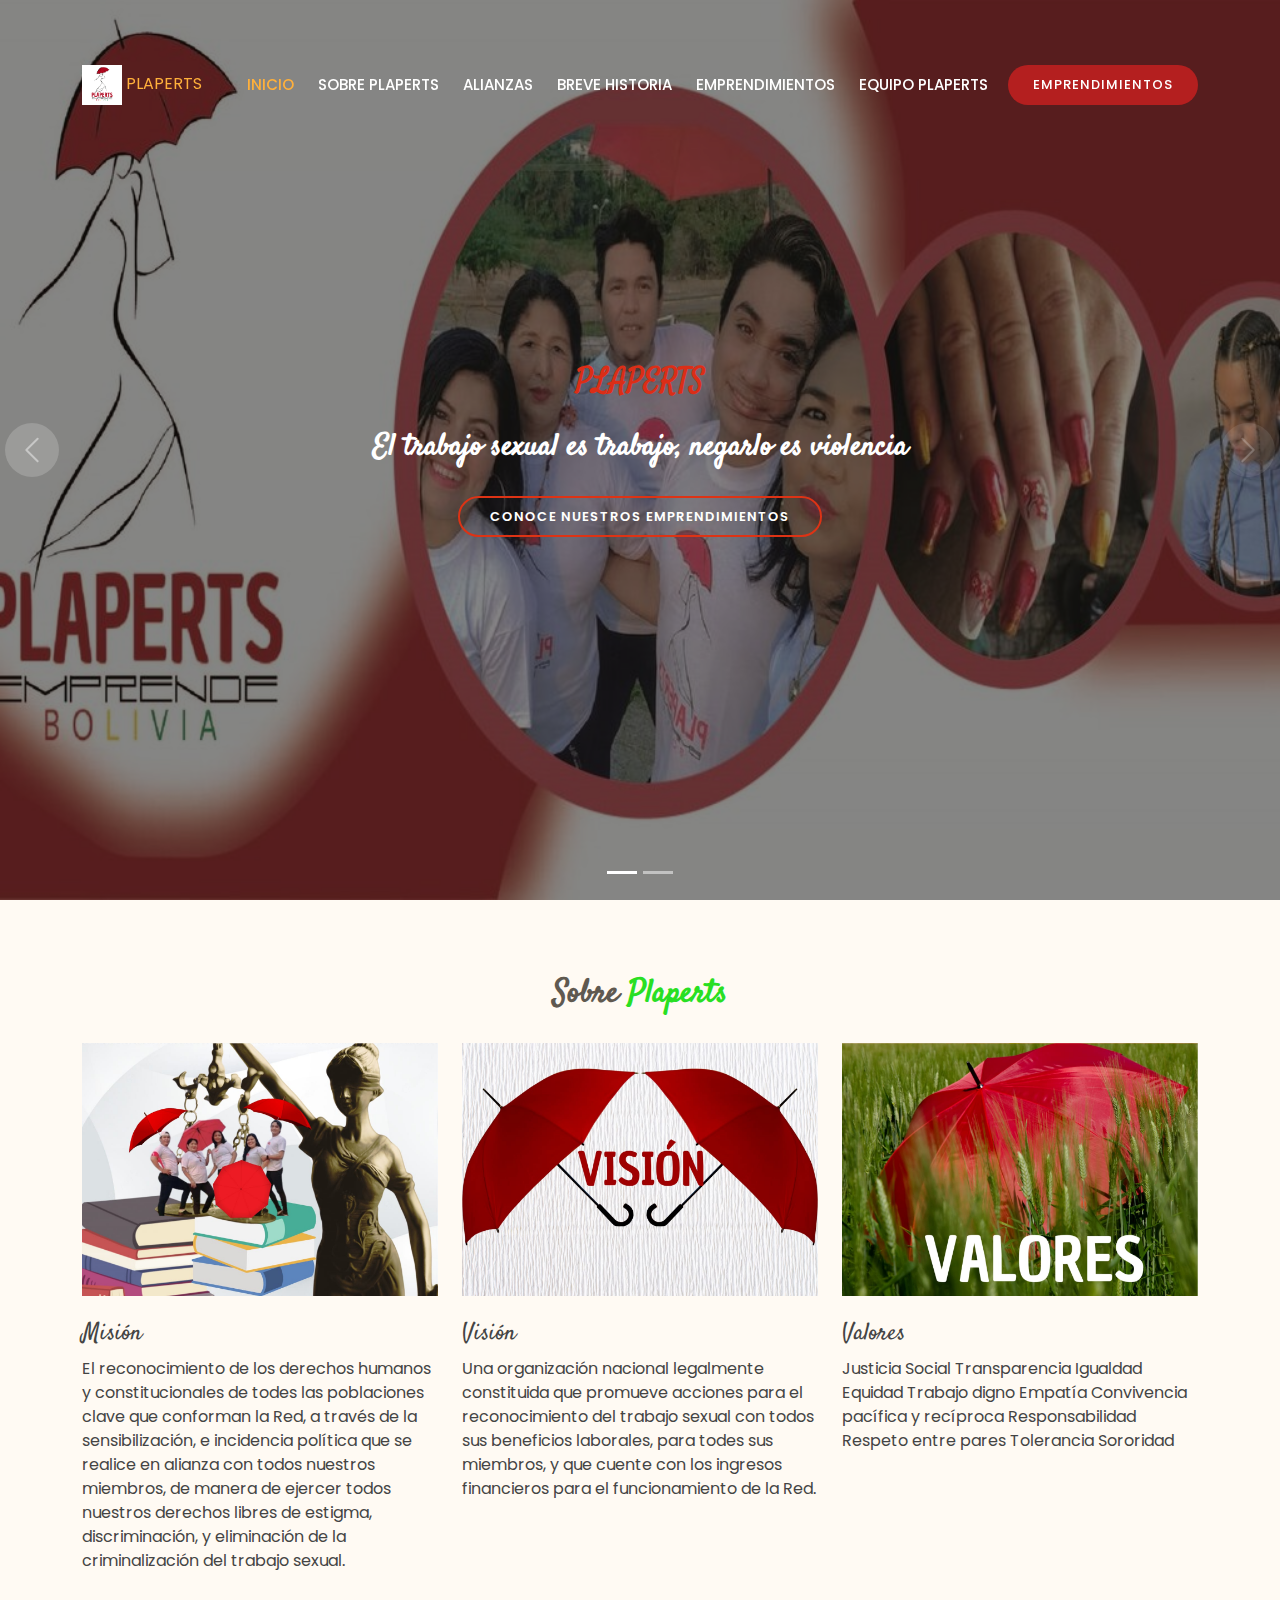
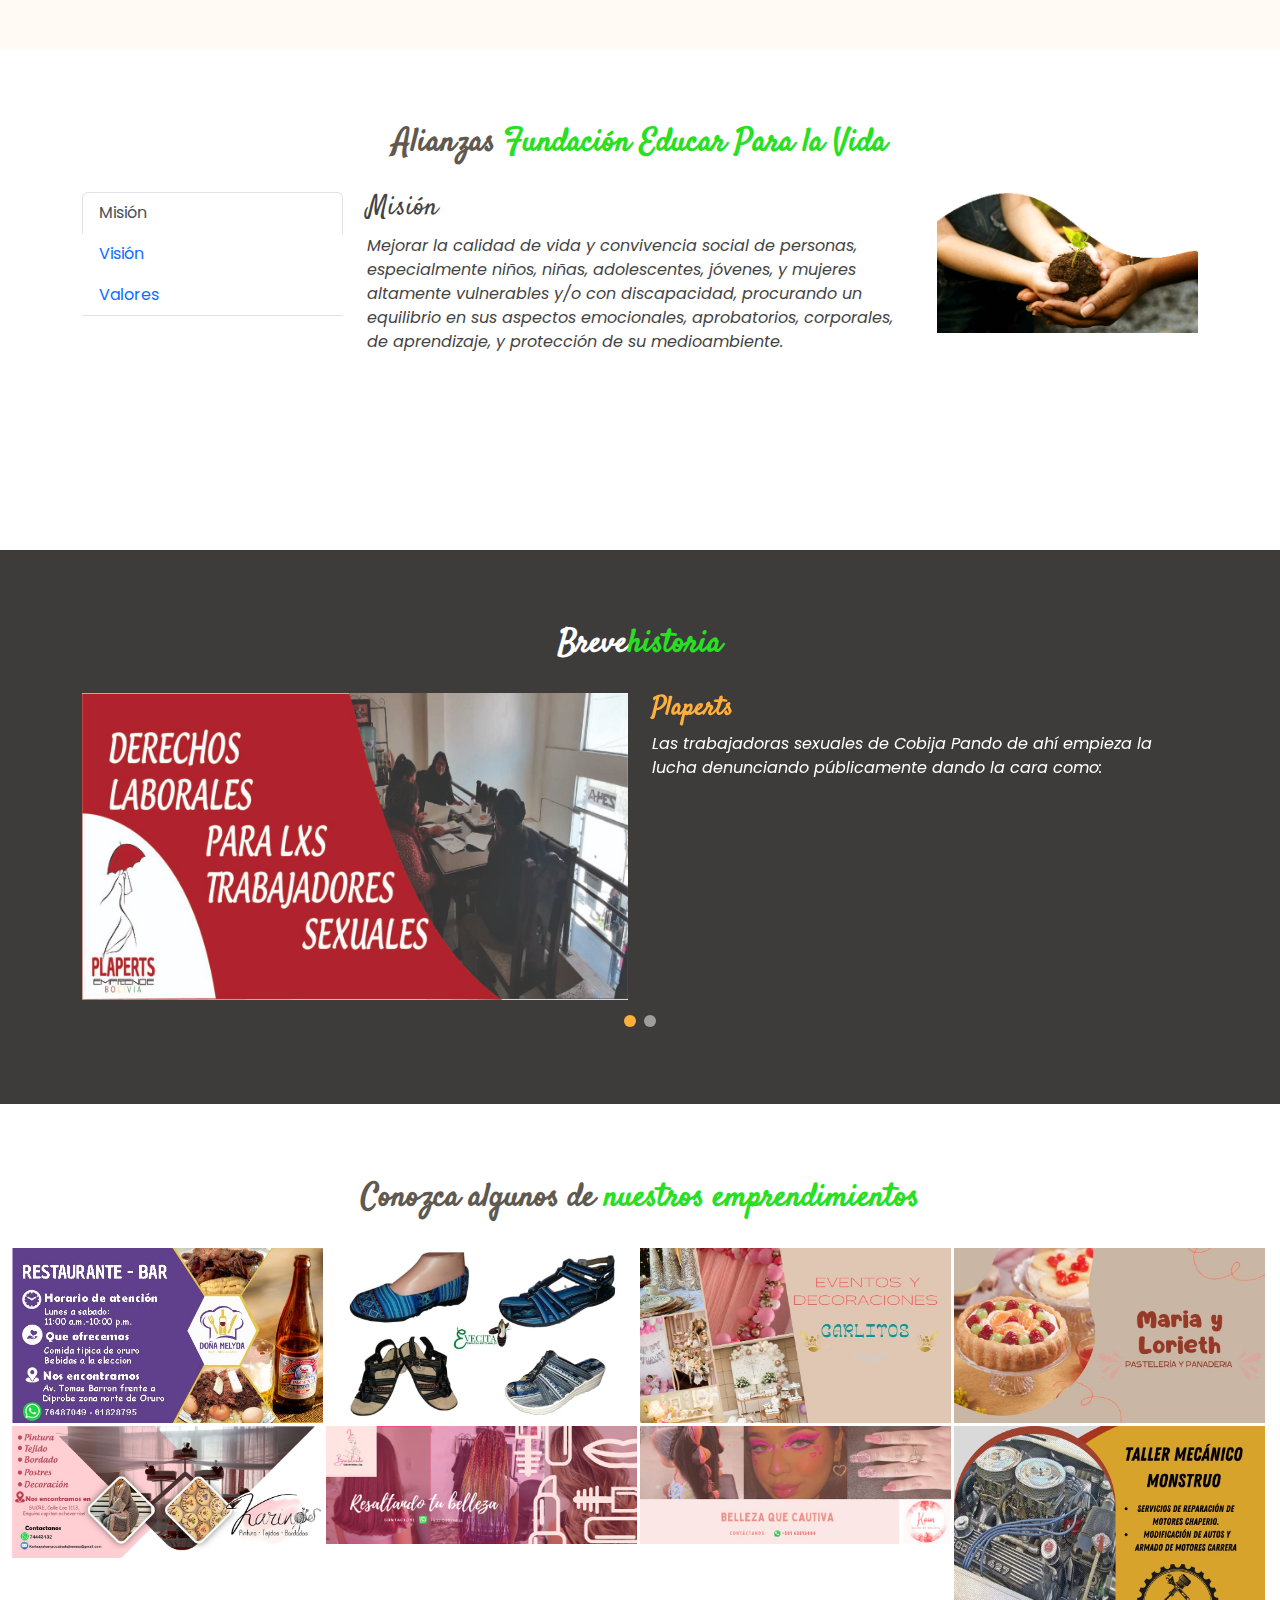
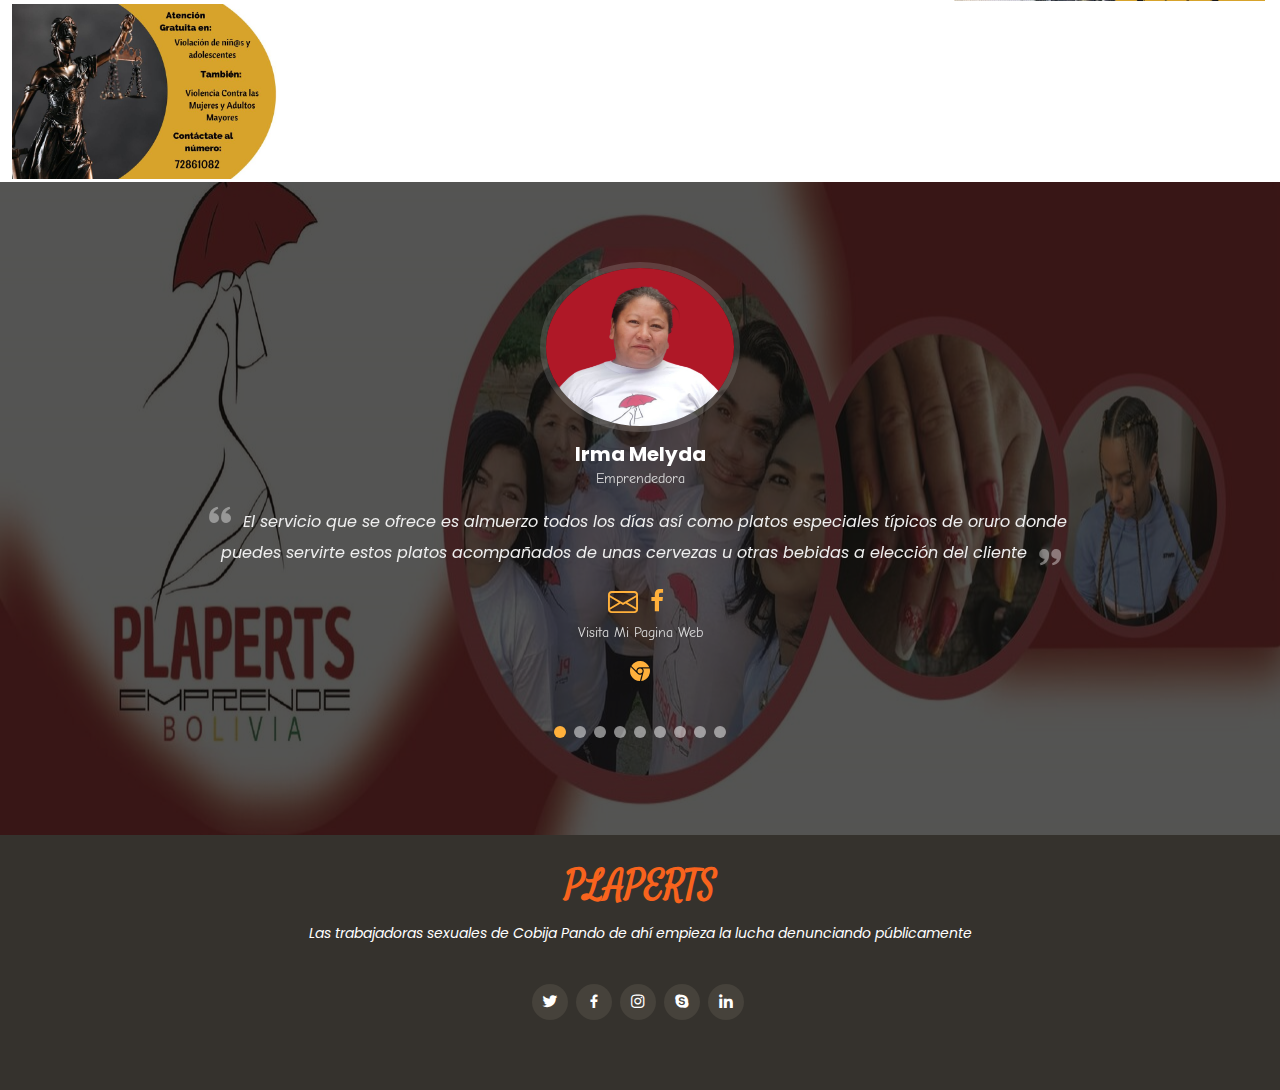
<file: index.html>
<!DOCTYPE html>
<html lang="es">

<head>
  <meta charset="utf-8">
  <meta content="width=device-width, initial-scale=1.0" name="viewport">

  <title>Plaperts</title>
  <meta content="" name="description">
  <meta content="" name="keywords">

  <!-- Favicons -->
  <link href="img/favicon.png" rel="icon">
  <link href="public/img/apple-touch-icon.png" rel="apple-touch-icon">

  <!-- Google Fonts -->
  <link
    href="https://fonts.googleapis.com/css?family=Poppins:300,300i,400,400i,600,600i,700,700i|Satisfy|Comic+Neue:300,300i,400,400i,700,700i"
    rel="stylesheet">

  <!-- Vendor CSS Files -->
  <link href="public/vendor/animate.css/animate.min.css" rel="stylesheet">
  <link href="public/vendor/bootstrap/css/bootstrap.min.css" rel="stylesheet">
  <link href="public/vendor/bootstrap-icons/bootstrap-icons.css" rel="stylesheet">
  <link href="public/vendor/boxicons/css/boxicons.min.css" rel="stylesheet">
  <link href="public/vendor/glightbox/css/glightbox.min.css" rel="stylesheet">
  <link href="public/vendor/swiper/swiper-bundle.min.css" rel="stylesheet">

  <!-- Template Main CSS File -->
  <link href="public/css/style.css" rel="stylesheet">


</head>

<body>


  <!-- ======= Header ======= -->
  <header id="header" class="fixed-top d-flex align-items-center header-transparent">
    <div class="container-fluid container-xl d-flex align-items-center justify-content-between">

      <div class="logo me-auto">
        <!-- <h1><a href="index.html">Delicious</a></h1> -->
        <!-- Uncomment below if you prefer to use an image logo -->
        <a href="index.html"><img src="public/img/LogoOficial.jpg" alt="" class="img-fluid"> PLAPERTS</a>
      </div>

      <nav id="navbar" class="navbar order-last order-lg-0">
        <ul>
          <li><a class="nav-link scrollto active" href="#hero">INICIO</a></li>
          <li><a class="nav-link scrollto" href="#about">SOBRE PLAPERTS</a></li>
          <li><a class="nav-link scrollto" href="#chefs">ALIANZAS</a></li>
          <li><a class="nav-link scrollto" href="#events">BREVE HISTORIA</a></li>
          <li><a class="nav-link scrollto" href="#gallery">EMPRENDIMIENTOS</a></li>
          <li><a class="nav-link scrollto" href="#testimonials">EQUIPO PLAPERTS</a></li>
        </ul>
        <i class="bi bi-list mobile-nav-toggle"></i>
      </nav><!-- .navbar -->

      <a href="inner-page.html" class="book-a-table-btn scrollto">EMPRENDIMIENTOS </a>

    </div>
  </header><!-- End Header -->

  <!-- ======= Hero Section ======= -->
  <section id="hero">
    <div class="hero-container">
      <div id="heroCarousel" data-bs-interval="5000" class="carousel slide carousel-fade" data-bs-ride="carousel">

        <ol class="carousel-indicators" id="hero-carousel-indicators"></ol>

        <div class="carousel-inner" role="listbox">

          <!-- Slide 1 -->
          <div class="carousel-item active" style="background-image: url(public/img/slide/porta01.jpg);">
            <div class="carousel-container">
              <div class="carousel-content">
                <h2 class="animate__animated animate__fadeInDown"><span>PLAPERTS</span> </h2>
                <h2 class="animate__animated animate__fadeInDown">El trabajo sexual es trabajo, negarlo es violencia
                </h2>
                <div>
                  <a href="inner-page.html" class="btn-menu animate__animated animate__fadeInUp scrollto">Conoce
                    nuestros emprendimientos</a>
                </div>
              </div>
            </div>
          </div>

          <!-- Slide 2 -->
          <div class="carousel-item" style="background-image: url(public/img/slide/Porta\ 04.png);">
            <div class="carousel-container">
              <div class="carousel-content">
                <h2 class="animate__animated animate__fadeInDown"><span>PLAPERTS</span> </h2>
                <h2 class="animate__animated animate__fadeInDown">El trabajo sexual es trabajo, negarlo es violencia
                </h2>
                <div>
                  <a href="inner-page.html" class="btn-menu animate__animated animate__fadeInUp scrollto">Conoce
                    nuestros emprendimientos</a>
                </div>
              </div>
            </div>
          </div>

        </div>

        <a class="carousel-control-prev" href="#heroCarousel" role="button" data-bs-slide="prev">
          <span class="carousel-control-prev-icon bi bi-chevron-left" aria-hidden="true"></span>
        </a>

        <a class="carousel-control-next" href="#heroCarousel" role="button" data-bs-slide="next">
          <span class="carousel-control-next-icon bi bi-chevron-right" aria-hidden="true"></span>
        </a>

      </div>
    </div>
  </section><!-- End Hero -->

  <main id="main">

    <!-- ======= Sobre Plaperts ======= -->
    <section id="about" class="about">
      <div class="container">

        <div class="section-title">
          <h2>Sobre <span> Plaperts</span></h2>
        </div>

        <div class="row">

          <div class="col-lg-4 mt-4 mt-lg-0">
            <div class="box">
              <div class="card-header">
                <img src="public/img/sobrePlaperts/mision.jpeg" class="card-img" />
              </div><br>
              <h4>Misión</h4>
              <p>El reconocimiento de los derechos humanos y constitucionales de todes las poblaciones clave que
                conforman la Red, a través de la sensibilización, e incidencia política que se realice en alianza
                con todos nuestros miembros, de manera de ejercer todos nuestros derechos libres de estigma,
                discriminación, y eliminación de la criminalización del trabajo sexual.</p>
            </div>
          </div>

          <div class="col-lg-4 mt-4 mt-lg-0">
            <div class="box">
              <div class="card-header">
                <img src="public/img/sobrePlaperts/vision.jpeg" class="card-img" />
              </div><br>
              <h4>Visión</h4>
              <p>Una organización nacional legalmente constituida que promueve acciones para el reconocimiento del
                trabajo sexual con todos sus beneficios laborales, para todes sus miembros, y que cuente con los
                ingresos financieros para el funcionamiento de la Red.</p>
            </div>
          </div>

          <div class="col-lg-4 mt-4 mt-lg-0">
            <div class="box">
              <div class="card-header">
                <img src="public/img/sobrePlaperts/valores.jpeg" class="card-img" />
              </div><br>
              <h4>Valores</h4>
              <p>Justicia Social Transparencia Igualdad Equidad Trabajo digno Empatía Convivencia pacífica y
                recíproca Responsabilidad Respeto entre pares Tolerancia Sororidad</p>
            </div>
          </div>

        </div>

      </div>
    </section><!-- End Sobre Plaperts -->
    

    <!-- ======= Menu Section ======= -->
    <section id="chefs" class="chefs">
      <div class="container">

        <div class="section-title">
          <h2>Alianzas <span>Fundación Educar Para la Vida</span></h2>
        </div>

        <div class="row">
          <div class="col-lg-3">
            <ul class="nav nav-tabs flex-column">
              <li class="nav-item">
                <a class="nav-link active show" data-bs-toggle="tab" href="#tab-1">Misión</a>
              </li>
              <li class="nav-item">
                <a class="nav-link" data-bs-toggle="tab" href="#tab-2">Visión</a>
              </li>
              <li class="nav-item">
                <a class="nav-link" data-bs-toggle="tab" href="#tab-3">Valores</a>
              </li>

            </ul>
          </div>
          <div class="col-lg-9 mt-4 mt-lg-0">
            <div class="tab-content">
              <div class="tab-pane active show" id="tab-1">
                <div class="row">
                  <div class="col-lg-8 details order-2 order-lg-1">
                    <h3>Misión</h3>
                    <p class="fst-italic">Mejorar la calidad de vida y convivencia social de personas,
                      especialmente niños, niñas, adolescentes, jóvenes, y mujeres altamente vulnerables
                      y/o con discapacidad, procurando un equilibrio en sus aspectos emocionales,
                      aprobatorios, corporales, de aprendizaje, y protección de su medioambiente.</p>
                  </div>
                  <div class="col-lg-4 text-center order-1 order-lg-2">
                    <img src="public/img/alianzas/misionFundacion.png" alt="" class="img-fluid">
                  </div>
                </div>
              </div>
              <div class="tab-pane" id="tab-2">
                <div class="row">
                  <div class="col-lg-8 details order-2 order-lg-1">
                    <h3>Visión</h3>
                    <p class="fst-italic">Constituirnos en una institución de servicio con calidad y calidez,
                      para niños, niñas, adolescentes, jóvenes, y mujeres altamente vulnerables,
                      y/o con discapacidad.</p>
                  </div>
                  <div class="col-lg-4 text-center order-1 order-lg-2">
                    <img src="public/img/alianzas/visionFundacion.png" alt="" class="img-fluid">
                  </div>
                </div>
              </div>
              <div class="tab-pane" id="tab-3">
                <div class="row">
                  <div class="col-lg-8 details order-2 order-lg-1">
                    <h3>Valores</h3>
                    <p class="fst-italic">Consecuentes. Transparencia. Responsabilidad Fiduciaria.
                      Respeto a la Dignidad Humana. Autocrítica Reflexiva y Constructiva.
                      Trabajo en Equipo. Compromiso. Sostenibilidad.</p>
                  </div>
                  <div class="col-lg-4 text-center order-1 order-lg-2">
                    <img src="public/img/alianzas/valoresFundacion.png" alt="" class="img-fluid">
                  </div>
                </div>
              </div>
            </div>
          </div>
        </div>

      </div>
    </section><!-- End Menu Section -->

    <!-- ======= Specials Section ======= -->
    <section id="specials" class="specials">
      <div class="container">



      </div>
    </section><!-- End Specials Section -->

    <!-- ======= Breve historia ======= -->
    <section id="events" class="events">
      <div class="container">

        <div class="section-title">
          <h2>Breve<span>historia</span></h2>
        </div>

        <div class="events-slider swiper">
          <div class="swiper-wrapper">

            <div class="swiper-slide">
              <div class="row event-item">
                <div class="col-lg-6">
                  <img src="public/img/slide/porta02.jpg" class="img-fluid" alt="">
                </div>
                <div class="col-lg-6 pt-4 pt-lg-0 content">
                  <h3>Plaperts</h3>

                  <p class="fst-italic">
                    Las trabajadoras sexuales de Cobija Pando de ahí empieza la lucha denunciando públicamente dando la
                    cara como:
                  </p>

                </div>
              </div>
            </div><!-- End testimonial item -->

            <div class="swiper-slide">
              <div class="row event-item">
                <div class="col-lg-6">
                  <img src="public/img/slide/porta01.jpg" class="img-fluid" alt="">
                </div>
                <div class="col-lg-6 pt-4 pt-lg-0 content">
                  <h3>Plaperts</h3>

                  <p class="fst-italic">
                    TRABAJADORA SEXUAL. Y EL 2020 ME BUSCA PLAPERS Y ME PUSO PUNTO FINAL. DE BOLIVIA AHÍ SUPE QUE
                    PLAPERS NO DISCRIMINA A NINGUNA POBLACIÓN MÁS AL CONTRARIO LOS ACOGÍA ES DE ESA MANERA AHORA NO ES
                    UNA RED DE SOLO MUJERES SINO TAMBIÉN INCLUIMOS A TRANS TRABAJADORES SEXUALES Y HSH SEGUIREMOS EN LA
                    LUCHA ,COMO RED DE PERSONAS QUE EJERSEN EL TRABAJO SEXUAL AHORA NOS FALTA FORTALECER A PLAPERTS
                    TIENE PRESENCIA DE ORURO Y POTOSI.
                  </p>


                </div>
              </div>
            </div><!-- End testimonial item -->


          </div>
          <div class="swiper-pagination"></div>
        </div>

      </div>
    </section><!-- End Breve historia -->

    

    <!-- ======= Gallery Section ======= -->
    <section id="gallery" class="gallery">
      <div class="container-fluid">

        <div class="section-title">
          <h2> Conozca algunos de <span> nuestros emprendimientos</span></h2>

        </div>

        <div class="row g-0">

          <div class="col-lg-3 col-md-4" style="position: center;">
            <div class="gallery-item">
              <a href="public/img/gallery/barRestaurante.jpg" class="gallery-lightbox">
                <img src="public/img/gallery/barRestaurante.jpg" alt="" class="img-fluid">
              </a>
            </div>
          </div>

          <div class="col-lg-3 col-md-4" style="position: center;">
            <div class="gallery-item">
              <a href="public/img/gallery/zapatosArtesanales.jpg" class="gallery-lightbox">
                <img src="public/img/gallery/zapatosArtesanales.jpg" alt="" class="img-fluid">
              </a>
            </div>
          </div>

          <div class="col-lg-3 col-md-4" style="position: center;">
            <div class="gallery-item">
              <a href="public/img/gallery/EventosDecoraciones.jpg" class="gallery-lightbox">
                <img src="public/img/gallery/EventosDecoraciones.jpg" alt="" class="img-fluid">
              </a>
            </div>
          </div>

          <div class="col-lg-3 col-md-4" style="position: center;">
            <div class="gallery-item">
              <a href="public/img/gallery/pasteleriaPanaderia.jpg" class="gallery-lightbox">
                <img src="public/img/gallery/pasteleriaPanaderia.jpg" alt="" class="img-fluid">
              </a>
            </div>
          </div>

          <div class="col-lg-3 col-md-4" style="position: center;">
            <div class="gallery-item">
              <a href="public/img/gallery/pinturaTegidoBordado.jpg" class="gallery-lightbox">
                <img src="public/img/gallery/pinturaTegidoBordado.jpg" alt="" class="img-fluid">
              </a>
            </div>
          </div>

          <div class="col-lg-3 col-md-4" style="position: center;">
            <div class="gallery-item">
              <a href="public/img/gallery/salonDeBelleza.jpg" class="gallery-lightbox">
                <img src="public/img/gallery/salonDeBelleza.jpg" alt="" class="img-fluid">
              </a>
            </div>
          </div>

          <div class="col-lg-3 col-md-4">
            <div class="gallery-item">
              <a href="public/img/gallery/salonKeito.jpg" class="gallery-lightbox">
                <img src="public/img/gallery/salonKeito.jpg" alt="" class="img-fluid">
              </a>
            </div>
          </div>

          <div class="col-lg-3 col-md-4">
            <div class="gallery-item">
              <a href="public/img/gallery/tellerMecanico.jpg" class="gallery-lightbox">
                <img src="public/img/gallery/tellerMecanico.jpg" alt="" class="img-fluid">
              </a>
            </div>
          </div>

          <div class="col-lg-3 col-md-4">
            <div class="gallery-item">
              <a href="public/img/gallery/estudioJuridico.jpg" class="gallery-lightbox">
                <img src="public/img/gallery/estudioJuridico.jpg" alt="" class="img-fluid">
              </a>
            </div>
          </div>

        </div>

      </div>
    </section><!-- End Gallery Section -->



    <!-- ======= Testimonials Section ======= -->
    <section id="testimonials" class="testimonials">
      <div class="container position-relative">

        <div class="testimonials-slider swiper" data-aos="fade-up" data-aos-delay="100">
          <div class="swiper-wrapper">

            <div class="swiper-slide">
              <div class="testimonial-item">
                <img src="public/img/testimonials/Melyda.jpg" class="testimonial-img" alt="">
                <h3>Irma Melyda</h3>
                <h4>Emprendedora</h4>
                <p>
                  <i class="bx bxs-quote-alt-left quote-icon-left"></i>
                  El servicio que se ofrece es almuerzo todos los días así como platos especiales típicos de oruro donde puedes servirte estos platos acompañados de unas cervezas u otras bebidas a elección del cliente
                   <i class="bx bxs-quote-alt-right quote-icon-right"></i>
                </p>
                <div class="social-links">
                  <a href="https://mail.google.com/mail/u/1/#search/Irmamelydasalvatierracruz%40gmail.com" class="correo"><i class="bi bi-envelope" style="font-size: 30px;"></i></a>
                  <a href="https://www.facebook.com/profile.php?id=100087776457003&mibextid=ZbWKwL" class="facebook"><i class="bx bxl-facebook" style="font-size: 30px;"></i></a>
                  <div class="member-info">
                    <h4>Visita Mi Pagina Web </h4>
                    <div class="social">
                      <a href="#"><i class="bi bi-browser-chrome"
                          style="font-size: 20px;"></i></a>
                    </div>
                  </div>
                </div>
              </div>
            </div><!-- End testimonial item -->

            <div class="swiper-slide">
              <div class="testimonial-item">
                <img src="public/img/testimonials/Karina.jpg" class="testimonial-img" alt="">
                <h3>Karina Rocabado</h3>
                <h4>Emprendedora</h4>
                <p>
                  <i class="bx bxs-quote-alt-left quote-icon-left"></i>
                  Se hacen torta para 1500  personas y masitas de todo precio tambien hago tegidos de chompa a pedido
                  <i class="bx bxs-quote-alt-right quote-icon-right"></i>
                </p>
                <div class="social-links">
                  <a href="https://mail.google.com/mail/u/1/#search/Karinayohanyrocabadojimenez%40gmail.com" class="correo"><i class="bi bi-envelope" style="font-size: 30px;"></i></a>
                  <a href="https://www.facebook.com/profile.php?id=100087946371374&mibextid=ZbWKwL" class="facebook"><i class="bx bxl-facebook" style="font-size: 30px;"></i></a>
                  <div class="member-info">
                    <h4>Visita Mi Pagina Web </h4>
                    <div class="social">
                      <a href="#"><i class="bi bi-browser-chrome"
                          style="font-size: 20px;"></i></a>
                    </div>
                  </div>
                </div>
              </div>
            </div><!-- End testimonial item -->

            <div class="swiper-slide">
              <div class="testimonial-item">
                <img src="public/img/testimonials/kevin.jpg" class="testimonial-img" alt="">
                <h3>Royer kevin Meneses Vargas</h3>
                <h4>Emprendedor</h4>
                <p>
                  <i class="bx bxs-quote-alt-left quote-icon-left"></i>
                  Aca ofrecemos el servicio de reparación de motores chaperio modificación de autos y armado de motores carreras
                  <i class="bx bxs-quote-alt-right quote-icon-right"></i>
                </p>
                <div class="social-links">
                  <a href="https://mail.google.com/mail/u/1/#search/Menesesvargasroyerkevin%40gmail.com" class="correo"><i class="bi bi-envelope" style="font-size: 30px;"></i></a>
                  <a href="https://www.facebook.com/profile.php?id=100087180980763&mibextid=ZbWKwL" class="facebook"><i class="bx bxl-facebook" style="font-size: 30px;"></i></a>
                  <div class="member-info">
                    <h4>Visita Mi Pagina Web </h4>
                    <div class="social">
                      <a href="#"><i class="bi bi-browser-chrome"
                          style="font-size: 20px;"></i></a>
                    </div>
                  </div>
                </div>
              </div>
            </div><!-- End testimonial item -->

            <div class="swiper-slide">
              <div class="testimonial-item">
                <img src="public/img/testimonials/Maria.jpg" class="testimonial-img" alt="">
                <h3>María Corrales</h3>
                <h4>Emprendedora</h4>
                <p>
                  <i class="bx bxs-quote-alt-left quote-icon-left"></i>
                  Soñe un día con el mejor trabajo del mundo y lo logre soy reposteria !!!
                  <i class="bx bxs-quote-alt-right quote-icon-right"></i>
                </p>
                <div class="social-links">
                  <a href="https://mail.google.com/mail/u/1/#search/maeiaelenacorralescardenas%40gmail.com" class="correo"><i class="bi bi-envelope" style="font-size: 30px;"></i></a>
                  <a href="https://www.facebook.com/profile.php?id=100087549013416&mibextid=ZbWKwL" class="facebook"><i class="bx bxl-facebook" style="font-size: 30px;"></i></a>
                  <div class="member-info">
                    <h4>Visita Mi Pagina Web </h4>
                    <div class="social">
                      <a href="emprendimientos/maria/index.html"><i class="bi bi-browser-chrome"
                          style="font-size: 20px;"></i></a>
                    </div>
                  </div>
                </div>
              </div>
            </div><!-- End testimonial item -->

            <div class="swiper-slide">
              <div class="testimonial-item">
                <img src="public/img/testimonials/Evelia.jpg" class="testimonial-img" alt="">
                <h3>Evelia Yucra</h3>
                <h4>Emprendedora</h4>
                <p>
                  <i class="bx bxs-quote-alt-left quote-icon-left"></i>
                  Diseñan nuevos estilos de zapatos o cambian los ya existentes, y por lo general trabajan para cadenas
                  minoristas. Sigue los cambios en el color y la moda de vestir para asegurarse de que ofrecen estilos
                  actuales y que siguen la moda.
                  <i class="bx bxs-quote-alt-right quote-icon-right"></i>
                </p>
                <div class="social-links">
                  <a href="https://mail.google.com/mail/u/1/#search/eveliayucra%40gmail.com" class="correo"><i class="bi bi-envelope" style="font-size: 30px;"></i></a>
                  <a href="https://www.facebook.com/profile.php?id=100087340621584" class="facebook"><i class="bx bxl-facebook" style="font-size: 30px;"></i></a>
                  <div class="member-info">
                    <h4>Visita Mi Pagina Web </h4>
                    <div class="social">
                      <a href="emprendimientos/Evelia/index.html"><i class="bi bi-browser-chrome"
                          style="font-size: 20px;"></i></a>
                    </div>
                  </div>
                </div>
              </div>
            </div><!-- End testimonial item -->

            <div class="swiper-slide">
              <div class="testimonial-item">
                <img src="public/img/testimonials/Kaori.jpg" class="testimonial-img" alt="">
                <h3>kaory Paredes</h3>
                <h4>Emprendedora</h4>
                <p>
                  <i class="bx bxs-quote-alt-left quote-icon-left"></i>
                  Salón de belleza KEITO está enfocado en satisfacer las necesidades de belleza de los clientes,
                  mediante servicios de excelente calidad, completa y personalizada, en manos profesionales que superen
                  las expectativas de nuestros clientes más exigentes. <i
                    class="bx bxs-quote-alt-right quote-icon-right"></i>
                </p>
                <div class="social-links">
                  <a href="https://mail.google.com/mail/u/1/#search/kaoryparedes%40gmail.com" class="correo"><i
                      class="bi bi-envelope" style="font-size: 30px;"></i></a>
                  <a href="https://www.facebook.com/profile.php?id=100087209380456&mibextid=ZbWKwL" class="facebook"><i class="bx bxl-facebook" style="font-size: 30px;"></i></a>
                  <div class="member-info">
                    <h4>Visita Mi Pagina Web </h4>
                    <div class="social">
                      <a href="emprendimientos/kaoryParedes/index.html"><i class="bi bi-browser-chrome"
                          style="font-size: 20px;"></i></a>
                    </div>
                  </div>
                </div>
              </div>
            </div><!-- End testimonial item -->

            <div class="swiper-slide">
              <div class="testimonial-item">
                <img src="public/img/testimonials/Carlos.jpg" class="testimonial-img" alt="">
                <h3>Carlos Chavez</h3>
                <h4>Emprendedor</h4>
                <p>
                  <i class="bx bxs-quote-alt-left quote-icon-left"></i>
                  La decoración de tus espacios hablan mucho de tí. Necesitas prestar atención a los detalles para que tu espacios reflejen lo bueno de tí y para que te hagan feliz. <i class="bx bxs-quote-alt-right quote-icon-right"></i>
                </p>
                <div class="social-links">
                  <a href="https://mail.google.com/mail/u/1/#search/hernanivaca400%40gmail.com" class="correo"><i class="bi bi-envelope" style="font-size: 30px;"></i></a>
                  <a href="https://www.facebook.com/profile.php?id=100087858541532&mibextid=ZbWKwL-EMPRENDIMIENTO" class="facebook"><i
                      class="bx bxl-facebook" style="font-size: 30px;"></i></a>
                      <div class="member-info">
                        <h4>Visita Mi Pagina Web </h4>
                        <div class="social">
                          <a href=""><i class="bi bi-browser-chrome"
                              style="font-size: 20px;"></i></a>
                        </div>
                      </div>
                </div>
              </div>
            </div><!-- Royer Kevin Meneses Vargas -->

            <div class="swiper-slide">
              <div class="testimonial-item">
                <img src="public/img/testimonials/Fatima.jpg" class="testimonial-img" alt="">
                <h3>Bella Fátima Vargas Montaño</h3>
                <h4>Emprendedora</h4>
                <p>
                  <i class="bx bxs-quote-alt-left quote-icon-left"></i>
                  Educar para la vida,centro de ayuda familiar,y con la CAF CENTRO DE AYUDA FAMILIAR ES CRISTIANO EN EL
                  CENTRO DE AYUDA FAMILIAR SOY LA ABOGADA,HAY SICOLOGAS,PERSONAS QUE AYUDAMOS A LOS JOVENES EN SU TAREA
                  ATENCION GRATUITA JURIDICA EN VIOLENCIA NIÑOS MUJERES Y ADULTOS MAYORES <i
                    class="bx bxs-quote-alt-right quote-icon-right"></i>
                </p>
                <div class="social-links">
                  <a href="https://mail.google.com/mail/u/1/#search/fatimavargasmantano%40gmail.com" class="correo"><i
                      class="bi bi-envelope" style="font-size: 30px;"></i></a>
                  <a href="https://www.facebook.com/profile.php?id=100087102754442&mibextid=ZbWKwL" class="facebook"><i
                      class="bx bxl-facebook" style="font-size: 30px;"></i></a>
                  <div class="member-info">
                    <h4>Visita Mi Pagina Web </h4>
                    <div class="social">
                      <a href="#"><i class="bi bi-browser-chrome" style="font-size: 20px;"></i></a>
                    </div>
                  </div>
                </div>
              </div>
            </div><!-- Bella Fátima Vargas Montaño -->

            <div class="swiper-slide">
              <div class="testimonial-item">
                <img src="public/img/testimonials/Lucia.jpg" class="testimonial-img" alt="">
                <h3>Luzia</h3>
                <h4>Emprendedora</h4>
                <p>
                  <i class="bx bxs-quote-alt-left quote-icon-left"></i>
                  Cuando supe del micro emprendimiento,me intereso mucho,quiero superarme
                  <i class="bx bxs-quote-alt-right quote-icon-right"></i>
                </p>
                <div class="social-links">
                  <a href="https://mail.google.com/mail/u/1/#search/lusolsiva24%40gmail.com" class="correo"><i
                      class="bi bi-envelope" style="font-size: 30px;"></i></a>
                  <a href="https://www.facebook.com/profile.php?id=100087317625505&mibextid=ZbWKwL" class="facebook"><i
                      class="bx bxl-facebook" style="font-size: 30px;"></i></a>
                  <div class="member-info">
                    <h4>Visita Mi Pagina Web </h4>
                    <div class="social">
                      <a href="emprendimientos/Brasilerita/index.html"><i class="bi bi-browser-chrome"
                          style="font-size: 20px;"></i></a>
                    </div>
                  </div>
                </div>

              </div>
            </div><!-- La brasiletita -->

          </div>
          <div class="swiper-pagination"></div>
        </div>

      </div>
    </section><!-- End Testimonials Section -->



  </main><!-- End #main -->

  <!-- ======= Footer ======= -->
  <footer id="footer">
    <div class="container">
      <h3>PLAPERTS</h3>
      <p>Las trabajadoras sexuales de Cobija Pando de ahí empieza la lucha denunciando públicamente </p>
      <div class="social-links">
        <a href="#" class="twitter"><i class="bx bxl-twitter"></i></a>
        <a href="#" class="facebook"><i class="bx bxl-facebook"></i></a>
        <a href="#" class="instagram"><i class="bx bxl-instagram"></i></a>
        <a href="#" class="google-plus"><i class="bx bxl-skype"></i></a>
        <a href="#" class="linkedin"><i class="bx bxl-linkedin"></i></a>
      </div>


    </div>
  </footer><!-- End Footer -->

  <a href="#" class="back-to-top d-flex align-items-center justify-content-center"><i
      class="bi bi-arrow-up-short"></i></a>

  <!-- Vendor JS Files -->
  <script src="public/vendor/bootstrap/js/bootstrap.bundle.min.js"></script>
  <script src="public/vendor/glightbox/js/glightbox.min.js"></script>
  <script src="public/vendor/isotope-layout/isotope.pkgd.min.js"></script>
  <script src="public/vendor/swiper/swiper-bundle.min.js"></script>
  <script src="public/vendor/php-email-form/validate.js"></script>

  <!-- Template Main JS File -->
  <script src="public/js/main.js"></script>

</body>

</html>
</file>
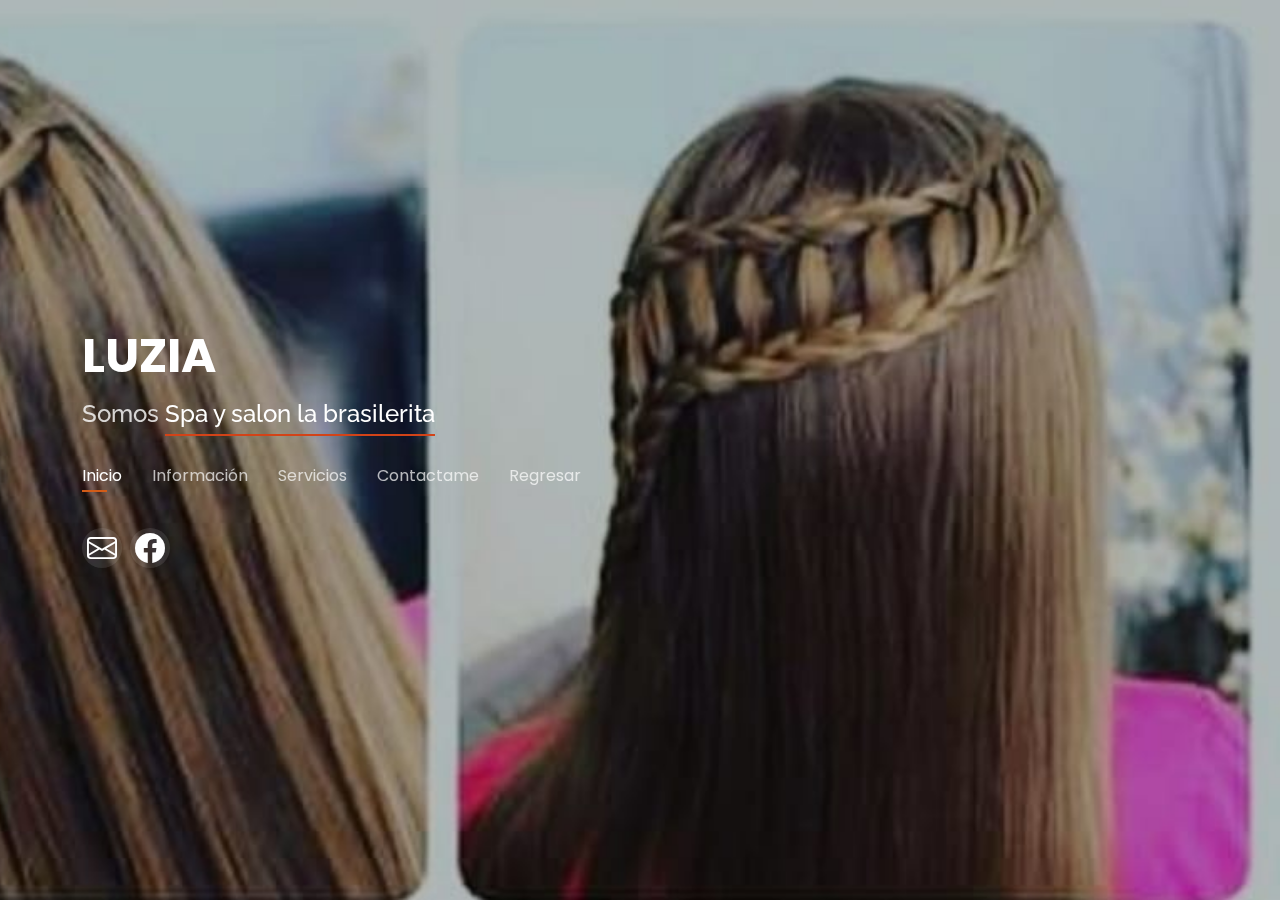
<file: emprendimientos/Brasilerita/index.html>
<!DOCTYPE html>
<html lang="en">

<head>
  <meta charset="utf-8">
  <meta content="width=device-width, initial-scale=1.0" name="viewport">

  <title>Plaperts</title>
  <meta content="" name="description">
  <meta content="" name="keywords">

  <!-- Favicons -->
  <link href="../../img/favicon.png" rel="icon">
  <link href="assets/img/apple-touch-icon.png" rel="apple-touch-icon">

  <!-- Google Fonts -->
  <link
    href="https://fonts.googleapis.com/css?family=Open+Sans:300,300i,400,400i,600,600i,700,700i|Raleway:300,300i,400,400i,500,500i,600,600i,700,700i|Poppins:300,300i,400,400i,500,500i,600,600i,700,700i"
    rel="stylesheet">

  <!-- Vendor CSS Files -->
  <link href="../../bootstrap/css/bootstrap.min.css" rel="stylesheet">
  <link href="../../bootstrap/bootstrap-icons/bootstrap-icons.css" rel="stylesheet">


  <!-- Template Main CSS File -->
  <link href="assets/css/style.css" rel="stylesheet">


</head>

<body>

  <!-- ======= Header ======= -->
  <header id="header">
    <div class="container">

      <h1><a href="index.html">LUZIA</a></h1>
      <h2>Somos <span>Spa y salon la brasilerita</span> </h2>

      <nav id="navbar" class="navbar">
        <ul>
          <li><a class="nav-link active" href="#header">Inicio</a></li>
          <li><a class="nav-link" href="#about">Información</a></li>
          <li><a class="nav-link" href="#portfolio">Servicios</a></li>
          <li><a class="nav-link" href="#contact">Contactame</a></li>
          <li><a class="nav-link" href="../../inner-page.html">Regresar</a> </li>
        </ul>
        <i class="bi bi-list mobile-nav-toggle"></i>
      </nav><!-- .navbar -->

      <div class="social-links">
        <a href="https://mail.google.com/mail/u/1/#search/lusolsiva24%40gmail.com"
                    class="correo"><i class="bi bi-envelope" style="font-size: 30px;"></i></a>         
        <a href="https://www.facebook.com/profile.php?id=100087317625505&mibextid=ZbWKwL" class="facebook" style="font-size: 30px;"><i class="bi bi-facebook"></i></a>
        <div class="member-info">
          
      </div>

    </div>
  </header><!-- End Header -->

  <!-- ======= About Section ======= -->
  <section id="about" class="about">

    <!-- ======= About Me ======= -->
    <div class="about-me container">

      <div class="section-title">
        <p>SABER MÁS SOBRE MÍ</p>
      </div>

      <div class="row">
        <div class="col-lg-4" data-aos="fade-right">
          <img src="assets/img/Lucia.png" class="img-fluid" alt="">
        </div>
        <div class="col-lg-8 pt-4 pt-lg-0 content" data-aos="fade-left">
          <h3>LUZIA Estilista</h3>
          <p class="fst-italic">
            Ser estilista no es solo cortar el cabello, sinos saber resaltar la belleza de cada uno de mis clientes
          </p>
          <div class="row">
            <div class="col-lg-6">
              <ul>
                <li><i class="bi bi-chevron-right"></i> <strong>Teléfono:</strong> <span>+591 63813494</span></li>
                <li><i class="bi bi-chevron-right"></i> <strong>País:</strong> <span>BOLIVIA</span></li>
                <li><i class="bi bi-chevron-right"></i> <strong>Ciudad:</strong> <span>Cobija Pando</span></li>
              </ul>
            </div>
            <div class="col-lg-6">
              <ul>
                <li><i class="bi bi-chevron-right"></i> <strong>Correo:</strong> <span>lusolsilva24@gmail.com</span>
                </li>
              </ul>
            </div>
          </div>
          <p>
             </p>
        </div>
      </div>

    </div><!-- End About Me -->
  </section><!-- End About Section -->

  <!-- ======= Servicios Section ======= -->
  <section id="portfolio" class="portfolio">
    <div class="container">

      <div class="section-title">
        <h2>Portafolio</h2>
        <p>Nuestros Servicios</p>
      </div>
<!--========= Peinados =================-->
      <div class="row">
        <div class="col-lg-12 d-flex justify-content-center">
          <ul id="portfolio-flters">
            <li data-filter="*" class="filter-active">Peinados</li>
          </ul>
        </div>
      </div>

      <div class="row portfolio-container">

        <div class="col-lg-4 col-md-6 portfolio-item filter-web">
          <div class="portfolio-wrap">
            <img src="assets/img/peinado1.jpg" class="img-fluid" alt="">
            <div class="portfolio-info">
              <h4>Peinado</h4>
              <p>Descripción</p>
            </div>
          </div>
        </div>

        <div class="col-lg-4 col-md-6 portfolio-item filter-web">
          <div class="portfolio-wrap">
            <img src="assets/img/peinado2.jpg" class="img-fluid" alt="">
            <div class="portfolio-info">
              <h4>Peinado</h4>
              <p>Descripción</p>
            </div>
          </div>
        </div>

        <div class="col-lg-4 col-md-6 portfolio-item filter-app">
          <div class="portfolio-wrap">
            <img src="assets/img/peinado3.jpg" class="img-fluid" alt="">
            <div class="portfolio-info">
              <h4>Peinado</h4>
              <p>Descripción</p>

            </div>
          </div>
        </div>

        <div class="col-lg-4 col-md-6 portfolio-item filter-card">
          <div class="portfolio-wrap">
            <img src="assets/img/peinado4.jpg" class="img-fluid" alt="">
            <div class="portfolio-info">
              <h4>Peinado</h4>
              <p>Descripción</p>
            </div>
          </div>
        </div>

        <div class="col-lg-4 col-md-6 portfolio-item filter-card">
          <div class="portfolio-wrap">
            <img src="assets/img/peinado5.jpg" class="img-fluid" alt="">
            <div class="portfolio-info">
              <h4>Peinado</h4>
              <p>Descripción</p>
            </div>
          </div>
        </div>

        <div class="col-lg-4 col-md-6 portfolio-item filter-card">
          <div class="portfolio-wrap">
            <img src="assets/img/peinado6.jpg" class="img-fluid" alt="">
            <div class="portfolio-info">
              <h4>Peinado</h4>
              <p>Descripción</p>
            </div>
          </div>
        </div>

      </div>
      <!--========= Diseño de uñas =================-->
      <div class="row">
        <div class="col-lg-12 d-flex justify-content-center">
          <ul id="portfolio-flters">
            <li data-filter="*" class="filter-active">Diseño de Uñas</li>
          </ul>
        </div>
      </div>

      <div class="row portfolio-container">

        <div class="col-lg-4 col-md-6 portfolio-item filter-web">
          <div class="portfolio-wrap">
            <img src="assets/img/unas1.jpg" class="img-fluid" alt="">
            <div class="portfolio-info">
              <h4>Uñas</h4>
              <p>Descripción</p>
            </div>
          </div>
        </div>

        <div class="col-lg-4 col-md-6 portfolio-item filter-web">
          <div class="portfolio-wrap">
            <img src="assets/img/unas2.jpg" class="img-fluid" alt="">
            <div class="portfolio-info">
              <h4>Uñas</h4>
              <p>Descripción</p>
            </div>
          </div>
        </div>

        <div class="col-lg-4 col-md-6 portfolio-item filter-app">
          <div class="portfolio-wrap">
            <img src="assets/img/unas3.jpg" class="img-fluid" alt="">
            <div class="portfolio-info">
              <h4>Uñas</h4>
              <p>Descripción</p>

            </div>
          </div>
        </div>

        <div class="col-lg-4 col-md-6 portfolio-item filter-card">
          <div class="portfolio-wrap">
            <img src="assets/img/unas4.jpg" class="img-fluid" alt="">
            <div class="portfolio-info">
              <h4>Uñas</h4>
              <p>Descripción</p>
            </div>
          </div>
        </div>

      </div>


    </div>
  </section><!-- End Portfolio Section -->

  <!-- ======= Contact Section ======= -->
  <section id="contact" class="contact">
    <div class="container">

      <div class="section-title">
        <h2>Contacto</h2>
        <p>Contáctame</p>
      </div>

      <div class="row mt-2">

        <div class="col-md-6 d-flex align-items-stretch">
          <div class="info-box">
            <i class="bx bx-map"></i>
            <h3>Mi Dirección</h3>
            <p>Cobija, Bolivia</p>
          </div>
        </div>

        <div class="col-md-6 mt-4 mt-md-0 d-flex align-items-stretch">
          <div class="info-box">
            <i class="bx bx-share-alt"></i>
            <h3>Mis Redes Sociales</h3>
            <div class="social-links">
              <a href="https://www.facebook.com/profile.php?id=100087317625505&mibextid=ZbWKwL" class="facebook"><i class="bi bi-facebook"></i></a>
              <a href="https://mail.google.com/mail/u/1/#search/lusolsiva24%40gmail.com" class="correo"><i class="bi bi-envelope"></i></a>
            </div>
          </div>
        </div>

        <div class="col-md-6 mt-4 d-flex align-items-stretch">
          <div class="info-box">
            <i class="bx bx-envelope"></i>
            <h3>Correo Electronico</h3>
            <p>lusolsilva24@gmail.com</p>
          </div>
        </div>
        <div class="col-md-6 mt-4 d-flex align-items-stretch">
          <div class="info-box">
            <i class="bx bx-phone-call"></i>
            <h3>Llámame</h3>
            <p>+591 63813494</p>
          </div>
        </div>
      </div>

      

    </div>
  </section><!-- End Contact Section -->


  <!-- Vendor JS Files -->

  <script src="../../bootstrap/js/bootstrap.bundle.min.js"></script>


  <!-- Template Main JS File -->
  <script src="assets/js/main.js"></script>

</body>

</html>
</file>
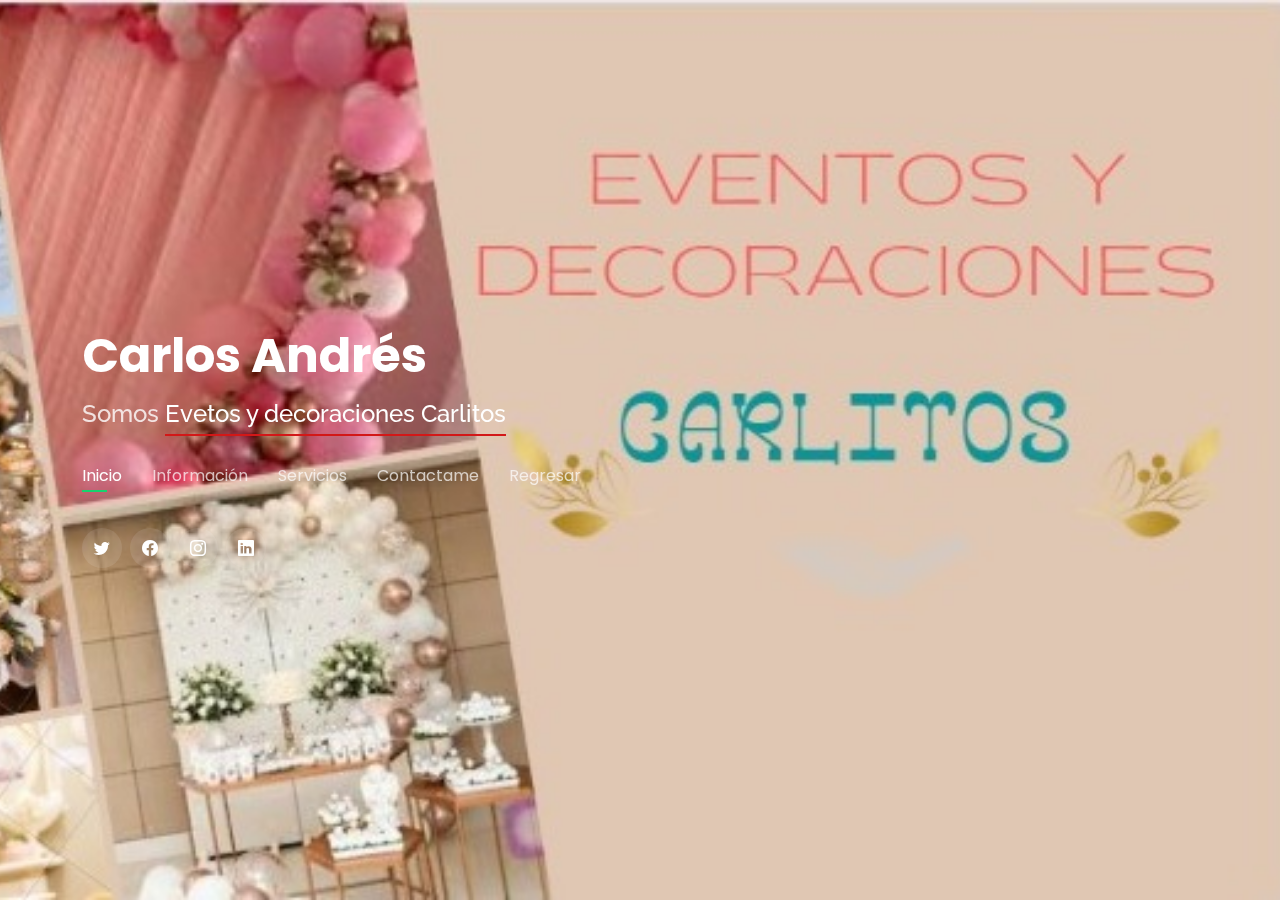
<file: emprendimientos/carlos/index.html>
<!DOCTYPE html>
<html lang="en">

<head>
  <meta charset="utf-8">
  <meta content="width=device-width, initial-scale=1.0" name="viewport">

  <title>Plaperts</title>
  <meta content="" name="description">
  <meta content="" name="keywords">

  <!-- Favicons -->
  <link href="../../img/favicon.png" rel="icon">
  <link href="assets/img/apple-touch-icon.png" rel="apple-touch-icon">

  <!-- Google Fonts -->
  <link
    href="https://fonts.googleapis.com/css?family=Open+Sans:300,300i,400,400i,600,600i,700,700i|Raleway:300,300i,400,400i,500,500i,600,600i,700,700i|Poppins:300,300i,400,400i,500,500i,600,600i,700,700i"
    rel="stylesheet">

  <!-- Vendor CSS Files -->
  <link href="../../bootstrap/css/bootstrap.min.css" rel="stylesheet">
  <link href="../../bootstrap/bootstrap-icons/bootstrap-icons.css" rel="stylesheet">


  <!-- Template Main CSS File -->
  <link href="assets/css/style.css" rel="stylesheet">


</head>

<body>

  <!-- ======= Header ======= -->
  <header id="header">
    <div class="container">

      <h1><a href="index.html">Carlos Andrés</a></h1>
      <h2>Somos <span>Evetos y decoraciones Carlitos</span> </h2>

      <nav id="navbar" class="navbar">
        <ul>
          <li><a class="nav-link active" href="#header">Inicio</a></li>
          <li><a class="nav-link" href="#about">Información</a></li>
          <li><a class="nav-link" href="#portfolio">Servicios</a></li>
          <li><a class="nav-link" href="#contact">Contactame</a></li>
          <li><a class="nav-link" href="../../view/servicios.html">Regresar</a> </li>
        </ul>
        <i class="bi bi-list mobile-nav-toggle"></i>
      </nav><!-- .navbar -->

      <div class="social-links">
        <a href="#" class="twitter"><i class="bi bi-twitter"></i></a>
        <a href="#" class="facebook"><i class="bi bi-facebook"></i></a>
        <a href="#" class="instagram"><i class="bi bi-instagram"></i></a>
        <a href="#" class="linkedin"><i class="bi bi-linkedin"></i></a>
      </div>

    </div>
  </header><!-- End Header -->

  <!-- ======= About Section ======= -->
  <section id="about" class="about">

    <!-- ======= About Me ======= -->
    <div class="about-me container">

      <div class="section-title">
        <p>SABER MÁS SOBRE MÍ</p>
      </div>

      <div class="row">
        <div class="col-lg-4" data-aos="fade-right">
          <img src="assets/img/perfil.jpg" class="img-fluid" alt="">
        </div>
        <div class="col-lg-8 pt-4 pt-lg-0 content" data-aos="fade-left">
          <h3>Eventos y decoraciones Carlitos</h3>
          <p class="fst-italic">
            La decoración de tus espacios hablan mucho de tí. Necesitas prestar atención a los detalles
            para que tu espacios reflejen lo bueno de tí y para que te hagan feliz.
          </p>
          <div class="row">
            <div class="col-lg-6">
              <ul>
                <li><i class="bi bi-chevron-right"></i> <strong>Teléfono:</strong> <span>+591 672755257</span></li>
                <li><i class="bi bi-chevron-right"></i> <strong>País:</strong> <span>BOLIVIA</span></li>
                <li><i class="bi bi-chevron-right"></i> <strong>Ciudad:</strong> <span>####</span></li>
              </ul>
            </div>
            <div class="col-lg-6">
              <ul>
                <li><i class="bi bi-chevron-right"></i> <strong>Años en el mercado:</strong> <span>##</span></li>
                <li><i class="bi bi-chevron-right"></i> <strong>Correo:</strong> <span>hernanivaca400@gmail.com</span>
                </li>
              </ul>
            </div>
          </div>
          <p>
            Officiis eligendi itaque labore et dolorum mollitia officiis optio vero. Quisquam sunt adipisci omnis et ut.
            Nulla accusantium dolor incidunt officia tempore. Et eius omnis.
            Cupiditate ut dicta maxime officiis quidem quia. Sed et consectetur qui quia repellendus itaque neque.
            Aliquid amet quidem ut quaerat cupiditate. Ab et eum qui repellendus omnis culpa magni laudantium dolores.
          </p>
        </div>
      </div>

    </div><!-- End About Me -->
  </section><!-- End About Section -->

  <!-- ======= Servicios Section ======= -->
  <section id="portfolio" class="portfolio">
    <div class="container">

      <div class="section-title">
        <p>Nuestros Servicios</p>
      </div>
<!--========= DECORACIONES =================-->
      <div class="row">
        <div class="col-lg-12 d-flex justify-content-center">
          <ul id="portfolio-flters">
            <li data-filter="*" class="filter-active">DECORACIONES</li>
          </ul>
        </div>
      </div>

      <div class="row portfolio-container">

        <div class="col-lg-4 col-md-6 portfolio-item filter-web">
          <div class="portfolio-wrap">
            <img src="assets/img/Trabajo(1).jpg" class="img-fluid" alt="">
            <div class="portfolio-info">
              <h4>Peinado</h4>
              <p>Descripción</p>
            </div>
          </div>
        </div>

        <div class="col-lg-4 col-md-6 portfolio-item filter-web">
          <div class="portfolio-wrap">
            <img src="assets/img/Trabajo(2).jpg" class="img-fluid" alt="">
            <div class="portfolio-info">
              <h4>Peinado</h4>
              <p>Descripción</p>
            </div>
          </div>
        </div>

        <div class="col-lg-4 col-md-6 portfolio-item filter-app">
          <div class="portfolio-wrap">
            <img src="assets/img/Trabajo(3).jpg" class="img-fluid" alt="">
            <div class="portfolio-info">
              <h4>Peinado</h4>
              <p>Descripción</p>

            </div>
          </div>
        </div>

        <div class="col-lg-4 col-md-6 portfolio-item filter-card">
          <div class="portfolio-wrap">
            <img src="assets/img/Trabajo(4).jpg" class="img-fluid" alt="">
            <div class="portfolio-info">
              <h4>Peinado</h4>
              <p>Descripción</p>
            </div>
          </div>
        </div>

       

      </div>

    </div>
  </section><!-- End Portfolio Section -->

  <!-- ======= Contact Section ======= -->
  <section id="contact" class="contact">
    <div class="container">

      <div class="section-title">
        <h2>Contacto</h2>
        <p>Contáctame</p>
      </div>

      <div class="row mt-2">

        <div class="col-md-6 d-flex align-items-stretch">
          <div class="info-box">
            <i class="bx bx-map"></i>
            <h3>Mi Dirección</h3>
            <p>----------------</p>
          </div>
        </div>

        <div class="col-md-6 mt-4 mt-md-0 d-flex align-items-stretch">
          <div class="info-box">
            <i class="bx bx-share-alt"></i>
            <h3>Mis Redes Sociales</h3>
            <div class="social-links">
              <a href="#" class="twitter"><i class="bi bi-twitter"></i></a>
              <a href="#" class="facebook"><i class="bi bi-facebook"></i></a>
              <a href="#" class="instagram"><i class="bi bi-instagram"></i></a>
              <a href="#" class="google-plus"><i class="bi bi-skype"></i></a>
              <a href="#" class="linkedin"><i class="bi bi-linkedin"></i></a>
            </div>
          </div>
        </div>

        <div class="col-md-6 mt-4 d-flex align-items-stretch">
          <div class="info-box">
            <i class="bx bx-envelope"></i>
            <h3>Correo Electronico</h3>
            <p>hernanivaca400@gmail.com</p>
          </div>
        </div>
        <div class="col-md-6 mt-4 d-flex align-items-stretch">
          <div class="info-box">
            <i class="bx bx-phone-call"></i>
            <h3>Llámame</h3>
            <p>+591 672755257</p>
          </div>
        </div>
      </div>

      <form action="forms/contact.php" method="post" role="form" class="php-email-form mt-4">
        <div class="row">
          <div class="col-md-6 form-group">
            <input type="text" name="name" class="form-control" id="name" placeholder="Your Name" required>
          </div>
          <div class="col-md-6 form-group mt-3 mt-md-0">
            <input type="email" class="form-control" name="email" id="email" placeholder="Your Email" required>
          </div>
        </div>
        <div class="form-group mt-3">
          <input type="text" class="form-control" name="subject" id="subject" placeholder="Subject" required>
        </div>
        <div class="form-group mt-3">
          <textarea class="form-control" name="message" rows="5" placeholder="Message" required></textarea>
        </div>
        <div class="my-3">
          <div class="loading">Loading</div>
          <div class="error-message"></div>
          <div class="sent-message">Your message has been sent. Thank you!</div>
        </div>
        <div class="text-center"><button type="submit">Send Message</button></div>
      </form>

    </div>
  </section><!-- End Contact Section -->


  <!-- Vendor JS Files -->

  <script src="../../bootstrap/js/bootstrap.bundle.min.js"></script>


  <!-- Template Main JS File -->
  <script src="assets/js/main.js"></script>

</body>

</html>
</file>
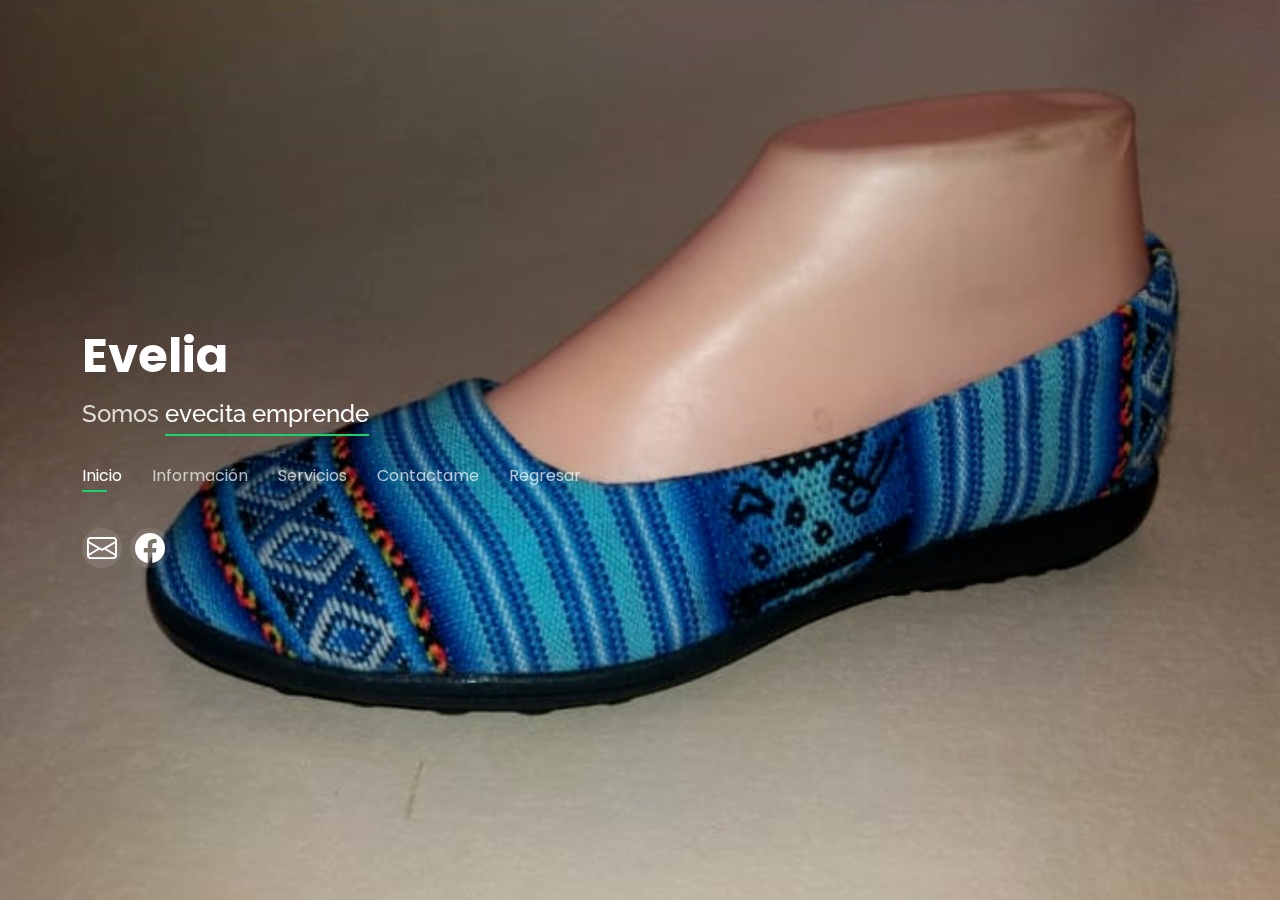
<file: emprendimientos/Evelia/index.html>
<!DOCTYPE html>
<html lang="en">

<head>
  <meta charset="utf-8">
  <meta content="width=device-width, initial-scale=1.0" name="viewport">

  <title>Plaperts</title>
  <meta content="" name="description">
  <meta content="" name="keywords">

  <!-- Favicons -->
  <link href="../../img/favicon.png" rel="icon">
  <link href="assets/img/apple-touch-icon.png" rel="apple-touch-icon">

  <!-- Google Fonts -->
  <link
    href="https://fonts.googleapis.com/css?family=Open+Sans:300,300i,400,400i,600,600i,700,700i|Raleway:300,300i,400,400i,500,500i,600,600i,700,700i|Poppins:300,300i,400,400i,500,500i,600,600i,700,700i"
    rel="stylesheet">

  <!-- Vendor CSS Files -->
  <link href="../../bootstrap/css/bootstrap.min.css" rel="stylesheet">
  <link href="../../bootstrap/bootstrap-icons/bootstrap-icons.css" rel="stylesheet">


  <!-- Template Main CSS File -->
  <link href="assets/css/style.css" rel="stylesheet">


</head>

<body>

  <!-- ======= Header ======= -->
  <header id="header">
    <div class="container">

      <h1><a href="index.html">Evelia</a></h1>
      <h2>Somos <span>evecita emprende</span> </h2>

      <nav id="navbar" class="navbar">
        <ul>
          <li><a class="nav-link active" href="#header">Inicio</a></li>
          <li><a class="nav-link" href="#about">Información</a></li>
          <li><a class="nav-link" href="#portfolio">Servicios</a></li>
          <li><a class="nav-link" href="#contact">Contactame</a></li>
          <li><a class="nav-link" href="../../inner-page.html">Regresar</a> </li>
        </ul>
        <i class="bi bi-list mobile-nav-toggle"></i>
      </nav><!-- .navbar -->

      
      <div class="social-links">
        <a href="https://mail.google.com/mail/u/1/#search/eveliayucra%40gmail.com" class="correo"><i class="bi bi-envelope" style="font-size: 30px;"></i></a>         
        <a href="https://www.facebook.com/profile.php?id=100087340621584" class="facebook" style="font-size: 30px;"><i class="bi bi-facebook"></i></a>
        <div class="member-info">
          
      </div>

    </div>
  </header><!-- End Header -->

  <!-- ======= About Section ======= -->
  <section id="about" class="about">

    <!-- ======= About Me ======= -->
    <div class="about-me container">

      <div class="section-title">
        <p>SABER MÁS SOBRE MÍ</p>
      </div>

      <div class="row">
        <div class="col-lg-4" data-aos="fade-right">
          <img src="assets/img/Evelia.png" class="img-fluid" alt="">
        </div>
        <div class="col-lg-8 pt-4 pt-lg-0 content" data-aos="fade-left">
          <h3>Evelia emprendedora</h3>
          
          <div class="row">
            <div class="col-lg-6">
              <ul>
                <li><i class="bi bi-chevron-right"></i> <strong>Teléfono:</strong> <span>+591 74763356</span></li>
                <li><i class="bi bi-chevron-right"></i> <strong>País:</strong> <span>BOLIVIA</span></li>
                <li><i class="bi bi-chevron-right"></i> <strong>Ciudad:</strong> <span>Cobija Pando</span></li>
              </ul>
            </div>
            <div class="col-lg-6">
              <ul>
               <li><i class="bi bi-chevron-right"></i> <strong>Correo:</strong> <span>eveliayucra@gmail.com  </span>
                </li>
              </ul>
            </div>
          </div>
          <p>
            Diseñan nuevos estilos de zapatos o cambian los ya existentes, y por lo general trabajan para cadenas
                  minoristas. Sigue los cambios en el color y la moda de vestir para asegurarse de que ofrecen estilos
                  actuales y que siguen la moda.</p>
        </div>
      </div>

    </div><!-- End About Me -->
  </section><!-- End About Section -->

  <!-- ======= Servicios Section ======= -->
  <section id="portfolio" class="portfolio">
    <div class="container">

      <div class="section-title">
        <h2>Portafolio</h2>
        <p>Nuestros productos</p>
      </div>
<!--========= Diseño de zapatos =================-->
      <div class="row">
        <div class="col-lg-12 d-flex justify-content-center">
          <ul id="portfolio-flters">
            <li data-filter="*" class="filter-active">Diseño de zapatos </li>
          </ul>
        </div>
      </div>

      <div class="row portfolio-container">

        <div class="col-lg-4 col-md-6 portfolio-item filter-web">
          <div class="portfolio-wrap">
            <img src="assets/img/trabajo1.png" class="img-fluid" alt="">
            <div class="portfolio-info">
              <h4>Diseño de zapatos </h4>
              <p>Descripción</p>
            </div>
          </div>
        </div>

        <div class="col-lg-4 col-md-6 portfolio-item filter-web">
          <div class="portfolio-wrap">
            <img src="assets/img/trabajo2.png" class="img-fluid" alt="">
            <div class="portfolio-info">
              <h4>Diseño de zapatos </h4>
              <p>Descripción</p>
            </div>
          </div>
        </div>

        <div class="col-lg-4 col-md-6 portfolio-item filter-app">
          <div class="portfolio-wrap">
            <img src="assets/img/trabajo3.png" class="img-fluid" alt="">
            <div class="portfolio-info">
              <h4>Diseño de zapatos </h4>
              <p>Descripción</p>

            </div>
          </div>
        </div>

        <div class="col-lg-4 col-md-6 portfolio-item filter-card">
          <div class="portfolio-wrap">
            <img src="assets/img/trabajo4.png" class="img-fluid" alt="">
            <div class="portfolio-info">
              <h4>Diseño de zapatos </h4>
              <p>Descripción</p>
            </div>
          </div>
        </div>

        <div class="col-lg-4 col-md-6 portfolio-item filter-card">
          <div class="portfolio-wrap">
            <img src="assets/img/trabajo5.png" class="img-fluid" alt="">
            <div class="portfolio-info">
              <h4>Diseño de zapatos </h4>
              <p>Descripción</p>
            </div>
          </div>
        </div>

        <div class="col-lg-4 col-md-6 portfolio-item filter-card">
          <div class="portfolio-wrap">
            <img src="assets/img/trabajo6.png" class="img-fluid" alt="">
            <div class="portfolio-info">
              <h4>Diseño de zapatos </h4>
              <p>Descripción</p>
            </div>
          </div>
        </div>

        <div class="col-lg-4 col-md-6 portfolio-item filter-card">
          <div class="portfolio-wrap">
            <img src="assets/img/trabajo8.png" class="img-fluid" alt="">
            <div class="portfolio-info">
              <h4>Diseño de zapatos </h4>
              <p>Descripción</p>
            </div>
          </div>
        </div>

        <div class="col-lg-4 col-md-6 portfolio-item filter-card">
          <div class="portfolio-wrap">
            <img src="assets/img/trabajo10.png" class="img-fluid" alt="">
            <div class="portfolio-info">
              <h4>Diseño de zapatos </h4>
              <p>Descripción</p>
            </div>
          </div>
        </div>

      </div>
      <!--========= Diseño de uñas =================-->

    </div>
  </section><!-- End Portfolio Section -->

  <!-- ======= Contact Section ======= -->
  <section id="contact" class="contact">
    <div class="container">

      <div class="section-title">
        <h2>Contacto</h2>
        <p>Contáctame</p>
      </div>

      <div class="row mt-2">

        <div class="col-md-6 d-flex align-items-stretch">
          <div class="info-box">
            <i class="bx bx-map"></i>
            <h3>Mi Dirección</h3>
            <p>Cobija, Bolivia</p>
          </div>
        </div>

        <div class="col-md-6 mt-4 mt-md-0 d-flex align-items-stretch">
          <div class="info-box">
            <i class="bx bx-share-alt"></i>
            <h3>Mis Redes Sociales</h3>
            <div class="social-links">
              <a href="https://www.facebook.com/profile.php?id=100087340621584" class="facebook"><i class="bi bi-facebook"></i></a>
              <a href="https://mail.google.com/mail/u/1/#search/eveliayucra%40gmail.com" class="correo"><i class="bi bi-envelope"></i></a>
            </div>
          </div>
        </div>

        <div class="col-md-6 mt-4 d-flex align-items-stretch">
          <div class="info-box">
            <i class="bx bx-envelope"></i>
            <h3>Correo Electronico</h3>
            <p>eveliayucra@gmail.com  </p>
          </div>
        </div>
        <div class="col-md-6 mt-4 d-flex align-items-stretch">
          <div class="info-box">
            <i class="bx bx-phone-call"></i>
            <h3>Llámame</h3>
            <p>+591 74763356</p>
          </div>
        </div>
      </div>

      

    </div>
  </section><!-- End Contact Section -->


  <!-- Vendor JS Files -->

  <script src="../../bootstrap/js/bootstrap.bundle.min.js"></script>


  <!-- Template Main JS File -->
  <script src="assets/js/main.js"></script>

</body>

</html>
</file>
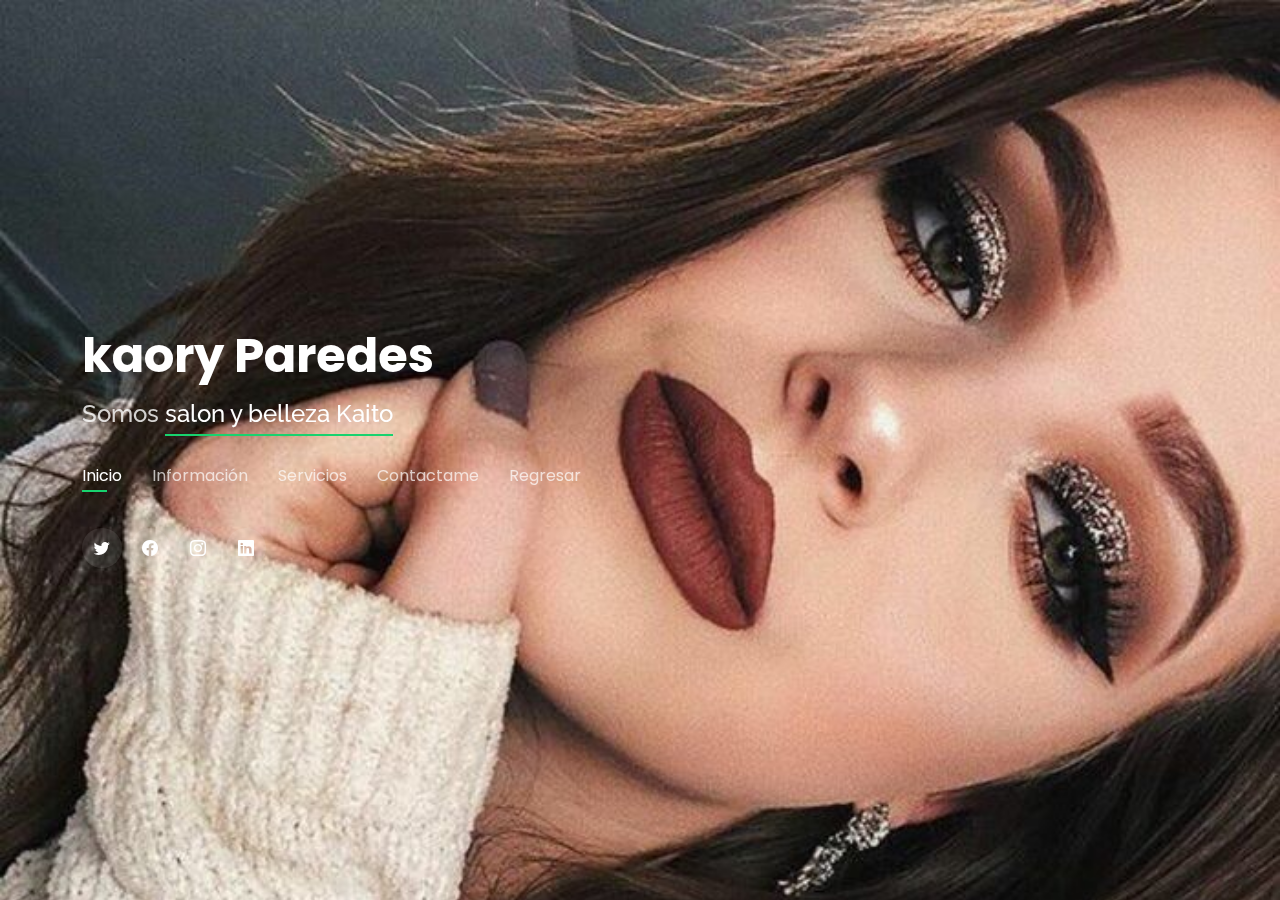
<file: emprendimientos/FatimaVargas/index.html>
<!DOCTYPE html>
<html lang="en">

<head>
  <meta charset="utf-8">
  <meta content="width=device-width, initial-scale=1.0" name="viewport">

  <title>Plaperts</title>
  <meta content="" name="description">
  <meta content="" name="keywords">

  <!-- Favicons -->
  <link href="../../img/favicon.png" rel="icon">
  <link href="assets/img/apple-touch-icon.png" rel="apple-touch-icon">

  <!-- Google Fonts -->
  <link
    href="https://fonts.googleapis.com/css?family=Open+Sans:300,300i,400,400i,600,600i,700,700i|Raleway:300,300i,400,400i,500,500i,600,600i,700,700i|Poppins:300,300i,400,400i,500,500i,600,600i,700,700i"
    rel="stylesheet">

  <!-- Vendor CSS Files -->
  <link href="../../bootstrap/css/bootstrap.min.css" rel="stylesheet">
  <link href="../../bootstrap/bootstrap-icons/bootstrap-icons.css" rel="stylesheet">


  <!-- Template Main CSS File -->
  <link href="assets/css/style.css" rel="stylesheet">


</head>

<body>

  <!-- ======= Header ======= -->
  <header id="header">
    <div class="container">

      <h1><a href="index.html">kaory Paredes</a></h1>
      <h2>Somos <span>salon y belleza Kaito</span> </h2>

      <nav id="navbar" class="navbar">
        <ul>
          <li><a class="nav-link active" href="#header">Inicio</a></li>
          <li><a class="nav-link" href="#about">Información</a></li>
          <li><a class="nav-link" href="#portfolio">Servicios</a></li>
          <li><a class="nav-link" href="#contact">Contactame</a></li>
          <li><a class="nav-link" href="../../view/servicios.html">Regresar</a> </li>
        </ul>
        <i class="bi bi-list mobile-nav-toggle"></i>
      </nav><!-- .navbar -->

      <div class="social-links">
        <a href="#" class="twitter"><i class="bi bi-twitter"></i></a>
        <a href="#" class="facebook"><i class="bi bi-facebook"></i></a>
        <a href="#" class="instagram"><i class="bi bi-instagram"></i></a>
        <a href="#" class="linkedin"><i class="bi bi-linkedin"></i></a>
      </div>

    </div>
  </header><!-- End Header -->

  <!-- ======= About Section ======= -->
  <section id="about" class="about">

    <!-- ======= About Me ======= -->
    <div class="about-me container">

      <div class="section-title">
        <h2>Sobre Nosotros</h2>
        <p>SABER MÁS SOBRE MÍ</p>
      </div>

      <div class="row">
        <div class="col-lg-4" data-aos="fade-right">
          <img src="assets/img/Kaori.png" class="img-fluid" alt="">
        </div>
        <div class="col-lg-8 pt-4 pt-lg-0 content" data-aos="fade-left">
          <h3>KAORY Estilista</h3>
          <p class="fst-italic">
            Ser estilista no es solo cortar el cabello, sinos saber resaltar la belleza de cada uno de mis clientes
          </p>
          <div class="row">
            <div class="col-lg-6">
              <ul>
                <li><i class="bi bi-chevron-right"></i> <strong>Teléfono:</strong> <span>+591 74763356</span></li>
                <li><i class="bi bi-chevron-right"></i> <strong>País:</strong> <span>BOLIVIA</span></li>
                <li><i class="bi bi-chevron-right"></i> <strong>Ciudad:</strong> <span>Cobija Pando</span></li>
              </ul>
            </div>
            <div class="col-lg-6">
              <ul>
                <li><i class="bi bi-chevron-right"></i> <strong>Años en el mercado:</strong> <span>##</span></li>
                <li><i class="bi bi-chevron-right"></i> <strong>Correo:</strong> <span>kaoryparedes@gmail.com</span>
                </li>
              </ul>
            </div>
          </div>
          <p>
            Officiis eligendi itaque labore et dolorum mollitia officiis optio vero. Quisquam sunt adipisci omnis et ut.
            Nulla accusantium dolor incidunt officia tempore. Et eius omnis.
            Cupiditate ut dicta maxime officiis quidem quia. Sed et consectetur qui quia repellendus itaque neque.
            Aliquid amet quidem ut quaerat cupiditate. Ab et eum qui repellendus omnis culpa magni laudantium dolores.
          </p>
        </div>
      </div>

    </div><!-- End About Me -->
  </section><!-- End About Section -->

  <!-- ======= Servicios Section ======= -->
  <section id="portfolio" class="portfolio">
    <div class="container">

      <div class="section-title">
        <h2>Portafolio</h2>
        <p>Nuestros Servicios</p>
      </div>
<!--========= Peinados =================-->
      <div class="row">
        <div class="col-lg-12 d-flex justify-content-center">
          <ul id="portfolio-flters">
            <li data-filter="*" class="filter-active">Peinados</li>
          </ul>
        </div>
      </div>

      <div class="row portfolio-container">

        <div class="col-lg-4 col-md-6 portfolio-item filter-web">
          <div class="portfolio-wrap">
            <img src="assets/img/peinado1.jpg" class="img-fluid" alt="">
            <div class="portfolio-info">
              <h4>Peinado</h4>
              <p>Descripción</p>
            </div>
          </div>
        </div>

        <div class="col-lg-4 col-md-6 portfolio-item filter-web">
          <div class="portfolio-wrap">
            <img src="assets/img/peinado2.jpg" class="img-fluid" alt="">
            <div class="portfolio-info">
              <h4>Peinado</h4>
              <p>Descripción</p>
            </div>
          </div>
        </div>

        <div class="col-lg-4 col-md-6 portfolio-item filter-app">
          <div class="portfolio-wrap">
            <img src="assets/img/peinado3.jpg" class="img-fluid" alt="">
            <div class="portfolio-info">
              <h4>Peinado</h4>
              <p>Descripción</p>

            </div>
          </div>
        </div>

        <div class="col-lg-4 col-md-6 portfolio-item filter-card">
          <div class="portfolio-wrap">
            <img src="assets/img/peinado4.jpg" class="img-fluid" alt="">
            <div class="portfolio-info">
              <h4>Peinado</h4>
              <p>Descripción</p>
            </div>
          </div>
        </div>

      </div>
      <!--========= Diseño de uñas =================-->
      <div class="row">
        <div class="col-lg-12 d-flex justify-content-center">
          <ul id="portfolio-flters">
            <li data-filter="*" class="filter-active">Diseño de Uñas</li>
          </ul>
        </div>
      </div>

      <div class="row portfolio-container">

        <div class="col-lg-4 col-md-6 portfolio-item filter-web">
          <div class="portfolio-wrap">
            <img src="assets/img/unas1.jpg" class="img-fluid" alt="">
            <div class="portfolio-info">
              <h4>Uñas</h4>
              <p>Descripción</p>
            </div>
          </div>
        </div>

        <div class="col-lg-4 col-md-6 portfolio-item filter-web">
          <div class="portfolio-wrap">
            <img src="assets/img/unas2.jpg" class="img-fluid" alt="">
            <div class="portfolio-info">
              <h4>Uñas</h4>
              <p>Descripción</p>
            </div>
          </div>
        </div>

        <div class="col-lg-4 col-md-6 portfolio-item filter-app">
          <div class="portfolio-wrap">
            <img src="assets/img/unas3.jpg" class="img-fluid" alt="">
            <div class="portfolio-info">
              <h4>Uñas</h4>
              <p>Descripción</p>

            </div>
          </div>
        </div>

        <div class="col-lg-4 col-md-6 portfolio-item filter-card">
          <div class="portfolio-wrap">
            <img src="assets/img/unas4.jpg" class="img-fluid" alt="">
            <div class="portfolio-info">
              <h4>Uñas</h4>
              <p>Descripción</p>
            </div>
          </div>
        </div>

      </div>
            <!--========= Maquillaje =================-->
            <div class="row">
              <div class="col-lg-12 d-flex justify-content-center">
                <ul id="portfolio-flters">
                  <li data-filter="*" class="filter-active">Maquillaje</li>
                </ul>
              </div>
            </div>
      
            <div class="row portfolio-container">
      
              <div class="col-lg-4 col-md-6 portfolio-item filter-web">
                <div class="portfolio-wrap">
                  <img src="assets/img/maquillaje1.jpg" class="img-fluid" alt="">
                  <div class="portfolio-info">
                    <h4>Maquillaje</h4>
                    <p>Descripción</p>
                  </div>
                </div>
              </div>
      
              <div class="col-lg-4 col-md-6 portfolio-item filter-web">
                <div class="portfolio-wrap">
                  <img src="assets/img/maquillaje2.jpg" class="img-fluid" alt="">
                  <div class="portfolio-info">
                    <h4>Maquillaje</h4>
                    <p>Descripción</p>
                  </div>
                </div>
              </div>
      
            </div>

    </div>
  </section><!-- End Portfolio Section -->

  <!-- ======= Contact Section ======= -->
  <section id="contact" class="contact">
    <div class="container">

      <div class="section-title">
        <h2>Contacto</h2>
        <p>Contáctame</p>
      </div>

      <div class="row mt-2">

        <div class="col-md-6 d-flex align-items-stretch">
          <div class="info-box">
            <i class="bx bx-map"></i>
            <h3>Mi Dirección</h3>
            <p>----------------</p>
          </div>
        </div>

        <div class="col-md-6 mt-4 mt-md-0 d-flex align-items-stretch">
          <div class="info-box">
            <i class="bx bx-share-alt"></i>
            <h3>Social Profiles</h3>
            <div class="social-links">
              <a href="#" class="twitter"><i class="bi bi-twitter"></i></a>
              <a href="#" class="facebook"><i class="bi bi-facebook"></i></a>
              <a href="#" class="instagram"><i class="bi bi-instagram"></i></a>
              <a href="#" class="google-plus"><i class="bi bi-skype"></i></a>
              <a href="#" class="linkedin"><i class="bi bi-linkedin"></i></a>
            </div>
          </div>
        </div>

        <div class="col-md-6 mt-4 d-flex align-items-stretch">
          <div class="info-box">
            <i class="bx bx-envelope"></i>
            <h3>Redes Sociales</h3>
            <p>kaoryparedes@gmail.com</p>
          </div>
        </div>
        <div class="col-md-6 mt-4 d-flex align-items-stretch">
          <div class="info-box">
            <i class="bx bx-phone-call"></i>
            <h3>Llámame</h3>
            <p>+591 74763356</p>
          </div>
        </div>
      </div>

      <form action="forms/contact.php" method="post" role="form" class="php-email-form mt-4">
        <div class="row">
          <div class="col-md-6 form-group">
            <input type="text" name="name" class="form-control" id="name" placeholder="Your Name" required>
          </div>
          <div class="col-md-6 form-group mt-3 mt-md-0">
            <input type="email" class="form-control" name="email" id="email" placeholder="Your Email" required>
          </div>
        </div>
        <div class="form-group mt-3">
          <input type="text" class="form-control" name="subject" id="subject" placeholder="Subject" required>
        </div>
        <div class="form-group mt-3">
          <textarea class="form-control" name="message" rows="5" placeholder="Message" required></textarea>
        </div>
        <div class="my-3">
          <div class="loading">Loading</div>
          <div class="error-message"></div>
          <div class="sent-message">Your message has been sent. Thank you!</div>
        </div>
        <div class="text-center"><button type="submit">Send Message</button></div>
      </form>

    </div>
  </section><!-- End Contact Section -->


  <!-- Vendor JS Files -->

  <script src="../../bootstrap/js/bootstrap.bundle.min.js"></script>


  <!-- Template Main JS File -->
  <script src="assets/js/main.js"></script>

</body>

</html>
</file>
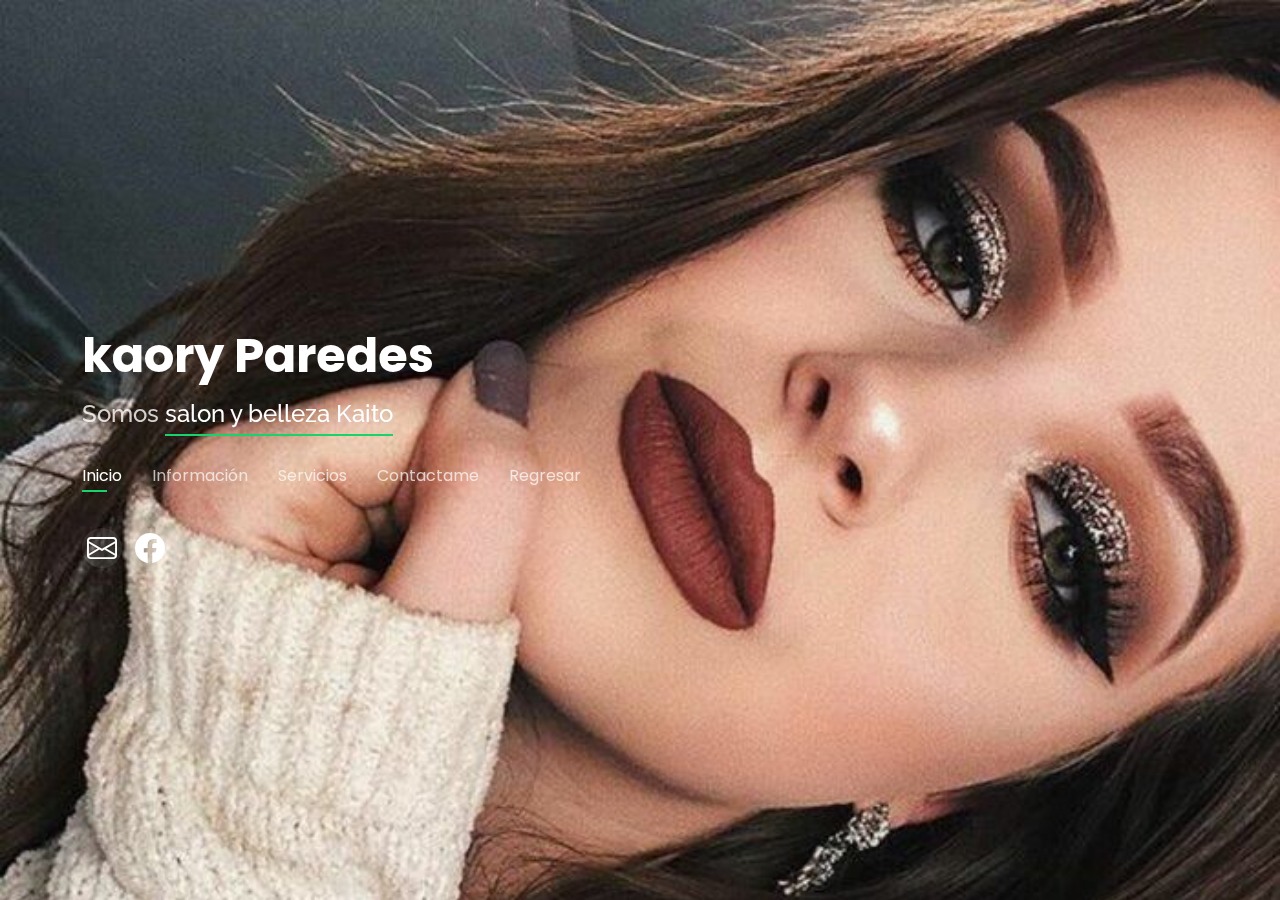
<file: emprendimientos/kaoryParedes/index.html>
<!DOCTYPE html>
<html lang="en">

<head>
  <meta charset="utf-8">
  <meta content="width=device-width, initial-scale=1.0" name="viewport">

  <title>Plaperts</title>
  <meta content="" name="description">
  <meta content="" name="keywords">

  <!-- Favicons -->
  <link href="../../img/favicon.png" rel="icon">
  <link href="assets/img/apple-touch-icon.png" rel="apple-touch-icon">

  <!-- Google Fonts -->
  <link
    href="https://fonts.googleapis.com/css?family=Open+Sans:300,300i,400,400i,600,600i,700,700i|Raleway:300,300i,400,400i,500,500i,600,600i,700,700i|Poppins:300,300i,400,400i,500,500i,600,600i,700,700i"
    rel="stylesheet">

  <!-- Vendor CSS Files -->
  <link href="../../bootstrap/css/bootstrap.min.css" rel="stylesheet">
  <link href="../../bootstrap/bootstrap-icons/bootstrap-icons.css" rel="stylesheet">


  <!-- Template Main CSS File -->
  <link href="assets/css/style.css" rel="stylesheet">


</head>

<body>

  <!-- ======= Header ======= -->
  <header id="header">
    <div class="container">

      <h1><a href="index.html">kaory Paredes</a></h1>
      <h2>Somos <span>salon y belleza Kaito</span> </h2>

      <nav id="navbar" class="navbar">
        <ul>
          <li><a class="nav-link active" href="#header">Inicio</a></li>
          <li><a class="nav-link" href="#about">Información</a></li>
          <li><a class="nav-link" href="#portfolio">Servicios</a></li>
          <li><a class="nav-link" href="#contact">Contactame</a></li>
          <li><a class="nav-link" href="../../inner-page.html">Regresar</a> </li>
        </ul>
        <i class="bi bi-list mobile-nav-toggle"></i>
      </nav><!-- .navbar -->

      <div class="social-links">
        <a href="https://mail.google.com/mail/u/1/#search/kaoryparedes%40gmail.com"
                    class="correo"><i class="bi bi-envelope" style="font-size: 30px;"></i></a>         
        <a href="https://www.facebook.com/profile.php?id=100087209380456&mibextid=ZbWKwL" class="facebook" style="font-size: 30px;"><i class="bi bi-facebook"></i></a>
        <div class="member-info">
          
      </div>

    </div>
  </header><!-- End Header -->

  <!-- ======= About Section ======= -->
  <section id="about" class="about">

    <!-- ======= About Me ======= -->
    <div class="about-me container">

      <div class="section-title">
        <h2>Sobre Nosotros</h2>
        <p>SABER MÁS SOBRE MÍ</p>
      </div>

      <div class="row">
        <div class="col-lg-4" data-aos="fade-right">
          <img src="assets/img/Kaori.png" class="img-fluid" alt="">
        </div>
        <div class="col-lg-8 pt-4 pt-lg-0 content" data-aos="fade-left">
          <h3>KAORY Estilista</h3>
          <p class="fst-italic">
            Ser estilista no es solo cortar el cabello, sinos saber resaltar la belleza de cada uno de mis clientes
          </p>
          <div class="row">
            <div class="col-lg-6">
              <ul>
                <li><i class="bi bi-chevron-right"></i> <strong>Teléfono:</strong> <span>+591 74763356</span></li>
                <li><i class="bi bi-chevron-right"></i> <strong>País:</strong> <span>BOLIVIA</span></li>
                <li><i class="bi bi-chevron-right"></i> <strong>Ciudad:</strong> <span>Cobija Pando</span></li>
              </ul>
            </div>
            <div class="col-lg-6">
              <ul>
               <li><i class="bi bi-chevron-right"></i> <strong>Correo:</strong> <span>kaoryparedes@gmail.com</span>
                </li>
              </ul>
            </div>
          </div>
          <p>
            Salón de belleza KEITO está enfocado en satisfacer las necesidades de belleza de los clientes,
            mediante servicios de excelente calidad, completa y personalizada, en manos profesionales que superen
            las expectativas de nuestros clientes más exigentes.  </p>
        </div>
      </div>

    </div><!-- End About Me -->
  </section><!-- End About Section -->

  <!-- ======= Servicios Section ======= -->
  <section id="portfolio" class="portfolio">
    <div class="container">

      <div class="section-title">
        <h2>Portafolio</h2>
        <p>Nuestros Servicios</p>
      </div>
<!--========= Peinados =================-->
      <div class="row">
        <div class="col-lg-12 d-flex justify-content-center">
          <ul id="portfolio-flters">
            <li data-filter="*" class="filter-active">Peinados</li>
          </ul>
        </div>
      </div>

      <div class="row portfolio-container">

        <div class="col-lg-4 col-md-6 portfolio-item filter-web">
          <div class="portfolio-wrap">
            <img src="assets/img/peinado1.jpg" class="img-fluid" alt="">
            <div class="portfolio-info">
              <h4>Peinado</h4>
              <p>Descripción</p>
            </div>
          </div>
        </div>

        <div class="col-lg-4 col-md-6 portfolio-item filter-web">
          <div class="portfolio-wrap">
            <img src="assets/img/peinado2.jpg" class="img-fluid" alt="">
            <div class="portfolio-info">
              <h4>Peinado</h4>
              <p>Descripción</p>
            </div>
          </div>
        </div>

        <div class="col-lg-4 col-md-6 portfolio-item filter-app">
          <div class="portfolio-wrap">
            <img src="assets/img/peinado3.jpg" class="img-fluid" alt="">
            <div class="portfolio-info">
              <h4>Peinado</h4>
              <p>Descripción</p>

            </div>
          </div>
        </div>

        <div class="col-lg-4 col-md-6 portfolio-item filter-card">
          <div class="portfolio-wrap">
            <img src="assets/img/peinado4.jpg" class="img-fluid" alt="">
            <div class="portfolio-info">
              <h4>Peinado</h4>
              <p>Descripción</p>
            </div>
          </div>
        </div>

      </div>
      <!--========= Diseño de uñas =================-->
      <div class="row">
        <div class="col-lg-12 d-flex justify-content-center">
          <ul id="portfolio-flters">
            <li data-filter="*" class="filter-active">Diseño de Uñas</li>
          </ul>
        </div>
      </div>

      <div class="row portfolio-container">

        <div class="col-lg-4 col-md-6 portfolio-item filter-web">
          <div class="portfolio-wrap">
            <img src="assets/img/unas1.jpg" class="img-fluid" alt="">
            <div class="portfolio-info">
              <h4>Uñas</h4>
              <p>Descripción</p>
            </div>
          </div>
        </div>

        <div class="col-lg-4 col-md-6 portfolio-item filter-web">
          <div class="portfolio-wrap">
            <img src="assets/img/unas2.jpg" class="img-fluid" alt="">
            <div class="portfolio-info">
              <h4>Uñas</h4>
              <p>Descripción</p>
            </div>
          </div>
        </div>

        <div class="col-lg-4 col-md-6 portfolio-item filter-app">
          <div class="portfolio-wrap">
            <img src="assets/img/unas3.jpg" class="img-fluid" alt="">
            <div class="portfolio-info">
              <h4>Uñas</h4>
              <p>Descripción</p>

            </div>
          </div>
        </div>

        <div class="col-lg-4 col-md-6 portfolio-item filter-card">
          <div class="portfolio-wrap">
            <img src="assets/img/unas4.jpg" class="img-fluid" alt="">
            <div class="portfolio-info">
              <h4>Uñas</h4>
              <p>Descripción</p>
            </div>
          </div>
        </div>

      </div>
            <!--========= Maquillaje =================-->
            <div class="row">
              <div class="col-lg-12 d-flex justify-content-center">
                <ul id="portfolio-flters">
                  <li data-filter="*" class="filter-active">Maquillaje</li>
                </ul>
              </div>
            </div>
      
            <div class="row portfolio-container">
      
              <div class="col-lg-4 col-md-6 portfolio-item filter-web">
                <div class="portfolio-wrap">
                  <img src="assets/img/maquillaje1.jpg" class="img-fluid" alt="">
                  <div class="portfolio-info">
                    <h4>Maquillaje</h4>
                    <p>Descripción</p>
                  </div>
                </div>
              </div>
      
              <div class="col-lg-4 col-md-6 portfolio-item filter-web">
                <div class="portfolio-wrap">
                  <img src="assets/img/maquillaje2.jpg" class="img-fluid" alt="">
                  <div class="portfolio-info">
                    <h4>Maquillaje</h4>
                    <p>Descripción</p>
                  </div>
                </div>
              </div>
      
            </div>

    </div>
  </section><!-- End Portfolio Section -->

  <!-- ======= Contact Section ======= -->
  <section id="contact" class="contact">
    <div class="container">

      <div class="section-title">
        <h2>Contacto</h2>
        <p>Contáctame</p>
      </div>

      <div class="row mt-2">

        <div class="col-md-6 d-flex align-items-stretch">
          <div class="info-box">
            <i class="bx bx-map"></i>
            <h3>Mi Dirección</h3>
            <p>----------------</p>
          </div>
        </div>

        <div class="col-md-6 mt-4 mt-md-0 d-flex align-items-stretch">
          <div class="info-box">
            <i class="bx bx-share-alt"></i>
            <h3>Mis Redes Sociales</h3>
            <div class="social-links">
              <a href="https://www.facebook.com/profile.php?id=100087209380456&mibextid=ZbWKwL" class="facebook"><i class="bi bi-facebook"></i></a>
              <a href="https://mail.google.com/mail/u/1/#search/kaoryparedes%40gmail.com" class="correo"><i class="bi bi-envelope"></i></a>
            </div>
          </div>
        </div>

        <div class="col-md-6 mt-4 d-flex align-items-stretch">
          <div class="info-box">
            <i class="bx bx-envelope"></i>
            <h3>Redes Sociales</h3>
            <p>kaoryparedes@gmail.com</p>
          </div>
        </div>
        <div class="col-md-6 mt-4 d-flex align-items-stretch">
          <div class="info-box">
            <i class="bx bx-phone-call"></i>
            <h3>Llámame</h3>
            <p>+591 74763356</p>
          </div>
        </div>
      </div>

      <form action="forms/contact.php" method="post" role="form" class="php-email-form mt-4">
        <div class="row">
          <div class="col-md-6 form-group">
            <input type="text" name="name" class="form-control" id="name" placeholder="Your Name" required>
          </div>
          <div class="col-md-6 form-group mt-3 mt-md-0">
            <input type="email" class="form-control" name="email" id="email" placeholder="Your Email" required>
          </div>
        </div>
        <div class="form-group mt-3">
          <input type="text" class="form-control" name="subject" id="subject" placeholder="Subject" required>
        </div>
        <div class="form-group mt-3">
          <textarea class="form-control" name="message" rows="5" placeholder="Message" required></textarea>
        </div>
        <div class="my-3">
          <div class="loading">Loading</div>
          <div class="error-message"></div>
          <div class="sent-message">Your message has been sent. Thank you!</div>
        </div>
        <div class="text-center"><button type="submit">Send Message</button></div>
      </form>

    </div>
  </section><!-- End Contact Section -->


  <!-- Vendor JS Files -->

  <script src="../../bootstrap/js/bootstrap.bundle.min.js"></script>


  <!-- Template Main JS File -->
  <script src="assets/js/main.js"></script>

</body>

</html>
</file>
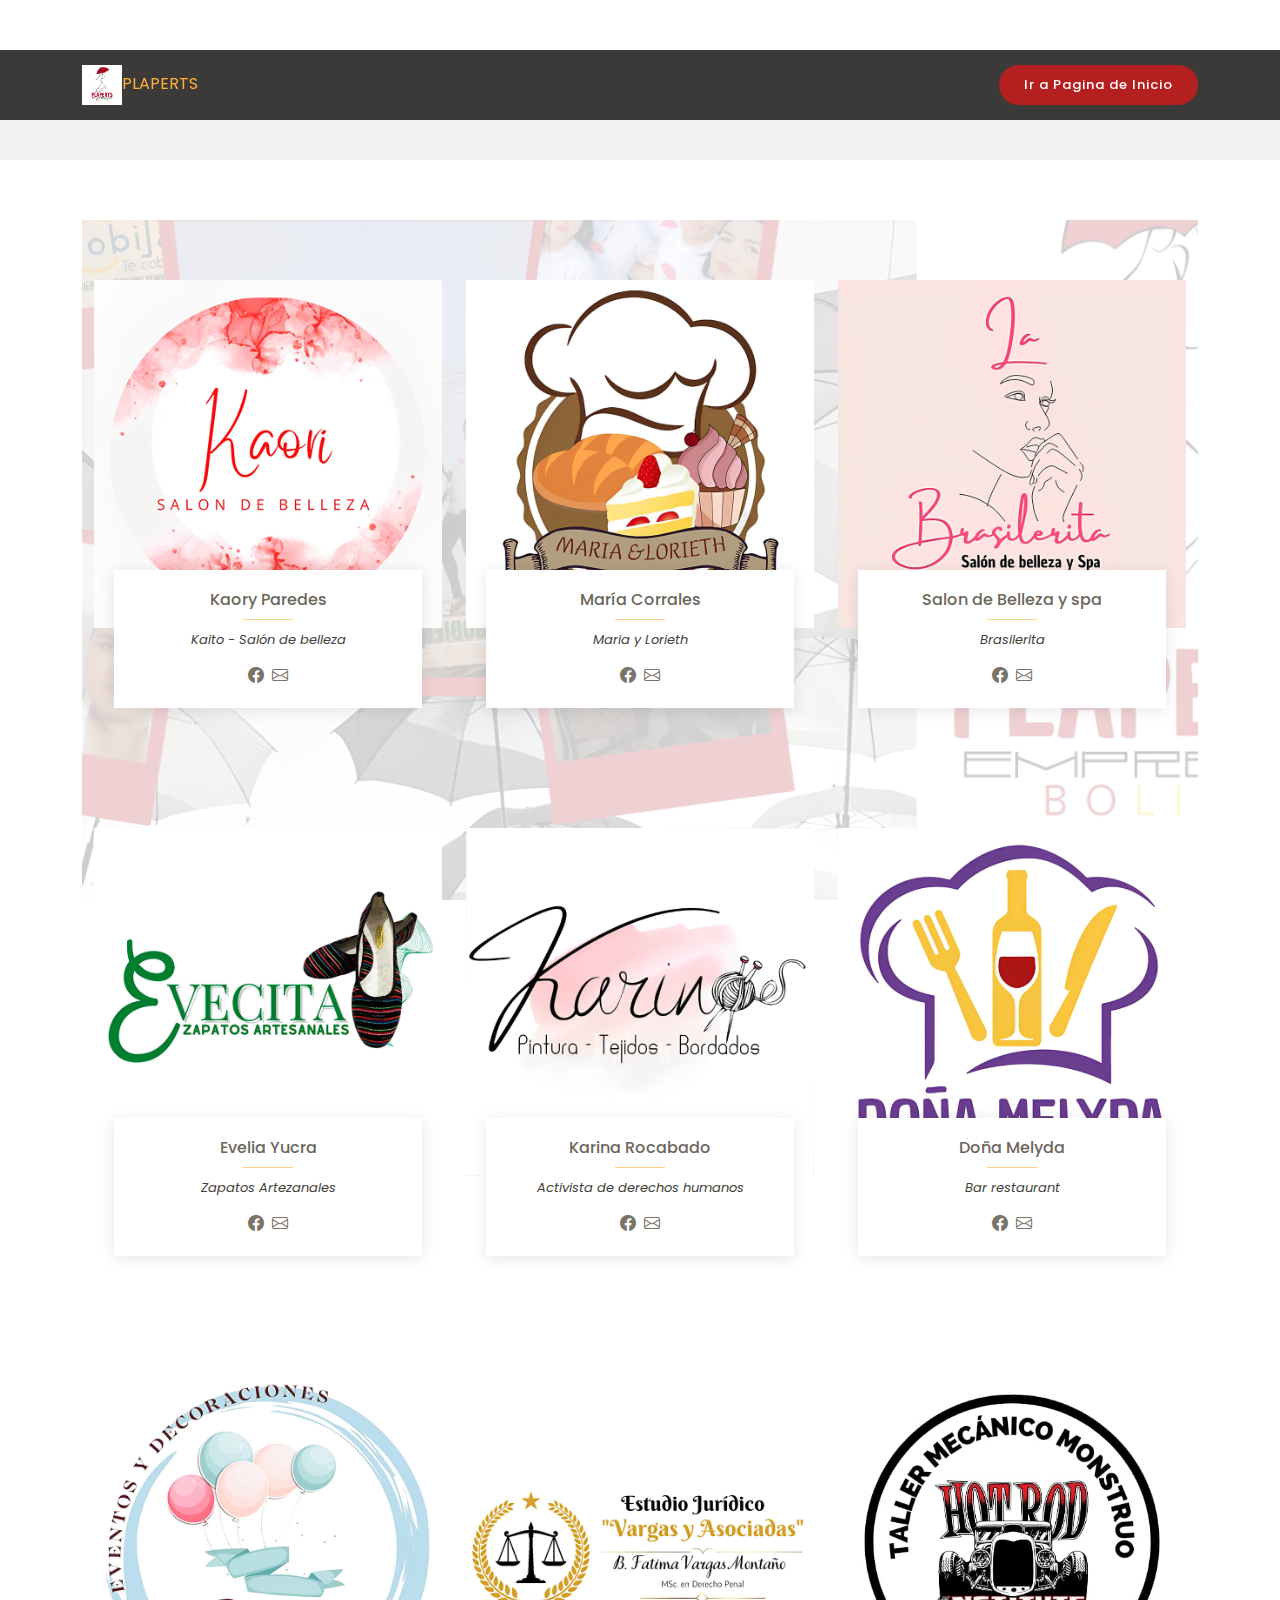
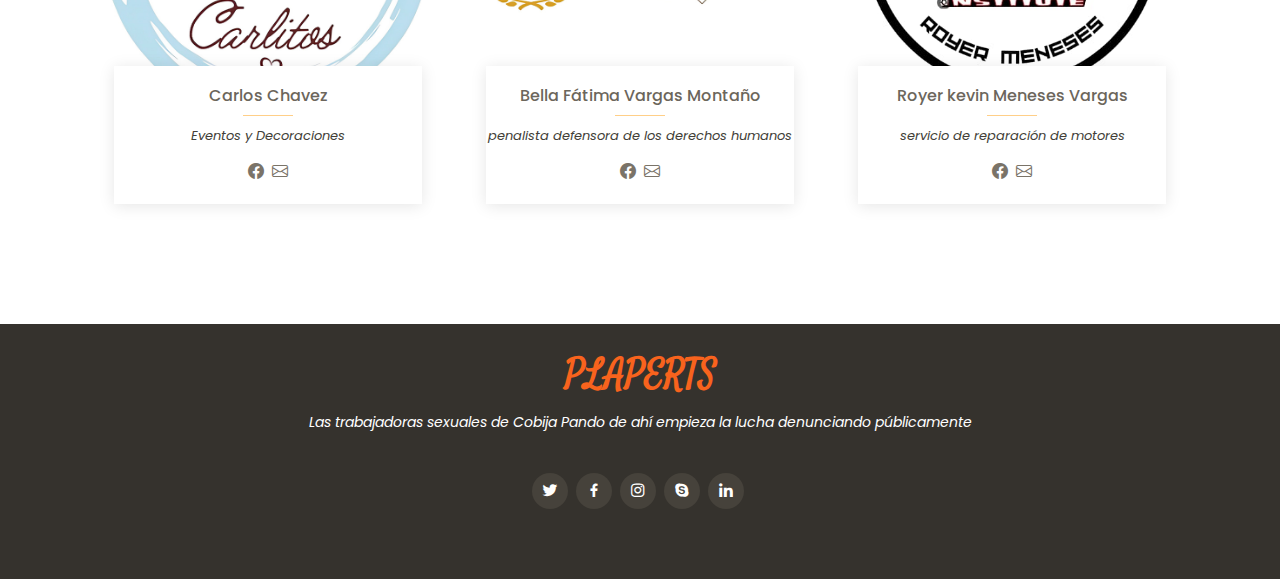
<file: inner-page.html>
<!DOCTYPE html>
<html lang="en">

<head>
  <meta charset="utf-8">
  <meta content="width=device-width, initial-scale=1.0" name="viewport">

  <title>Plaperts</title>
  <meta content="" name="description">
  <meta content="" name="keywords">

  <!-- Favicons -->
  <link href="img/favicon.png" rel="icon">
  <link href="public/img/apple-touch-icon.png" rel="apple-touch-icon">

  <!-- Google Fonts -->
  <link href="https://fonts.googleapis.com/css?family=Poppins:300,300i,400,400i,600,600i,700,700i|Satisfy|Comic+Neue:300,300i,400,400i,700,700i" rel="stylesheet">

  <!-- Vendor CSS Files -->
  <link href="public/vendor/animate.css/animate.min.css" rel="stylesheet">
  <link href="public/vendor/bootstrap/css/bootstrap.min.css" rel="stylesheet">
  <link href="public/vendor/bootstrap-icons/bootstrap-icons.css" rel="stylesheet">
  <link href="public/vendor/boxicons/css/boxicons.min.css" rel="stylesheet">
  <link href="public/vendor/glightbox/css/glightbox.min.css" rel="stylesheet">
  <link href="public/vendor/swiper/swiper-bundle.min.css" rel="stylesheet">

  <!-- Template Main CSS File -->
  <link href="public/css/style.css" rel="stylesheet">

</head>

<body>

  <!-- ======= Header ======= -->
  <header id="header" class="fixed-top d-flex align-items-center ">
    <div class="container-fluid container-xl d-flex align-items-center justify-content-between">

      <div class="logo me-auto">
        <h1><a href="index.html"></a></h1>
        <!-- Uncomment below if you prefer to use an image logo -->
        <a href="index.html"><img src="public/img/LogoOficial.jpg" alt="" class="img-fluid">PLAPERTS</a>
      </div>

      

      <a href="index.html" class="book-a-table-btn scrollto">Ir a Pagina de Inicio</a>

    </div>
  </header><!-- End Header -->

  <main id="main">

    <!-- ======= Breadcrumbs Section ======= -->
    <section class="breadcrumbs">
      <div class="container">
      </div>
    </section><!-- End Breadcrumbs Section -->

    <section class="inner-page">
      <div class="container">
        
   

    <section id="chefs" class="chefs">
      <div class="container">

        <div class="row">

          <div class="col-lg-4 col-md-6">
            <div class="member">
              <a href="emprendimientos/kaoryParedes/index.html"><div class="pic"><img src="public/img/emprendimientos/Logo04.jpg" class="img-fluid" alt=""></div></a>
              <div class="member-info">
                <h4>Kaory Paredes</h4>
                <span>Kaito - Salón de belleza</span>
                <div class="social">
                  <a href="https://www.facebook.com/profile.php?id=100087209380456&mibextid=ZbWKwL"><i class="bi bi-facebook"></i></a>
                  <a href="https://mail.google.com/mail/u/1/#search/kaoryparedes%40gmail.com"><i class="bi bi-envelope"></i></a>
                </div>
              </div>
            </div>
          </div>

          <div class="col-lg-4 col-md-6">
            <div class="member">
              <a href="emprendimientos/maria/index.html"><div class="pic"><img src="public/img/emprendimientos/Logo08.jpg" class="img-fluid" alt=""></div></a>
              <div class="member-info">
                <h4>María Corrales</h4>
                <span>Maria y Lorieth</span>
                <div class="social">
                  <a href="https://www.facebook.com/profile.php?id=100087549013416&mibextid=ZbWKwL"><i class="bi bi-facebook"></i></a>
                  <a href="https://mail.google.com/mail/u/1/#search/maeiaelenacorralescardenas%40gmail.com"><i class="bi bi-envelope"></i></a>
                </div>
              </div>
            </div>
          </div>

          <div class="col-lg-4 col-md-6">
            <div class="member">
              <a href="emprendimientos/Brasilerita/index.html"> <div class="pic"><img src="public/img/emprendimientos/Logo06.jpg" class="img-fluid" alt=""></div></a>
              <div class="member-info">
                <h4>Salon de Belleza y spa</h4>
                <span>Brasilerita</span>
                <div class="social">
                  <a href="https://www.facebook.com/profile.php?id=100087317625505&mibextid=ZbWKwL"><i class="bi bi-facebook"></i></a>
                  <a href="https://mail.google.com/mail/u/1/#search/lusolsiva24%40gmail.com"><i class="bi bi-envelope"></i></a>
                </div>
              </div>
            </div>
          </div>

        </div>

      </div>
    </section><!-- End Chefs Section -->

    <section id="chefs" class="chefs">
      <div class="container">

        <div class="row">

          <div class="col-lg-4 col-md-6">
            <div class="member">
              <a href="emprendimientos/Evelia/index.html"><div class="pic"><img src="public/img/emprendimientos/Logo01.jpg" class="img-fluid" alt=""></div></a>
              <div class="member-info">
                <h4>Evelia Yucra</h4>
                <span>Zapatos Artezanales</span>
                <div class="social">
                  <a href="https://www.facebook.com/profile.php?id=100087340621584"><i class="bi bi-facebook"></i></a>
                  <a href="https://mail.google.com/mail/u/1/#search/eveliayucra%40gmail.com"><i class="bi bi-envelope"></i></a>
                </div>
              </div>
            </div>
          </div>

          <div class="col-lg-4 col-md-6">
            <div class="member">
              <div class="pic"><img src="public/img/emprendimientos/Logo05.jpg" class="img-fluid" alt=""></div>
              <div class="member-info">
                <h4>Karina Rocabado</h4>
                <span>Activista de derechos humanos</span>
                <div class="social">
                  <a href="https://www.facebook.com/profile.php?id=100087946371374&mibextid=ZbWKwL"><i class="bi bi-facebook"></i></a>
                  <a href="https://mail.google.com/mail/u/1/#search/Karinayohanyrocabadojimenez%40gmail.com"><i class="bi bi-envelope"></i></a>
                </div>
              </div>
            </div>
          </div>

          <div class="col-lg-4 col-md-6">
            <div class="member">
              <a href="emprendimientos/Brasilerita/index.html"> <div class="pic"><img src="img/logosDePerfiles/Logo03.jpg" class="img-fluid" alt=""></div></a>
              <div class="member-info">
                <h4>Doña Melyda</h4>
                <span>Bar restaurant</span>
                <div class="social">
                  <a href="https://www.facebook.com/profile.php?id=100087776457003&mibextid=ZbWKwL"><i class="bi bi-facebook"></i></a>
                  <a href="https://mail.google.com/mail/u/1/#search/Irmamelydasalvatierracruz%40gmail.com"><i class="bi bi-envelope"></i></a>
                </div>
              </div>
            </div>
          </div>

        </div>

      </div>
    </section><!-- End Chefs Section -->

    <section id="chefs" class="chefs">
      <div class="container">

        <div class="row">

          <div class="col-lg-4 col-md-6">
            <div class="member">
              <a href="emprendimientos/kaoryParedes/index.html"><div class="pic"><img src="public/img/emprendimientos/Logo09.jpg" class="img-fluid" alt=""></div></a>
              <div class="member-info">
                <h4>Carlos Chavez</h4>
                <span>Eventos y Decoraciones</span>
                <div class="social">
                  <a href="https://www.facebook.com/profile.php?id=100087858541532&mibextid=ZbWKwL-EMPRENDIMIENTO"><i class="bi bi-facebook"></i></a>
                  <a href="https://mail.google.com/mail/u/1/#search/hernanivaca400%40gmail.com"><i class="bi bi-envelope"></i></a>
                </div>
              </div>
            </div>
          </div>

          <div class="col-lg-4 col-md-6">
            <div class="member">
              <a href="emprendimientos/kaoryParedes/index.html"><div class="pic"><img src="public/img/emprendimientos/Logo02.jpg" class="img-fluid" alt=""></div></a>
              <div class="member-info">
                <h4>Bella Fátima Vargas Montaño</h4>
                <span>penalista defensora de los derechos humanos</span>
                <div class="social">
                  <a href="https://www.facebook.com/profile.php?id=100087102754442&mibextid=ZbWKwL"><i class="bi bi-facebook"></i></a>
                  <a href="https://mail.google.com/mail/u/1/#search/fatimavargasmantano%40gmail.com"><i class="bi bi-envelope"></i></a>
                </div>
              </div>
            </div>
          </div>

          <div class="col-lg-4 col-md-6">
            <div class="member">
              <a href=""> <div class="pic"><img src="img/logosDePerfiles/logoRoyer.jpg" class="img-fluid" alt=""></div></a>
              <div class="member-info">
                <h4>Royer kevin Meneses Vargas </h4>
                <span>servicio de reparación de motores</span>
                <div class="social">
                  <a href="https://www.facebook.com/profile.php?id=100087180980763&mibextid=ZbWKwL"><i class="bi bi-facebook"></i></a>
                  <a href="https://mail.google.com/mail/u/1/#search/Menesesvargasroyerkevin%40gmail.com"><i class="bi bi-envelope"></i></a>
                </div>
              </div>
            </div>
          </div>

        </div>

      </div>
    </section><!-- End Chefs Section -->


      </div>
    </section>

  </main><!-- End #main -->

   <!-- ======= Footer ======= -->
   <footer id="footer">
    <div class="container">
      <h3>PLAPERTS</h3>
      <p>Las trabajadoras sexuales de Cobija Pando de ahí empieza la lucha denunciando públicamente </p>
      <div class="social-links">
        <a href="#" class="twitter"><i class="bx bxl-twitter"></i></a>
        <a href="#" class="facebook"><i class="bx bxl-facebook"></i></a>
        <a href="#" class="instagram"><i class="bx bxl-instagram"></i></a>
        <a href="#" class="google-plus"><i class="bx bxl-skype"></i></a>
        <a href="#" class="linkedin"><i class="bx bxl-linkedin"></i></a>
      </div>
    </div>
  </footer><!-- End Footer -->

  <a href="#" class="back-to-top d-flex align-items-center justify-content-center"><i class="bi bi-arrow-up-short"></i></a>

  <!-- Vendor JS Files -->
  <script src="public/vendor/bootstrap/js/bootstrap.bundle.min.js"></script>
  <script src="public/vendor/glightbox/js/glightbox.min.js"></script>
  <script src="public/vendor/isotope-layout/isotope.pkgd.min.js"></script>
  <script src="public/vendor/swiper/swiper-bundle.min.js"></script>
  <script src="public/vendor/php-email-form/validate.js"></script>

  <!-- Template Main JS File -->
  <script src="public/js/main.js"></script>

</body>

</html>
</file>
<file: emprendimientos/Brasilerita/assets/css/style.css>
body {
  font-family: "Open Sans", sans-serif;
  background-color: #040404;
  color: #fff;
  position: relative;
  background: transparent;
}

body::before {
  content: "";
  position: fixed;
  background: #040404 url("../img/portada.jpg") top right no-repeat;
  background-size: cover;
  left: 0;
  right: 0;
  top: 0;
  height: 100vh;
  z-index: -1;
}

@media (min-width: 1024px) {
  body::before {
    background-attachment: fixed;
  }
}

a {
  color: #d23d18;
  text-decoration: none;
}

a:hover {
  color: #35e888;
  text-decoration: none;
}

h1,
h2,
h3,
h4,
h5,
h6 {
  font-family: "Raleway", sans-serif;
}

/*--------------------------------------------------------------
# Header
--------------------------------------------------------------*/
#header {
  transition: ease-in-out 0.3s;
  position: relative;
  height: 100vh;
  display: flex;
  align-items: center;
  z-index: 997;
  overflow-y: auto;
}

#header * {
  transition: ease-in-out 0.3s;
}

#header h1 {
  font-size: 48px;
  margin: 0;
  padding: 0;
  line-height: 1;
  font-weight: 700;
  font-family: "Poppins", sans-serif;
}

#header h1 a,
#header h1 a:hover {
  color: #fff;
  line-height: 1;
  display: inline-block;
}

#header h2 {
  font-size: 24px;
  margin-top: 20px;
  color: rgba(255, 255, 255, 0.8);
}

#header h2 span {
  color: rgb(255, 255, 255);
  border-bottom: 2px solid #d24318;
  padding-bottom: 6px;
}

#header img {
  padding: 0;
  margin: 0;
}

#header .social-links {
  margin-top: 40px;
  display: flex;
}

#header .social-links a {
  font-size: 16px;
  display: flex;
  justify-content: center;
  align-items: center;
  background: rgba(255, 255, 255, 0.1);
  color: #fff;
  line-height: 1;
  margin-right: 8px;
  border-radius: 50%;
  width: 40px;
  height: 40px;
}

#header .social-links a:hover {
  background: #18d26e;
}

@media (max-width: 992px) {
  #header h1 {
    font-size: 36px;
  }

  #header h2 {
    font-size: 20px;
    line-height: 30px;
  }

  #header .social-links {
    margin-top: 15px;
  }

  #header .container {
    display: flex;
    flex-direction: column;
    align-items: center;
  }
}

/* Header Top */
#header.header-top {
  height: 80px;
  position: fixed;
  left: 0;
  top: 0;
  right: 0;
  background: rgba(179, 133, 185, 0.9);
}

#header.header-top .social-links,
#header.header-top h2 {
  display: none;
}

#header.header-top h1 {
  margin-right: auto;
  font-size: 36px;
}

#header.header-top .container {
  display: flex;
  align-items: center;
}

#header.header-top .navbar {
  margin: 0;
}

@media (max-width: 768px) {
  #header.header-top {
    height: 60px;
  }

  #header.header-top h1 {
    font-size: 26px;
  }
}

/*--------------------------------------------------------------
# Navigation Menu
--------------------------------------------------------------*/
/**
* Desktop Navigation 
*/
.navbar {
  padding: 0;
  margin-top: 35px;
}

.navbar ul {
  margin: 0;
  padding: 0;
  display: flex;
  list-style: none;
  align-items: center;
}

.navbar li {
  position: relative;
}

.navbar li+li {
  margin-left: 30px;
}

.navbar a,
.navbar a:focus {
  display: flex;
  align-items: center;
  justify-content: space-between;
  padding: 0;
  font-family: "Poppins", sans-serif;
  font-size: 16px;
  font-weight: 400;
  color: rgba(255, 255, 255, 0.7);
  white-space: nowrap;
  transition: 0.3s;
}

.navbar a i,
.navbar a:focus i {
  font-size: 12px;
  line-height: 0;
  margin-left: 5px;
}

.navbar a:before {
  content: "";
  position: absolute;
  width: 0;
  height: 2px;
  bottom: -4px;
  left: 0;
  background-color: #d25c18;
  visibility: hidden;
  width: 0px;
  transition: all 0.3s ease-in-out 0s;
}

.navbar a:hover:before,
.navbar li:hover>a:before,
.navbar .active:before {
  visibility: visible;
  width: 25px;
}

.navbar a:hover,
.navbar .active,
.navbar .active:focus,
.navbar li:hover>a {
  color: #fff;
}

/**
* Mobile Navigation 
*/
.mobile-nav-toggle {
  color: #fff;
  font-size: 28px;
  cursor: pointer;
  display: none;
  line-height: 0;
  transition: 0.5s;
  position: fixed;
  right: 15px;
  top: 15px;
}

@media (max-width: 991px) {
  .mobile-nav-toggle {
    display: block;
  }

  .navbar ul {
    display: none;
  }
}

.navbar-mobile {
  position: fixed;
  overflow: hidden;
  top: 0;
  right: 0;
  left: 0;
  bottom: 0;
  background: rgba(0, 0, 0, 0.9);
  transition: 0.3s;
  z-index: 999;
  margin-top: 0;
}

.navbar-mobile .mobile-nav-toggle {
  position: absolute;
  top: 15px;
  right: 15px;
}

.navbar-mobile ul {
  display: block;
  position: absolute;
  top: 55px;
  right: 15px;
  bottom: 45px;
  left: 15px;
  padding: 10px 0;
  overflow-y: auto;
  transition: 0.3s;
  border: 2px solid rgba(255, 255, 255, 0.2);
}

.navbar-mobile li {
  padding: 12px 20px;
}

.navbar-mobile li+li {
  margin: 0;
}

.navbar-mobile a,
.navbar-mobile a:focus {
  font-size: 16px;
  position: relative;
}

/*--------------------------------------------------------------
# Sections General
--------------------------------------------------------------*/
section {
  overflow: hidden;
  position: absolute;
  width: 100%;
  top: 140px;
  bottom: 100%;
  opacity: 0;
  transition: ease-in-out 0.4s;
  z-index: 2;
}

section.section-show {
  top: 100px;
  bottom: auto;
  opacity: 1;
  padding-bottom: 45px;
}

section .container {
  background: rgba(149, 88, 151, 0.9);
  padding: 30px;
}

@media (max-width: 768px) {
  section {
    top: 120px;
  }

  section.section-show {
    top: 80px;
  }
}

.section-title h2 {
  font-size: 14px;
  font-weight: 500;
  padding: 0;
  line-height: 1px;
  margin: 0 0 20px 0;
  letter-spacing: 2px;
  text-transform: uppercase;
  color: #aaaaaa;
  font-family: "Poppins", sans-serif;
}

.section-title h2::after {
  content: "";
  width: 120px;
  height: 1px;
  display: inline-block;
  background: #4ceb95;
  margin: 4px 10px;
}

.section-title p {
  margin: 0;
  margin: -15px 0 15px 0;
  font-size: 36px;
  font-weight: 700;
  text-transform: uppercase;
  font-family: "Poppins", sans-serif;
  color: #fff;
}

/*--------------------------------------------------------------
# About
--------------------------------------------------------------*/
.about-me .content h3 {
  font-weight: 700;
  font-size: 26px;
  color: #eeeeee;
}

.about-me .content ul {
  list-style: none;
  padding: 0;
}

.about-me .content ul li {
  margin-bottom: 20px;
  display: flex;
  align-items: center;
}

.about-me .content ul strong {
  margin-right: 10px;
}

.about-me .content ul i {
  font-size: 16px;
  margin-right: 5px;
  color: #18d26e;
  line-height: 0;
}

.about-me .content p:last-child {
  margin-bottom: 0;
}



/*--------------------------------------------------------------
# Portfolio
--------------------------------------------------------------*/
.portfolio .portfolio-item {
  margin-bottom: 30px;
}

.portfolio #portfolio-flters {
  padding: 0;
  margin: 0 auto 15px auto;
  list-style: none;
  text-align: center;
  border-radius: 50px;
  padding: 2px 15px;
}

.portfolio #portfolio-flters li {
  cursor: pointer;
  display: inline-block;
  padding: 8px 16px 10px 16px;
  font-size: 14px;
  font-weight: 600;
  line-height: 1;
  text-transform: uppercase;
  color: #fff;
  background: rgba(255, 255, 255, 0.1);
  margin: 0 3px 10px 3px;
  transition: all 0.3s ease-in-out;
  border-radius: 4px;
}

.portfolio #portfolio-flters li:hover,
.portfolio #portfolio-flters li.filter-active {
  background: #18d26e;
}

.portfolio #portfolio-flters li:last-child {
  margin-right: 0;
}

.portfolio .portfolio-wrap {
  transition: 0.5s;
  position: relative;
  overflow: hidden;
  z-index: 1;
  background: rgba(0, 0, 0, 0.6);
}

.portfolio .portfolio-wrap::before {
  content: "";
  background: rgba(0, 0, 0, 0.6);
  position: absolute;
  left: 30px;
  right: 30px;
  top: 30px;
  bottom: 30px;
  transition: all ease-in-out 0.3s;
  z-index: 2;
  opacity: 0;
}

.portfolio .portfolio-wrap .portfolio-info {
  opacity: 0;
  position: absolute;
  top: 0;
  left: 0;
  right: 0;
  bottom: 0;
  text-align: center;
  z-index: 3;
  transition: all ease-in-out 0.3s;
  display: flex;
  flex-direction: column;
  justify-content: center;
  align-items: center;
}

.portfolio .portfolio-wrap .portfolio-info::before {
  display: block;
  content: "";
  width: 48px;
  height: 48px;
  position: absolute;
  top: 35px;
  left: 35px;
  border-top: 3px solid #fff;
  border-left: 3px solid #fff;
  transition: all 0.5s ease 0s;
  z-index: 9994;
}

.portfolio .portfolio-wrap .portfolio-info::after {
  display: block;
  content: "";
  width: 48px;
  height: 48px;
  position: absolute;
  bottom: 35px;
  right: 35px;
  border-bottom: 3px solid #fff;
  border-right: 3px solid #fff;
  transition: all 0.5s ease 0s;
  z-index: 9994;
}

.portfolio .portfolio-wrap .portfolio-info h4 {
  font-size: 20px;
  color: #fff;
  font-weight: 600;
}

.portfolio .portfolio-wrap .portfolio-info p {
  color: #ffffff;
  font-size: 14px;
  text-transform: uppercase;
  padding: 0;
  margin: 0;
}


.portfolio .portfolio-wrap:hover::before {
  top: 0;
  left: 0;
  right: 0;
  bottom: 0;
  opacity: 1;
}

.portfolio .portfolio-wrap:hover .portfolio-info {
  opacity: 1;
}

.portfolio .portfolio-wrap:hover .portfolio-info::before {
  top: 15px;
  left: 15px;
}

.portfolio .portfolio-wrap:hover .portfolio-info::after {
  bottom: 15px;
  right: 15px;
}



/*--------------------------------------------------------------
# Contact
--------------------------------------------------------------*/
.contact .info-box {
  color: #444444;
  padding: 20px;
  width: 100%;
  background: rgba(255, 255, 255, 0.08);
}

.contact .info-box i.bx {
  font-size: 24px;
  color: #18d26e;
  border-radius: 50%;
  padding: 14px;
  float: left;
  background: rgba(255, 255, 255, 0.1);
}

.contact .info-box h3 {
  font-size: 20px;
  color: rgba(255, 255, 255, 0.5);
  font-weight: 700;
  margin: 10px 0 8px 68px;
}

.contact .info-box p {
  padding: 0;
  color: #fff;
  line-height: 24px;
  font-size: 14px;
  margin: 0 0 0 68px;
}

.contact .info-box .social-links {
  margin: 5px 0 0 68px;
  display: flex;
}

.contact .info-box .social-links a {
  font-size: 18px;
  display: inline-block;
  color: #fff;
  line-height: 1;
  margin-right: 12px;
  transition: 0.3s;
}

.contact .info-box .social-links a:hover {
  color: #18d26e;
}

.contact .php-email-form {
  padding: 30px;
  background: rgba(255, 255, 255, 0.08);
}

.contact .php-email-form .error-message {
  display: none;
  background: rgba(255, 255, 255, 0.08);
  background: #ed3c0d;
  text-align: left;
  padding: 15px;
  font-weight: 600;
}

.contact .php-email-form .error-message br+br {
  margin-top: 25px;
}

.contact .php-email-form .sent-message {
  display: none;
  background: rgba(255, 255, 255, 0.08);
  background: #18d26e;
  text-align: center;
  padding: 15px;
  font-weight: 600;
}

.contact .php-email-form .loading {
  display: none;
  background: rgba(255, 255, 255, 0.08);
  text-align: center;
  padding: 15px;
}

.contact .php-email-form .loading:before {
  content: "";
  display: inline-block;
  border-radius: 50%;
  width: 24px;
  height: 24px;
  margin: 0 10px -6px 0;
  border: 3px solid #18d26e;
  border-top-color: #eee;
  -webkit-animation: animate-loading 1s linear infinite;
  animation: animate-loading 1s linear infinite;
}

.contact .php-email-form input,
.contact .php-email-form textarea {
  border-radius: 0;
  box-shadow: none;
  font-size: 14px;
  background: rgba(255, 255, 255, 0.08);
  border: 0;
  transition: 0.3s;
  color: #fff;
}

.contact .php-email-form input:focus,
.contact .php-email-form textarea:focus {
  background-color: rgba(255, 255, 255, 0.11);
}

.contact .php-email-form input::-moz-placeholder,
.contact .php-email-form textarea::-moz-placeholder {
  color: rgba(255, 255, 255, 0.3);
  opacity: 1;
}

.contact .php-email-form input::placeholder,
.contact .php-email-form textarea::placeholder {
  color: rgba(255, 255, 255, 0.3);
  opacity: 1;
}

.contact .php-email-form input {
  padding: 10px 15px;
}

.contact .php-email-form textarea {
  padding: 12px 15px;
}

.contact .php-email-form button[type=submit] {
  background: #18d26e;
  border: 0;
  padding: 10px 30px;
  color: #fff;
  transition: 0.4s;
  border-radius: 4px;
}

.contact .php-email-form button[type=submit]:hover {
  background: #15bb62;
}

@-webkit-keyframes animate-loading {
  0% {
    transform: rotate(0deg);
  }

  100% {
    transform: rotate(360deg);
  }
}

@keyframes animate-loading {
  0% {
    transform: rotate(0deg);
  }

  100% {
    transform: rotate(360deg);
  }
}

/*--------------------------------------------------------------
# Credits
--------------------------------------------------------------*/
.credits {
  position: fixed;
  right: 0;
  left: 0;
  bottom: 0;
  padding: 15px;
  text-align: right;
  font-size: 13px;
  color: #fff;
  z-index: 999999;
}

@media (max-width: 992px) {
  .credits {
    text-align: center;
    padding: 10px;
    background: rgba(0, 0, 0, 0.8);
  }
}

.credits a {
  color: #18d26e;
  transition: 0.3s;
}

.credits a:hover {
  color: #fff;
}
</file>
<file: emprendimientos/carlos/assets/css/style.css>
body {
  font-family: "Open Sans", sans-serif;
  background-color: #040404;
  color: #fff;
  position: relative;
  background: transparent;
}

body::before {
  content: "";
  position: fixed;
  background: #040404 url("../img/portada.jpeg") top right no-repeat;
  background-size: cover;
  left: 0;
  right: 0;
  top: 0;
  height: 100vh;
  z-index: -1;
}

@media (min-width: 1024px) {
  body::before {
    background-attachment: fixed;
  }
}

a {
  color: #18d26e;
  text-decoration: none;
}

a:hover {
  color: #35e888;
  text-decoration: none;
}

h1,
h2,
h3,
h4,
h5,
h6 {
  font-family: "Raleway", sans-serif;
}

/*--------------------------------------------------------------
# Header
--------------------------------------------------------------*/
#header {
  transition: ease-in-out 0.3s;
  position: relative;
  height: 100vh;
  display: flex;
  align-items: center;
  z-index: 997;
  overflow-y: auto;
}

#header * {
  transition: ease-in-out 0.3s;
}

#header h1 {
  font-size: 48px;
  margin: 0;
  padding: 0;
  line-height: 1;
  font-weight: 700;
  font-family: "Poppins", sans-serif;
}


#header h1 a,
#header h1 a:hover {
  color: #fff;
  line-height: 1;
  display: inline-block;
}

#header h2 {
  font-size: 24px;
  margin-top: 20px;
  color: rgba(255, 255, 255, 0.8);
}

#header h2 span {
  color: #fff;
  border-bottom: 2px solid #d21818;
  padding-bottom: 6px;
}

#header img {
  padding: 0;
  margin: 0;
}

#header .social-links {
  margin-top: 40px;
  display: flex;
}

#header .social-links a {
  font-size: 16px;
  display: flex;
  justify-content: center;
  align-items: center;
  background: rgba(255, 255, 255, 0.1);
  color: #fff;
  line-height: 1;
  margin-right: 8px;
  border-radius: 50%;
  width: 40px;
  height: 40px;
}

#header .social-links a:hover {
  background: #18d26e;
}

@media (max-width: 992px) {
  #header h1 {
    font-size: 36px;
  }

  #header h2 {
    font-size: 20px;
    line-height: 30px;
  }

  #header .social-links {
    margin-top: 15px;
  }

  #header .container {
    display: flex;
    flex-direction: column;
    align-items: center;
  }
}

/* Header Top */
#header.header-top {
  height: 80px;
  position: fixed;
  left: 0;
  top: 0;
  right: 0;
  background: rgba(202, 95, 95, 0.9);
}

#header.header-top .social-links,
#header.header-top h2 {
  display: none;
}

#header.header-top h1 {
  margin-right: auto;
  font-size: 36px;
}

#header.header-top .container {
  display: flex;
  align-items: center;
}

#header.header-top .navbar {
  margin: 0;
}

@media (max-width: 768px) {
  #header.header-top {
    height: 60px;
  }

  #header.header-top h1 {
    font-size: 26px;
  }
}

/*--------------------------------------------------------------
# Navigation Menu
--------------------------------------------------------------*/
/**
* Desktop Navigation 
*/
.navbar {
  padding: 0;
  margin-top: 35px;
}

.navbar ul {
  margin: 0;
  padding: 0;
  display: flex;
  list-style: none;
  align-items: center;
}

.navbar li {
  position: relative;
}

.navbar li+li {
  margin-left: 30px;
}

.navbar a,
.navbar a:focus {
  display: flex;
  align-items: center;
  justify-content: space-between;
  padding: 0;
  font-family: "Poppins", sans-serif;
  font-size: 16px;
  font-weight: 400;
  color: rgba(255, 255, 255, 0.7);
  white-space: nowrap;
  transition: 0.3s;
}

.navbar a i,
.navbar a:focus i {
  font-size: 12px;
  line-height: 0;
  margin-left: 5px;
}

.navbar a:before {
  content: "";
  position: absolute;
  width: 0;
  height: 2px;
  bottom: -4px;
  left: 0;
  background-color: #18d26e;
  visibility: hidden;
  width: 0px;
  transition: all 0.3s ease-in-out 0s;
}

.navbar a:hover:before,
.navbar li:hover>a:before,
.navbar .active:before {
  visibility: visible;
  width: 25px;
}

.navbar a:hover,
.navbar .active,
.navbar .active:focus,
.navbar li:hover>a {
  color: #fff;
}

/**
* Mobile Navigation 
*/
.mobile-nav-toggle {
  color: #fff;
  font-size: 28px;
  cursor: pointer;
  display: none;
  line-height: 0;
  transition: 0.5s;
  position: fixed;
  right: 15px;
  top: 15px;
}

@media (max-width: 991px) {
  .mobile-nav-toggle {
    display: block;
  }

  .navbar ul {
    display: none;
  }
}

.navbar-mobile {
  position: fixed;
  overflow: hidden;
  top: 0;
  right: 0;
  left: 0;
  bottom: 0;
  background: rgba(0, 0, 0, 0.9);
  transition: 0.3s;
  z-index: 999;
  margin-top: 0;
}

.navbar-mobile .mobile-nav-toggle {
  position: absolute;
  top: 15px;
  right: 15px;
}

.navbar-mobile ul {
  display: block;
  position: absolute;
  top: 55px;
  right: 15px;
  bottom: 45px;
  left: 15px;
  padding: 10px 0;
  overflow-y: auto;
  transition: 0.3s;
  border: 2px solid rgba(255, 255, 255, 0.2);
}

.navbar-mobile li {
  padding: 12px 20px;
}

.navbar-mobile li+li {
  margin: 0;
}

.navbar-mobile a,
.navbar-mobile a:focus {
  font-size: 16px;
  position: relative;
}

/*--------------------------------------------------------------
# Sections General
--------------------------------------------------------------*/
section {
  overflow: hidden;
  position: absolute;
  width: 100%;
  top: 140px;
  bottom: 100%;
  opacity: 0;
  transition: ease-in-out 0.4s;
  z-index: 2;
}

section.section-show {
  top: 100px;
  bottom: auto;
  opacity: 1;
  padding-bottom: 45px;
}

section .container {
  background: rgba(192, 136, 73, 0.9);
  padding: 30px;
}

@media (max-width: 768px) {
  section {
    top: 120px;
  }

  section.section-show {
    top: 80px;
  }
}

.section-title h2 {
  font-size: 14px;
  font-weight: 500;
  padding: 0;
  line-height: 1px;
  margin: 0 0 20px 0;
  letter-spacing: 2px;
  text-transform: uppercase;
  color: #aaaaaa;
  font-family: "Poppins", sans-serif;
}

.section-title h2::after {
  content: "";
  width: 120px;
  height: 1px;
  display: inline-block;
  background: #4ceb95;
  margin: 4px 10px;
}

.section-title p {
  margin: 0;
  margin: -15px 0 15px 0;
  font-size: 36px;
  font-weight: 700;
  text-transform: uppercase;
  font-family: "Poppins", sans-serif;
  color: #fff;
}

/*--------------------------------------------------------------
# About
--------------------------------------------------------------*/
.about-me .content h3 {
  font-weight: 700;
  font-size: 26px;
  color: #d21831;
}

.about-me .content ul {
  list-style: none;
  padding: 0;
}

.about-me .content ul li {
  margin-bottom: 20px;
  display: flex;
  align-items: center;
}

.about-me .content ul strong {
  margin-right: 10px;
}

.about-me .content ul i {
  font-size: 16px;
  margin-right: 5px;
  color: #18d26e;
  line-height: 0;
}

.about-me .content p:last-child {
  margin-bottom: 0;
}



/*--------------------------------------------------------------
# Portfolio
--------------------------------------------------------------*/
.portfolio .portfolio-item {
  margin-bottom: 30px;
}

.portfolio #portfolio-flters {
  padding: 0;
  margin: 0 auto 15px auto;
  list-style: none;
  text-align: center;
  border-radius: 50px;
  padding: 2px 15px;
}

.portfolio #portfolio-flters li {
  cursor: pointer;
  display: inline-block;
  padding: 8px 16px 10px 16px;
  font-size: 14px;
  font-weight: 600;
  line-height: 1;
  text-transform: uppercase;
  color: #fff;
  background: rgba(255, 255, 255, 0.1);
  margin: 0 3px 10px 3px;
  transition: all 0.3s ease-in-out;
  border-radius: 4px;
}

.portfolio #portfolio-flters li:hover,
.portfolio #portfolio-flters li.filter-active {
  background: #18d26e;
}

.portfolio #portfolio-flters li:last-child {
  margin-right: 0;
}

.portfolio .portfolio-wrap {
  transition: 0.5s;
  position: relative;
  overflow: hidden;
  z-index: 1;
  background: rgba(0, 0, 0, 0.6);
}

.portfolio .portfolio-wrap::before {
  content: "";
  background: rgba(0, 0, 0, 0.6);
  position: absolute;
  left: 30px;
  right: 30px;
  top: 30px;
  bottom: 30px;
  transition: all ease-in-out 0.3s;
  z-index: 2;
  opacity: 0;
}

.portfolio .portfolio-wrap .portfolio-info {
  opacity: 0;
  position: absolute;
  top: 0;
  left: 0;
  right: 0;
  bottom: 0;
  text-align: center;
  z-index: 3;
  transition: all ease-in-out 0.3s;
  display: flex;
  flex-direction: column;
  justify-content: center;
  align-items: center;
}

.portfolio .portfolio-wrap .portfolio-info::before {
  display: block;
  content: "";
  width: 48px;
  height: 48px;
  position: absolute;
  top: 35px;
  left: 35px;
  border-top: 3px solid #fff;
  border-left: 3px solid #fff;
  transition: all 0.5s ease 0s;
  z-index: 9994;
}

.portfolio .portfolio-wrap .portfolio-info::after {
  display: block;
  content: "";
  width: 48px;
  height: 48px;
  position: absolute;
  bottom: 35px;
  right: 35px;
  border-bottom: 3px solid #fff;
  border-right: 3px solid #fff;
  transition: all 0.5s ease 0s;
  z-index: 9994;
}

.portfolio .portfolio-wrap .portfolio-info h4 {
  font-size: 20px;
  color: #fff;
  font-weight: 600;
}

.portfolio .portfolio-wrap .portfolio-info p {
  color: #ffffff;
  font-size: 14px;
  text-transform: uppercase;
  padding: 0;
  margin: 0;
}


.portfolio .portfolio-wrap:hover::before {
  top: 0;
  left: 0;
  right: 0;
  bottom: 0;
  opacity: 1;
}

.portfolio .portfolio-wrap:hover .portfolio-info {
  opacity: 1;
}

.portfolio .portfolio-wrap:hover .portfolio-info::before {
  top: 15px;
  left: 15px;
}

.portfolio .portfolio-wrap:hover .portfolio-info::after {
  bottom: 15px;
  right: 15px;
}



/*--------------------------------------------------------------
# Contact
--------------------------------------------------------------*/
.contact .info-box {
  color: #444444;
  padding: 20px;
  width: 100%;
  background: rgba(255, 255, 255, 0.08);
}

.contact .info-box i.bx {
  font-size: 24px;
  color: #18d26e;
  border-radius: 50%;
  padding: 14px;
  float: left;
  background: rgba(255, 255, 255, 0.1);
}

.contact .info-box h3 {
  font-size: 20px;
  color: rgba(255, 255, 255, 0.5);
  font-weight: 700;
  margin: 10px 0 8px 68px;
}

.contact .info-box p {
  padding: 0;
  color: #fff;
  line-height: 24px;
  font-size: 14px;
  margin: 0 0 0 68px;
}

.contact .info-box .social-links {
  margin: 5px 0 0 68px;
  display: flex;
}

.contact .info-box .social-links a {
  font-size: 18px;
  display: inline-block;
  color: #fff;
  line-height: 1;
  margin-right: 12px;
  transition: 0.3s;
}

.contact .info-box .social-links a:hover {
  color: #18d26e;
}

.contact .php-email-form {
  padding: 30px;
  background: rgba(255, 255, 255, 0.08);
}

.contact .php-email-form .error-message {
  display: none;
  background: rgba(255, 255, 255, 0.08);
  background: #ed3c0d;
  text-align: left;
  padding: 15px;
  font-weight: 600;
}

.contact .php-email-form .error-message br+br {
  margin-top: 25px;
}

.contact .php-email-form .sent-message {
  display: none;
  background: rgba(255, 255, 255, 0.08);
  background: #18d26e;
  text-align: center;
  padding: 15px;
  font-weight: 600;
}

.contact .php-email-form .loading {
  display: none;
  background: rgba(255, 255, 255, 0.08);
  text-align: center;
  padding: 15px;
}

.contact .php-email-form .loading:before {
  content: "";
  display: inline-block;
  border-radius: 50%;
  width: 24px;
  height: 24px;
  margin: 0 10px -6px 0;
  border: 3px solid #18d26e;
  border-top-color: #eee;
  -webkit-animation: animate-loading 1s linear infinite;
  animation: animate-loading 1s linear infinite;
}

.contact .php-email-form input,
.contact .php-email-form textarea {
  border-radius: 0;
  box-shadow: none;
  font-size: 14px;
  background: rgba(255, 255, 255, 0.08);
  border: 0;
  transition: 0.3s;
  color: #fff;
}

.contact .php-email-form input:focus,
.contact .php-email-form textarea:focus {
  background-color: rgba(255, 255, 255, 0.11);
}

.contact .php-email-form input::-moz-placeholder,
.contact .php-email-form textarea::-moz-placeholder {
  color: rgba(255, 255, 255, 0.3);
  opacity: 1;
}

.contact .php-email-form input::placeholder,
.contact .php-email-form textarea::placeholder {
  color: rgba(255, 255, 255, 0.3);
  opacity: 1;
}

.contact .php-email-form input {
  padding: 10px 15px;
}

.contact .php-email-form textarea {
  padding: 12px 15px;
}

.contact .php-email-form button[type=submit] {
  background: #18d26e;
  border: 0;
  padding: 10px 30px;
  color: #fff;
  transition: 0.4s;
  border-radius: 4px;
}

.contact .php-email-form button[type=submit]:hover {
  background: #15bb62;
}

@-webkit-keyframes animate-loading {
  0% {
    transform: rotate(0deg);
  }

  100% {
    transform: rotate(360deg);
  }
}

@keyframes animate-loading {
  0% {
    transform: rotate(0deg);
  }

  100% {
    transform: rotate(360deg);
  }
}

/*--------------------------------------------------------------
# Credits
--------------------------------------------------------------*/
.credits {
  position: fixed;
  right: 0;
  left: 0;
  bottom: 0;
  padding: 15px;
  text-align: right;
  font-size: 13px;
  color: #fff;
  z-index: 999999;
}

@media (max-width: 992px) {
  .credits {
    text-align: center;
    padding: 10px;
    background: rgba(0, 0, 0, 0.8);
  }
}

.credits a {
  color: #18d26e;
  transition: 0.3s;
}

.credits a:hover {
  color: #fff;
}
</file>
<file: public/css/style.css>
/**
* Template Name: Delicious - v4.9.1
* Template URL: https://bootstrapmade.com/delicious-free-restaurant-bootstrap-theme/
* Author: BootstrapMade.com
* License: https://bootstrapmade.com/license/
*/

/*--------------------------------------------------------------
# General
--------------------------------------------------------------*/
body {
  font-family: "Poppins", sans-serif;
  color: #444444;
}

a {
  text-decoration: none;
  color: #ffb03b;
}

a:hover {
  color: #ffc56e;
  text-decoration: none;
}

h1,
h2,
h3,
h4,
h5,
h6 {
  font-family: "Satisfy", sans-serif;
}

/*--------------------------------------------------------------
# Back to top button
--------------------------------------------------------------*/
.back-to-top {
  position: fixed;
  visibility: hidden;
  opacity: 0;
  right: 15px;
  bottom: 15px;
  z-index: 996;
  background: #ffb03b;
  width: 40px;
  height: 40px;
  border-radius: 50px;
  transition: all 0.4s;
}

.back-to-top i {
  font-size: 28px;
  color: #fff;
  line-height: 0;
}

.back-to-top:hover {
  background: #ffc064;
  color: #fff;
}

.back-to-top.active {
  visibility: visible;
  opacity: 1;
}


/*--------------------------------------------------------------
# Header
--------------------------------------------------------------*/
#header {
  top: 50px;
  height: 70px;
  z-index: 997;
  transition: all 0.5s;
  padding: 10px 0;
  background: rgba(26, 24, 22, 0.85);
}

#header.header-transparent {
  background: transparent;
}

#header.header-scrolled {
  top: 0;
  background: rgba(201, 49, 11, 0.85);
}

#header .logo h1 {
  font-size: 28px;
  margin: 0;
  line-height: 1;
  font-weight: 400;
  letter-spacing: 3px;
}

#header .logo h1 a,
#header .logo h1 a:hover {
  color: #fff;
  text-decoration: none;
}

#header .logo img {
  padding: 0;
  margin: 0;
  max-height: 40px;
}

/*--------------------------------------------------------------
# Book a table button Menu
--------------------------------------------------------------*/
.book-a-table-btn {
  background: #b41f1f;
  color: #fff;
  border-radius: 50px;
  margin: 0 0 0 20px;
  padding: 10px 25px;
  font-size: 13px;
  font-weight: 500;
  letter-spacing: 1px;
  transition: 0.3s;
  white-space: nowrap;
}

.book-a-table-btn:hover {
  background: #ffa012;
  color: #fff;
}

@media (max-width: 992px) {
  .book-a-table-btn {
    margin: 0 15px 0 0;
    padding: 8px 20px;
    letter-spacing: 1px;
  }
}

/*--------------------------------------------------------------
# Navigation Menu
--------------------------------------------------------------*/
/**
* Desktop Navigation 
*/
.navbar {
  padding: 0;
}

.navbar ul {
  margin: 0;
  padding: 0;
  display: flex;
  list-style: none;
  align-items: center;
}

.navbar li {
  position: relative;
}

.navbar a,
.navbar a:focus {
  display: flex;
  align-items: center;
  justify-content: space-between;
  padding: 10px 0 10px 24px;
  font-size: 15px;
  font-weight: 500;
  color: white;
  white-space: nowrap;
  transition: 0.3s;
}

.navbar a i,
.navbar a:focus i {
  font-size: 12px;
  line-height: 0;
  margin-left: 5px;
}

.navbar a:hover,
.navbar .active,
.navbar .active:focus,
.navbar li:hover>a {
  color: #ffb03b;
}

.navbar .dropdown ul {
  display: block;
  position: absolute;
  left: 24px;
  top: calc(100% + 30px);
  margin: 0;
  padding: 10px 0;
  z-index: 99;
  opacity: 0;
  visibility: hidden;
  background: #fff;
  box-shadow: 0px 0px 30px rgba(127, 137, 161, 0.25);
  transition: 0.3s;
  border-radius: 4px;
}

.navbar .dropdown ul li {
  min-width: 200px;
}

.navbar .dropdown ul a {
  padding: 10px 20px;
  font-size: 14px;
  font-weight: 400;
  color: #433f39;
}

.navbar .dropdown ul a i {
  font-size: 12px;
}

.navbar .dropdown ul a:hover,
.navbar .dropdown ul .active:hover,
.navbar .dropdown ul li:hover>a {
  color: #ffb03b;
}

.navbar .dropdown:hover>ul {
  opacity: 1;
  top: 100%;
  visibility: visible;
}

.navbar .dropdown .dropdown ul {
  top: 0;
  left: calc(100% - 30px);
  visibility: hidden;
}

.navbar .dropdown .dropdown:hover>ul {
  opacity: 1;
  top: 0;
  left: 100%;
  visibility: visible;
}

@media (max-width: 1366px) {
  .navbar .dropdown .dropdown ul {
    left: -90%;
  }

  .navbar .dropdown .dropdown:hover>ul {
    left: -100%;
  }
}

/**
* Mobile Navigation 
*/
.mobile-nav-toggle {
  color: #fff;
  font-size: 28px;
  cursor: pointer;
  display: none;
  line-height: 0;
  transition: 0.5s;
}

@media (max-width: 991px) {
  .mobile-nav-toggle {
    display: block;
  }

  .navbar ul {
    display: none;
  }
}

.navbar-mobile {
  position: fixed;
  overflow: hidden;
  top: 0;
  right: 0;
  left: 0;
  bottom: 0;
  background: rgba(39, 37, 34, 0.9);
  transition: 0.3s;
  z-index: 0;
}

.navbar-mobile .mobile-nav-toggle {
  position: absolute;
  top: 15px;
  right: 15px;
}

.navbar-mobile ul {
  display: block;
  position: absolute;
  top: 55px;
  right: 15px;
  bottom: 15px;
  left: 15px;
  padding: 10px 0;
  border-radius: 8px;
  background-color: #fff;
  overflow-y: auto;
  transition: 0.3s;
}

.navbar-mobile a,
.navbar-mobile a:focus {
  padding: 10px 20px;
  font-size: 15px;
  color: #433f39;
}

.navbar-mobile a:hover,
.navbar-mobile .active,
.navbar-mobile li:hover>a {
  color: #ffb03b;
}

.navbar-mobile .getstarted,
.navbar-mobile .getstarted:focus {
  margin: 15px;
}

.navbar-mobile .dropdown ul {
  position: static;
  display: none;
  margin: 10px 20px;
  padding: 10px 0;
  z-index: 99;
  opacity: 1;
  visibility: visible;
  background: #fff;
  box-shadow: 0px 0px 30px rgba(127, 137, 161, 0.25);
}

.navbar-mobile .dropdown ul li {
  min-width: 200px;
}

.navbar-mobile .dropdown ul a {
  padding: 10px 20px;
}

.navbar-mobile .dropdown ul a i {
  font-size: 12px;
}

.navbar-mobile .dropdown ul a:hover,
.navbar-mobile .dropdown ul .active:hover,
.navbar-mobile .dropdown ul li:hover>a {
  color: #ffb03b;
}

.navbar-mobile .dropdown>.dropdown-active {
  display: block;
}

/*--------------------------------------------------------------
# Hero Section
--------------------------------------------------------------*/
#hero {
  width: 100%;
  height: 100vh;
  background-color: rgba(39, 37, 34, 0.8);
  overflow: hidden;
  padding: 0;
}

#hero .carousel-item {
  width: 100%;
  height: 100vh;
  background-size: cover;
  background-position: center;
  background-repeat: no-repeat;
}

#hero .carousel-item::before {
  content: "";
  background-color: rgba(12, 11, 10, 0.5);
  position: absolute;
  top: 0;
  right: 0;
  left: 0;
  bottom: 0;
}

#hero .carousel-container {
  display: flex;
  justify-content: center;
  align-items: center;
  position: absolute;
  bottom: 0;
  top: 0;
  left: 0;
  right: 0;
}

#hero .carousel-content {
  text-align: center;
}

#hero h2 {
  color: #fff;
  margin-bottom: 30px;
  font-size: 30px;
  font-weight: 700;
}

#hero h2 span {
  color: #db2e17;
}

#hero p {
  width: 80%;
  -webkit-animation-delay: 0.4s;
  animation-delay: 0.4s;
  margin: 0 auto 30px auto;
  color: #fff;
}

#hero .carousel-inner .carousel-item {
  transition-property: opacity;
  background-position: center top;
}

#hero .carousel-inner .carousel-item,
#hero .carousel-inner .active.carousel-item-start,
#hero .carousel-inner .active.carousel-item-end {
  opacity: 0;
}

#hero .carousel-inner .active,
#hero .carousel-inner .carousel-item-next.carousel-item-start,
#hero .carousel-inner .carousel-item-prev.carousel-item-end {
  opacity: 1;
  transition: 0.5s;
}

#hero .carousel-inner .carousel-item-next,
#hero .carousel-inner .carousel-item-prev,
#hero .carousel-inner .active.carousel-item-start,
#hero .carousel-inner .active.carousel-item-end {
  left: 0;
  transform: translate3d(0, 0, 0);
}

#hero .carousel-control-next-icon,
#hero .carousel-control-prev-icon {
  background: none;
  font-size: 30px;
  line-height: 0;
  width: auto;
  height: auto;
  background: rgba(255, 255, 255, 0.2);
  border-radius: 50px;
  transition: 0.3s;
  color: rgba(255, 255, 255, 0.5);
  width: 54px;
  height: 54px;
  display: flex;
  align-items: center;
  justify-content: center;
}

#hero .carousel-control-next-icon:hover,
#hero .carousel-control-prev-icon:hover {
  background: rgba(255, 255, 255, 0.3);
  color: rgba(255, 255, 255, 0.8);
}

#hero .carousel-indicators li {
  cursor: pointer;
}

#hero .btn-menu,
#hero .btn-book {
  font-weight: 600;
  font-size: 13px;
  letter-spacing: 1px;
  text-transform: uppercase;
  display: inline-block;
  padding: 12px 30px;
  border-radius: 50px;
  transition: 0.5s;
  line-height: 1;
  margin: 0 10px;
  -webkit-animation-delay: 0.8s;
  animation-delay: 0.8s;
  color: #fff;
  border: 2px solid #dd3315;
}

#hero .btn-menu:hover,
#hero .btn-book:hover {
  background: #ffb03b;
  color: #fff;
}

@media (max-width: 768px) {
  #hero h2 {
    font-size: 28px;
  }
}

@media (min-width: 1024px) {
  #hero p {
    width: 50%;
  }

  #hero .carousel-control-prev,
  #hero .carousel-control-next {
    width: 5%;
  }
}

/*--------------------------------------------------------------
# Sections General
--------------------------------------------------------------*/
section {
  padding: 60px 0;
}

.section-bg {
  background-color: white;
}

.section-title {
  text-align: center;
  padding-bottom: 30px;
}

.section-title h2 {
  margin: 15px 0 0 0;
  font-size: 32px;
  font-weight: 700;
  color: #5f5950;
}

.section-title h2 span {
  color: #29df23;
}

.section-title p {
  margin: 15px auto 0 auto;
  font-weight: 300;
}

@media (min-width: 1024px) {
  .section-title p {
    width: 50%;
  }
}

/*--------------------------------------------------------------
# Breadcrumbs
--------------------------------------------------------------*/
.breadcrumbs {
  padding: 20px 0;
  background-color: #f2f1ef;
  min-height: 40px;
  margin-top: 120px;
}

@media (max-width: 992px) {
  .breadcrumbs {
    margin-top: 70px;
  }
}

.breadcrumbs h2 {
  font-size: 24px;
  font-weight: 300;
  margin: 0;
}

@media (max-width: 992px) {
  .breadcrumbs h2 {
    margin: 0 0 10px 0;
  }
}

.breadcrumbs ol {
  display: flex;
  flex-wrap: wrap;
  list-style: none;
  padding: 0;
  margin: 0;
  font-size: 14px;
}

.breadcrumbs ol li+li {
  padding-left: 10px;
}

.breadcrumbs ol li+li::before {
  display: inline-block;
  padding-right: 10px;
  color: #6c757d;
  content: "/";
}

@media (max-width: 768px) {
  .breadcrumbs .d-flex {
    display: block !important;
  }

  .breadcrumbs ol {
    display: block;
  }

  .breadcrumbs ol li {
    display: inline-block;
  }
}

/*--------------------------------------------------------------
# About
--------------------------------------------------------------*/
.about {
  background: #fffaf3;
}

.about .content {
  padding: 0 80px;
}

.about .content h3 {
  font-weight: 400;
  font-size: 34px;
  color: #5f5950;
}

.about .content h4 {
  font-size: 20px;
  font-weight: 700;
  margin-top: 5px;
}

.about .content p {
  font-size: 15px;
  color: #848484;
}

.about .content ul {
  list-style: none;
  padding: 0;
}

.about .content ul li+li {
  margin-top: 15px;
}

.about .content ul li {
  position: relative;
  padding-left: 26px;
}

.about .content ul i {
  font-size: 20px;
  color: #ffb03b;
  position: absolute;
  left: 0;
  top: 2px;
}

.about .content p:last-child {
  margin-bottom: 0;
}

.about .video-box {
  background-size: cover;
  background-repeat: no-repeat;
  background-position: center center;
  min-height: 400px;
  position: relative;
}

.about .play-btn {
  width: 94px;
  height: 94px;
  background: radial-gradient(#ffb03b 50%, rgba(255, 176, 59, 0.4) 52%);
  border-radius: 50%;
  display: block;
  position: absolute;
  left: calc(50% - 47px);
  top: calc(50% - 47px);
  overflow: hidden;
}

.about .play-btn::after {
  content: "";
  position: absolute;
  left: 50%;
  top: 50%;
  transform: translateX(-40%) translateY(-50%);
  width: 0;
  height: 0;
  border-top: 10px solid transparent;
  border-bottom: 10px solid transparent;
  border-left: 15px solid #fff;
  z-index: 100;
  transition: all 400ms cubic-bezier(0.55, 0.055, 0.675, 0.19);
}

.about .play-btn::before {
  content: "";
  position: absolute;
  width: 120px;
  height: 120px;
  -webkit-animation-delay: 0s;
  animation-delay: 0s;
  -webkit-animation: pulsate-btn 2s;
  animation: pulsate-btn 2s;
  -webkit-animation-direction: forwards;
  animation-direction: forwards;
  -webkit-animation-iteration-count: infinite;
  animation-iteration-count: infinite;
  -webkit-animation-timing-function: steps;
  animation-timing-function: steps;
  opacity: 1;
  border-radius: 50%;
  border: 5px solid rgba(255, 176, 59, 0.7);
  top: -15%;
  left: -15%;
  background: rgba(198, 16, 0, 0);
}

.about .play-btn:hover::after {
  border-left: 15px solid #ffb03b;
  transform: scale(20);
}

.about .play-btn:hover::before {
  content: "";
  position: absolute;
  left: 50%;
  top: 50%;
  transform: translateX(-40%) translateY(-50%);
  width: 0;
  height: 0;
  border: none;
  border-top: 10px solid transparent;
  border-bottom: 10px solid transparent;
  border-left: 15px solid #fff;
  z-index: 200;
  -webkit-animation: none;
  animation: none;
  border-radius: 0;
}

@media (max-width: 1024px) {

  .about .content,
  .about .accordion-list {
    padding-left: 0;
    padding-right: 0;
  }
}

@media (max-width: 992px) {
  .about .content {
    padding-top: 30px;
  }

  .about .accordion-list {
    padding-bottom: 30px;
  }
}

@-webkit-keyframes pulsate-btn {
  0% {
    transform: scale(0.6, 0.6);
    opacity: 1;
  }

  100% {
    transform: scale(1, 1);
    opacity: 0;
  }
}

@keyframes pulsate-btn {
  0% {
    transform: scale(0.6, 0.6);
    opacity: 1;
  }

  100% {
    transform: scale(1, 1);
    opacity: 0;
  }
}

/*--------------------------------------------------------------
# Whu Us
--------------------------------------------------------------*/
.why-us .box {
  padding: 50px 30px;
  box-shadow: 0px 2px 15px rgba(0, 0, 0, 0.1);
  transition: all ease-in-out 0.3s;
  height: 100%;
}

.why-us .box span {
  display: block;
  font-size: 28px;
  font-weight: 700;
  color: #f0513c;
}

.why-us .box h4 {
  font-size: 24px;
  font-weight: 600;
  padding: 0;
  margin: 20px 0;
  color: #6c665c;
}

.why-us .box p {
  color: #aaaaaa;
  font-size: 15px;
  margin: 0;
  padding: 0;
}

.why-us .box:hover {
  background: #ffb03b;
  padding: 30px 30px 70px 30px;
  box-shadow: 10px 15px 30px rgba(0, 0, 0, 0.18);
}

.why-us .box:hover span,
.why-us .box:hover h4,
.why-us .box:hover p {
  color: #fff;
}

/*--------------------------------------------------------------
# Menu Section
--------------------------------------------------------------*/
.menu #menu-flters {
  padding: 0;
  margin: 0 auto 0 auto;
  list-style: none;
  text-align: center;
  border-radius: 50px;
}

.menu #menu-flters li {
  cursor: pointer;
  display: inline-block;
  padding: 8px 16px 10px 16px;
  font-size: 14px;
  font-weight: 500;
  line-height: 1;
  color: #444444;
  margin: 0 3px 10px 3px;
  transition: all ease-in-out 0.3s;
  background: #fff;
  border: 2px solid #ffb03b;
  border-radius: 50px;
}

.menu #menu-flters li:hover,
.menu #menu-flters li.filter-active {
  color: #fff;
  background: #ffb03b;
}

.menu #menu-flters li:last-child {
  margin-right: 0;
}

.menu .menu-content {
  margin-top: 30px;
  overflow: hidden;
  display: flex;
  justify-content: space-between;
  position: relative;
}

.menu .menu-content::after {
  content: "......................................................................""....................................................................""....................................................................";
  position: absolute;
  left: 20px;
  right: 0;
  top: -4px;
  z-index: 1;
  color: #dad8d4;
  font-family: Arial, "Helvetica Neue", Helvetica, sans-serif;
}

.menu .menu-content a {
  padding-right: 10px;
  background: #fff;
  position: relative;
  z-index: 3;
  font-weight: 700;
  color: #ff9b08;
}

.menu .menu-content span {
  background: #fff;
  position: relative;
  z-index: 3;
  padding: 0 10px;
  font-weight: 600;
}

.menu .menu-ingredients {
  font-style: italic;
  font-size: 14px;
  font-family: "Comic Neue", sans-serif;
  color: #948c81;
}

/*--------------------------------------------------------------
# Specials
--------------------------------------------------------------*/
.specials {
  overflow: hidden;
}

.specials .nav-tabs {
  border: 0;
}

.specials .nav-link {
  border: 0;
  padding: 12px 15px 12px 0;
  transition: 0.3s;
  color: #433f39;
  border-radius: 0;
  border-right: 2px solid #e8e7e4;
  font-weight: 600;
  font-size: 15px;
}

.specials .nav-link:hover {
  color: #ffb03b;
}

.specials .nav-link.active {
  color: #2de655;
  border-color: #ffb03b;
}

.specials .tab-pane.active {
  -webkit-animation: fadeIn 0.5s ease-out;
  animation: fadeIn 0.5s ease-out;
}

.specials .details h3 {
  font-size: 26px;
  font-weight: 600;
  margin-bottom: 20px;
  color: #433f39;
}

.specials .details p {
  color: #777777;
}

.specials .details p:last-child {
  margin-bottom: 0;
}

@media (max-width: 992px) {
  .specials .nav-link {
    border: 0;
    padding: 15px;
  }

  .specials .nav-link.active {
    color: #fff;
    background: #ffb03b;
  }
}

/*--------------------------------------------------------------
# Events
--------------------------------------------------------------*/
.events {
  background: url(../img/events-bg.jpg) center center no-repeat;
  background-size: cover;
  position: relative;
}

.events::before {
  content: "";
  background-color: rgba(12, 11, 10, 0.8);
  position: absolute;
  top: 0;
  right: 0;
  left: 0;
  bottom: 0;
}

.events .section-title h2 {
  color: #fff;
}

.events .container {
  position: relative;
}

@media (min-width: 1024px) {
  .events {
    background-attachment: fixed;
  }
}

.events .events-carousel {
  background: rgba(255, 255, 255, 0.08);
  padding: 30px;
}

.events .event-item {
  color: #fff;
}

.events .event-item h3 {
  font-weight: 600;
  font-size: 26px;
  color: #ffb03b;
}

.events .event-item .price {
  font-size: 26px;
  font-family: "Poppins", sans-serif;
  font-weight: 700;
  margin-bottom: 15px;
}

.events .event-item .price span {
  border-bottom: 2px solid #ffb03b;
}

.events .event-item ul {
  list-style: none;
  padding: 0;
}

.events .event-item ul li {
  padding-bottom: 10px;
}

.events .event-item ul i {
  font-size: 20px;
  padding-right: 4px;
  color: #ffb03b;
}

.events .event-item p:last-child {
  margin-bottom: 0;
}

.events .swiper-pagination {
  margin-top: 20px;
  position: relative;
}

.events .swiper-pagination .swiper-pagination-bullet {
  width: 12px;
  height: 12px;
  background-color: rgba(255, 255, 255, 0.5);
  opacity: 1;
}

.events .swiper-pagination .swiper-pagination-bullet-active {
  background-color: #ffb03b;
}

/*--------------------------------------------------------------
# Book A Table
--------------------------------------------------------------*/
.book-a-table .php-email-form {
  width: 100%;
  box-shadow: 0 0 24px 0 rgba(0, 0, 0, 0.12);
  padding: 30px;
  background: #fff;
}

.book-a-table .php-email-form .form-group {
  padding-bottom: 8px;
}

.book-a-table .php-email-form .validate {
  display: none;
  color: red;
  margin: 0 0 15px 0;
  font-weight: 400;
  font-size: 13px;
}

.book-a-table .php-email-form .error-message {
  display: none;
  color: #fff;
  background: #ed3c0d;
  text-align: left;
  padding: 15px;
  font-weight: 600;
}

.book-a-table .php-email-form .error-message br+br {
  margin-top: 25px;
}

.book-a-table .php-email-form .sent-message {
  display: none;
  color: #fff;
  background: #18d26e;
  text-align: center;
  padding: 15px;
  font-weight: 600;
}

.book-a-table .php-email-form .loading {
  display: none;
  background: #fff;
  text-align: center;
  padding: 15px;
}

.book-a-table .php-email-form .loading:before {
  content: "";
  display: inline-block;
  border-radius: 50%;
  width: 24px;
  height: 24px;
  margin: 0 10px -6px 0;
  border: 3px solid #18d26e;
  border-top-color: #eee;
  -webkit-animation: animate-loading 1s linear infinite;
  animation: animate-loading 1s linear infinite;
}

.book-a-table .php-email-form input,
.book-a-table .php-email-form textarea {
  border-radius: 0;
  box-shadow: none;
  font-size: 14px;
}

.book-a-table .php-email-form input {
  height: 44px;
}

.book-a-table .php-email-form textarea {
  padding: 10px 12px;
}

.book-a-table .php-email-form button[type=submit] {
  background: #ffb03b;
  border: 0;
  padding: 10px 24px;
  color: #fff;
  transition: 0.4s;
  border-radius: 50px;
}

.book-a-table .php-email-form button[type=submit]:hover {
  background: #ffa012;
}

/*--------------------------------------------------------------
# Gallery
--------------------------------------------------------------*/
.gallery {
  padding-bottom: 0;
}

.gallery .gallery-item {
  overflow: hidden;
  border-right: 3px solid #fff;
  border-bottom: 3px solid #fff;
}

.gallery .gallery-item img {
  transition: all ease-in-out 0.4s;
}

.gallery .gallery-item:hover img {
  transform: scale(1.1);
}

/*--------------------------------------------------------------
# Chefs
--------------------------------------------------------------*/
.chefs {
  background: url("../img/slide/Porta\ 04.png") center center no-repeat;
  background-size: cover;
  padding: 60px 0;
  position: relative;
}

.chefs::before {
  content: "";
  position: absolute;
  left: 0;
  right: 0;
  top: 0;
  bottom: 0;
  background: rgba(255, 255, 255, 0.8);
  z-index: 9;
}

.chefs .container {
  position: relative;
  z-index: 10;
}

.chefs .member {
  text-align: center;
  margin-bottom: 80px;
  position: relative;
}

.chefs .member .pic {
  overflow: hidden;
}

.chefs .member .member-info {
  position: absolute;
  bottom: -80px;
  left: 20px;
  right: 20px;
  background: #fff;
  padding: 20px 0;
  color: #433f39;
  box-shadow: 0px 2px 15px rgba(0, 0, 0, 0.1);
  overflow: hidden;
  transition: max-height 0.5s ease-in-out;
}

.chefs .member h4 {
  font-weight: 500;
  margin-bottom: 10px;
  font-size: 16px;
  color: #6c665c;
  position: relative;
  padding-bottom: 10px;
  font-family: "Poppins", sans-serif;
}

.chefs .member h4::after {
  content: "";
  position: absolute;
  display: block;
  width: 50px;
  height: 1px;
  background: #ffcf88;
  bottom: 0;
  left: calc(50% - 25px);
}

.chefs .member span {
  font-style: italic;
  display: block;
  font-size: 13px;
}

.chefs .member .social {
  margin-top: 15px;
}

.chefs .member .social a {
  transition: color 0.3s;
  color: #7a7368;
}

.chefs .member .social a:hover {
  color: #ffb03b;
}

.chefs .member .social i {
  font-size: 16px;
  margin: 0 2px;
}

@media (max-width: 992px) {
  .chefs .member {
    margin-bottom: 110px;
  }
}

@media (min-width: 1024px) {
  .chefs {
    background-attachment: fixed;
  }
}

/*--------------------------------------------------------------
# Testimonials
--------------------------------------------------------------*/
.testimonials {
  padding: 80px 0;
  background: url("../img/slide/porta01.jpg") no-repeat;
  background-position: center center;
  background-size: cover;
  position: relative;
}

.testimonials::before {
  content: "";
  position: absolute;
  left: 0;
  right: 0;
  top: 0;
  bottom: 0;
  background: rgba(12, 11, 10, 0.7);
}

.testimonials .section-header {
  margin-bottom: 40px;
}

.testimonials .testimonials-carousel,
.testimonials .testimonials-slider {
  overflow: hidden;
}

.testimonials .testimonial-item {
  text-align: center;
  color: #fff;
}

.testimonials .testimonial-item .testimonial-img {
  width: 200px;
  border-radius: 50%;
  border: 6px solid rgba(255, 255, 255, 0.15);
  margin: 0 auto;
}

.testimonials .testimonial-item h3 {
  font-size: 20px;
  font-weight: bold;
  margin: 10px 0 5px 0;
  color: #fff;
  font-family: "Poppins", sans-serif;
}

.testimonials .testimonial-item h4 {
  font-size: 14px;
  color: #ddd;
  margin: 0 0 15px 0;
  font-family: "Comic Neue", sans-serif;
}

.testimonials .testimonial-item .stars {
  color: #ffb03b;
  margin-bottom: 10px;
}

.testimonials .testimonial-item .quote-icon-left,
.testimonials .testimonial-item .quote-icon-right {
  color: rgba(255, 255, 255, 0.4);
  font-size: 26px;
}

.testimonials .testimonial-item .quote-icon-left {
  display: inline-block;
  left: -5px;
  position: relative;
}

.testimonials .testimonial-item .quote-icon-right {
  display: inline-block;
  right: -5px;
  position: relative;
  top: 10px;
}

.testimonials .testimonial-item p {
  font-style: italic;
  margin: 0 auto 15px auto;
  color: #eee;
}

.testimonials .swiper-pagination {
  margin-top: 20px;
  position: relative;
}

.testimonials .swiper-pagination .swiper-pagination-bullet {
  width: 12px;
  height: 12px;
  background-color: rgba(255, 255, 255, 0.5);
  opacity: 1;
}

.testimonials .swiper-pagination .swiper-pagination-bullet-active {
  background-color: #ffb03b;
}

@media (min-width: 992px) {
  .testimonials .testimonial-item p {
    width: 80%;
  }
}

/*--------------------------------------------------------------
# Footer
--------------------------------------------------------------*/
#footer {
  background: #35322d;
  color: #fff;
  font-size: 14px;
  text-align: center;
  padding: 30px 0;
}

#footer h3 {
  font-size: 36px;
  font-weight: 700;
  color: #f8631d;
  position: relative;
  padding: 0;
  margin: 0 0 15px 0;
}

#footer p {
  font-size: 15;
  font-style: italic;
  padding: 0;
  margin: 0 0 40px 0;
}

#footer .social-links {
  margin: 0 0 40px 0;
}

#footer .social-links a {
  font-size: 18px;
  display: inline-block;
  background: #46423b;
  color: #fff;
  line-height: 1;
  padding: 8px 0;
  margin-right: 4px;
  border-radius: 50%;
  text-align: center;
  width: 36px;
  height: 36px;
  transition: 0.3s;
}

#footer .social-links a:hover {
  background: #ffb03b;
}

#footer .copyright {
  margin: 0 0 5px 0;
}

#footer .credits {
  font-size: 13px;
}
</file>
<file: emprendimientos/Evelia/assets/css/style.css>
/**
* Template Name: Personal - v4.9.0
* Template URL: https://bootstrapmade.com/personal-free-resume-bootstrap-template/
* Author: BootstrapMade.com
* License: https://bootstrapmade.com/license/
*/

/*--------------------------------------------------------------
# General
--------------------------------------------------------------*/
body {
  font-family: "Open Sans", sans-serif;
  background-color: #040404;
  color: #fff;
  position: relative;
  background: transparent;
}

body::before {
  content: "";
  position: fixed;
  background: #040404 url("../img/trabajo10.png") top right no-repeat;
  background-size: cover;
  left: 0;
  right: 0;
  top: 0;
  height: 100vh;
  z-index: -1;
}

@media (min-width: 1024px) {
  body::before {
    background-attachment: fixed;
  }
}

a {
  color: #18d26e;
  text-decoration: none;
}

a:hover {
  color: #35e888;
  text-decoration: none;
}

h1,
h2,
h3,
h4,
h5,
h6 {
  font-family: "Raleway", sans-serif;
}

/*--------------------------------------------------------------
# Header
--------------------------------------------------------------*/
#header {
  transition: ease-in-out 0.3s;
  position: relative;
  height: 100vh;
  display: flex;
  align-items: center;
  z-index: 997;
  overflow-y: auto;
}

#header * {
  transition: ease-in-out 0.3s;
}

#header h1 {
  font-size: 48px;
  margin: 0;
  padding: 0;
  line-height: 1;
  font-weight: 700;
  font-family: "Poppins", sans-serif;
}

#header h1 a,
#header h1 a:hover {
  color: #fff;
  line-height: 1;
  display: inline-block;
}

#header h2 {
  font-size: 24px;
  margin-top: 20px;
  color: rgba(255, 255, 255, 0.8);
}

#header h2 span {
  color: #fff;
  border-bottom: 2px solid #18d26e;
  padding-bottom: 6px;
}

#header img {
  padding: 0;
  margin: 0;
}

#header .social-links {
  margin-top: 40px;
  display: flex;
}

#header .social-links a {
  font-size: 16px;
  display: flex;
  justify-content: center;
  align-items: center;
  background: rgba(255, 255, 255, 0.1);
  color: #fff;
  line-height: 1;
  margin-right: 8px;
  border-radius: 50%;
  width: 40px;
  height: 40px;
}

#header .social-links a:hover {
  background: #18d26e;
}

@media (max-width: 992px) {
  #header h1 {
    font-size: 36px;
  }

  #header h2 {
    font-size: 20px;
    line-height: 30px;
  }

  #header .social-links {
    margin-top: 15px;
  }

  #header .container {
    display: flex;
    flex-direction: column;
    align-items: center;
  }
}

/* Header Top */
#header.header-top {
  height: 80px;
  position: fixed;
  left: 0;
  top: 0;
  right: 0;
  background: rgba(71, 163, 199, 0.9);
}

#header.header-top .social-links,
#header.header-top h2 {
  display: none;
}

#header.header-top h1 {
  margin-right: auto;
  font-size: 36px;
}

#header.header-top .container {
  display: flex;
  align-items: center;
}

#header.header-top .navbar {
  margin: 0;
}

@media (max-width: 768px) {
  #header.header-top {
    height: 60px;
  }

  #header.header-top h1 {
    font-size: 26px;
  }
}

/*--------------------------------------------------------------
# Navigation Menu
--------------------------------------------------------------*/
/**
* Desktop Navigation 
*/
.navbar {
  padding: 0;
  margin-top: 35px;
}

.navbar ul {
  margin: 0;
  padding: 0;
  display: flex;
  list-style: none;
  align-items: center;
}

.navbar li {
  position: relative;
}

.navbar li+li {
  margin-left: 30px;
}

.navbar a,
.navbar a:focus {
  display: flex;
  align-items: center;
  justify-content: space-between;
  padding: 0;
  font-family: "Poppins", sans-serif;
  font-size: 16px;
  font-weight: 400;
  color: rgba(255, 255, 255, 0.7);
  white-space: nowrap;
  transition: 0.3s;
}

.navbar a i,
.navbar a:focus i {
  font-size: 12px;
  line-height: 0;
  margin-left: 5px;
}

.navbar a:before {
  content: "";
  position: absolute;
  width: 0;
  height: 2px;
  bottom: -4px;
  left: 0;
  background-color: #18d26e;
  visibility: hidden;
  width: 0px;
  transition: all 0.3s ease-in-out 0s;
}

.navbar a:hover:before,
.navbar li:hover>a:before,
.navbar .active:before {
  visibility: visible;
  width: 25px;
}

.navbar a:hover,
.navbar .active,
.navbar .active:focus,
.navbar li:hover>a {
  color: #fff;
}

/**
* Mobile Navigation 
*/
.mobile-nav-toggle {
  color: #fff;
  font-size: 28px;
  cursor: pointer;
  display: none;
  line-height: 0;
  transition: 0.5s;
  position: fixed;
  right: 15px;
  top: 15px;
}

@media (max-width: 991px) {
  .mobile-nav-toggle {
    display: block;
  }

  .navbar ul {
    display: none;
  }
}

.navbar-mobile {
  position: fixed;
  overflow: hidden;
  top: 0;
  right: 0;
  left: 0;
  bottom: 0;
  background: rgba(0, 0, 0, 0.9);
  transition: 0.3s;
  z-index: 999;
  margin-top: 0;
}

.navbar-mobile .mobile-nav-toggle {
  position: absolute;
  top: 15px;
  right: 15px;
}

.navbar-mobile ul {
  display: block;
  position: absolute;
  top: 55px;
  right: 15px;
  bottom: 45px;
  left: 15px;
  padding: 10px 0;
  overflow-y: auto;
  transition: 0.3s;
  border: 2px solid rgba(255, 255, 255, 0.2);
}

.navbar-mobile li {
  padding: 12px 20px;
}

.navbar-mobile li+li {
  margin: 0;
}

.navbar-mobile a,
.navbar-mobile a:focus {
  font-size: 16px;
  position: relative;
}

/*--------------------------------------------------------------
# Sections General
--------------------------------------------------------------*/
section {
  overflow: hidden;
  position: absolute;
  width: 100%;
  top: 140px;
  bottom: 100%;
  opacity: 0;
  transition: ease-in-out 0.4s;
  z-index: 2;
}

section.section-show {
  top: 100px;
  bottom: auto;
  opacity: 1;
  padding-bottom: 45px;
}

section .container {
  background: rgba(85, 151, 163, 0.9);
  padding: 30px;
}

@media (max-width: 768px) {
  section {
    top: 120px;
  }

  section.section-show {
    top: 80px;
  }
}

.section-title h2 {
  font-size: 14px;
  font-weight: 500;
  padding: 0;
  line-height: 1px;
  margin: 0 0 20px 0;
  letter-spacing: 2px;
  text-transform: uppercase;
  color: #aaaaaa;
  font-family: "Poppins", sans-serif;
}

.section-title h2::after {
  content: "";
  width: 120px;
  height: 1px;
  display: inline-block;
  background: #4ceb95;
  margin: 4px 10px;
}

.section-title p {
  margin: 0;
  margin: -15px 0 15px 0;
  font-size: 36px;
  font-weight: 700;
  text-transform: uppercase;
  font-family: "Poppins", sans-serif;
  color: #fff;
}

/*--------------------------------------------------------------
# About
--------------------------------------------------------------*/
.about-me .content h3 {
  font-weight: 700;
  font-size: 26px;
  color: #18d26e;
}

.about-me .content ul {
  list-style: none;
  padding: 0;
}

.about-me .content ul li {
  margin-bottom: 20px;
  display: flex;
  align-items: center;
}

.about-me .content ul strong {
  margin-right: 10px;
}

.about-me .content ul i {
  font-size: 16px;
  margin-right: 5px;
  color: #18d26e;
  line-height: 0;
}

.about-me .content p:last-child {
  margin-bottom: 0;
}



/*--------------------------------------------------------------
# Portfolio
--------------------------------------------------------------*/
.portfolio .portfolio-item {
  margin-bottom: 30px;
}

.portfolio #portfolio-flters {
  padding: 0;
  margin: 0 auto 15px auto;
  list-style: none;
  text-align: center;
  border-radius: 50px;
  padding: 2px 15px;
}

.portfolio #portfolio-flters li {
  cursor: pointer;
  display: inline-block;
  padding: 8px 16px 10px 16px;
  font-size: 14px;
  font-weight: 600;
  line-height: 1;
  text-transform: uppercase;
  color: #fff;
  background: rgba(255, 255, 255, 0.1);
  margin: 0 3px 10px 3px;
  transition: all 0.3s ease-in-out;
  border-radius: 4px;
}

.portfolio #portfolio-flters li:hover,
.portfolio #portfolio-flters li.filter-active {
  background: #18d26e;
}

.portfolio #portfolio-flters li:last-child {
  margin-right: 0;
}

.portfolio .portfolio-wrap {
  transition: 0.5s;
  position: relative;
  overflow: hidden;
  z-index: 1;
  background: rgba(0, 0, 0, 0.6);
}

.portfolio .portfolio-wrap::before {
  content: "";
  background: rgba(0, 0, 0, 0.6);
  position: absolute;
  left: 30px;
  right: 30px;
  top: 30px;
  bottom: 30px;
  transition: all ease-in-out 0.3s;
  z-index: 2;
  opacity: 0;
}

.portfolio .portfolio-wrap .portfolio-info {
  opacity: 0;
  position: absolute;
  top: 0;
  left: 0;
  right: 0;
  bottom: 0;
  text-align: center;
  z-index: 3;
  transition: all ease-in-out 0.3s;
  display: flex;
  flex-direction: column;
  justify-content: center;
  align-items: center;
}

.portfolio .portfolio-wrap .portfolio-info::before {
  display: block;
  content: "";
  width: 48px;
  height: 48px;
  position: absolute;
  top: 35px;
  left: 35px;
  border-top: 3px solid #fff;
  border-left: 3px solid #fff;
  transition: all 0.5s ease 0s;
  z-index: 9994;
}

.portfolio .portfolio-wrap .portfolio-info::after {
  display: block;
  content: "";
  width: 48px;
  height: 48px;
  position: absolute;
  bottom: 35px;
  right: 35px;
  border-bottom: 3px solid #fff;
  border-right: 3px solid #fff;
  transition: all 0.5s ease 0s;
  z-index: 9994;
}

.portfolio .portfolio-wrap .portfolio-info h4 {
  font-size: 20px;
  color: #fff;
  font-weight: 600;
}

.portfolio .portfolio-wrap .portfolio-info p {
  color: #ffffff;
  font-size: 14px;
  text-transform: uppercase;
  padding: 0;
  margin: 0;
}


.portfolio .portfolio-wrap:hover::before {
  top: 0;
  left: 0;
  right: 0;
  bottom: 0;
  opacity: 1;
}

.portfolio .portfolio-wrap:hover .portfolio-info {
  opacity: 1;
}

.portfolio .portfolio-wrap:hover .portfolio-info::before {
  top: 15px;
  left: 15px;
}

.portfolio .portfolio-wrap:hover .portfolio-info::after {
  bottom: 15px;
  right: 15px;
}



/*--------------------------------------------------------------
# Contact
--------------------------------------------------------------*/
.contact .info-box {
  color: #444444;
  padding: 20px;
  width: 100%;
  background: rgba(255, 255, 255, 0.08);
}

.contact .info-box i.bx {
  font-size: 24px;
  color: #18d26e;
  border-radius: 50%;
  padding: 14px;
  float: left;
  background: rgba(255, 255, 255, 0.1);
}

.contact .info-box h3 {
  font-size: 20px;
  color: rgba(255, 255, 255, 0.5);
  font-weight: 700;
  margin: 10px 0 8px 68px;
}

.contact .info-box p {
  padding: 0;
  color: #fff;
  line-height: 24px;
  font-size: 14px;
  margin: 0 0 0 68px;
}

.contact .info-box .social-links {
  margin: 5px 0 0 68px;
  display: flex;
}

.contact .info-box .social-links a {
  font-size: 18px;
  display: inline-block;
  color: #fff;
  line-height: 1;
  margin-right: 12px;
  transition: 0.3s;
}

.contact .info-box .social-links a:hover {
  color: #18d26e;
}

.contact .php-email-form {
  padding: 30px;
  background: rgba(255, 255, 255, 0.08);
}

.contact .php-email-form .error-message {
  display: none;
  background: rgba(255, 255, 255, 0.08);
  background: #ed3c0d;
  text-align: left;
  padding: 15px;
  font-weight: 600;
}

.contact .php-email-form .error-message br+br {
  margin-top: 25px;
}

.contact .php-email-form .sent-message {
  display: none;
  background: rgba(255, 255, 255, 0.08);
  background: #18d26e;
  text-align: center;
  padding: 15px;
  font-weight: 600;
}

.contact .php-email-form .loading {
  display: none;
  background: rgba(255, 255, 255, 0.08);
  text-align: center;
  padding: 15px;
}

.contact .php-email-form .loading:before {
  content: "";
  display: inline-block;
  border-radius: 50%;
  width: 24px;
  height: 24px;
  margin: 0 10px -6px 0;
  border: 3px solid #18d26e;
  border-top-color: #eee;
  -webkit-animation: animate-loading 1s linear infinite;
  animation: animate-loading 1s linear infinite;
}

.contact .php-email-form input,
.contact .php-email-form textarea {
  border-radius: 0;
  box-shadow: none;
  font-size: 14px;
  background: rgba(255, 255, 255, 0.08);
  border: 0;
  transition: 0.3s;
  color: #fff;
}

.contact .php-email-form input:focus,
.contact .php-email-form textarea:focus {
  background-color: rgba(255, 255, 255, 0.11);
}

.contact .php-email-form input::-moz-placeholder,
.contact .php-email-form textarea::-moz-placeholder {
  color: rgba(255, 255, 255, 0.3);
  opacity: 1;
}

.contact .php-email-form input::placeholder,
.contact .php-email-form textarea::placeholder {
  color: rgba(255, 255, 255, 0.3);
  opacity: 1;
}

.contact .php-email-form input {
  padding: 10px 15px;
}

.contact .php-email-form textarea {
  padding: 12px 15px;
}

.contact .php-email-form button[type=submit] {
  background: #18d26e;
  border: 0;
  padding: 10px 30px;
  color: #fff;
  transition: 0.4s;
  border-radius: 4px;
}

.contact .php-email-form button[type=submit]:hover {
  background: #15bb62;
}

@-webkit-keyframes animate-loading {
  0% {
    transform: rotate(0deg);
  }

  100% {
    transform: rotate(360deg);
  }
}

@keyframes animate-loading {
  0% {
    transform: rotate(0deg);
  }

  100% {
    transform: rotate(360deg);
  }
}

/*--------------------------------------------------------------
# Credits
--------------------------------------------------------------*/
.credits {
  position: fixed;
  right: 0;
  left: 0;
  bottom: 0;
  padding: 15px;
  text-align: right;
  font-size: 13px;
  color: #fff;
  z-index: 999999;
}

@media (max-width: 992px) {
  .credits {
    text-align: center;
    padding: 10px;
    background: rgba(0, 0, 0, 0.8);
  }
}

.credits a {
  color: #18d26e;
  transition: 0.3s;
}

.credits a:hover {
  color: #fff;
}
</file>
<file: emprendimientos/FatimaVargas/assets/css/style.css>
/**
* Template Name: Personal - v4.9.0
* Template URL: https://bootstrapmade.com/personal-free-resume-bootstrap-template/
* Author: BootstrapMade.com
* License: https://bootstrapmade.com/license/
*/

/*--------------------------------------------------------------
# General
--------------------------------------------------------------*/
body {
  font-family: "Open Sans", sans-serif;
  background-color: #040404;
  color: #fff;
  position: relative;
  background: transparent;
}

body::before {
  content: "";
  position: fixed;
  background: #040404 url("../img/portada.jpg") top right no-repeat;
  background-size: cover;
  left: 0;
  right: 0;
  top: 0;
  height: 100vh;
  z-index: -1;
}

@media (min-width: 1024px) {
  body::before {
    background-attachment: fixed;
  }
}

a {
  color: #18d26e;
  text-decoration: none;
}

a:hover {
  color: #35e888;
  text-decoration: none;
}

h1,
h2,
h3,
h4,
h5,
h6 {
  font-family: "Raleway", sans-serif;
}

/*--------------------------------------------------------------
# Header
--------------------------------------------------------------*/
#header {
  transition: ease-in-out 0.3s;
  position: relative;
  height: 100vh;
  display: flex;
  align-items: center;
  z-index: 997;
  overflow-y: auto;
}

#header * {
  transition: ease-in-out 0.3s;
}

#header h1 {
  font-size: 48px;
  margin: 0;
  padding: 0;
  line-height: 1;
  font-weight: 700;
  font-family: "Poppins", sans-serif;
}

#header h1 a,
#header h1 a:hover {
  color: #fff;
  line-height: 1;
  display: inline-block;
}

#header h2 {
  font-size: 24px;
  margin-top: 20px;
  color: rgba(255, 255, 255, 0.8);
}

#header h2 span {
  color: #fff;
  border-bottom: 2px solid #18d26e;
  padding-bottom: 6px;
}

#header img {
  padding: 0;
  margin: 0;
}

#header .social-links {
  margin-top: 40px;
  display: flex;
}

#header .social-links a {
  font-size: 16px;
  display: flex;
  justify-content: center;
  align-items: center;
  background: rgba(255, 255, 255, 0.1);
  color: #fff;
  line-height: 1;
  margin-right: 8px;
  border-radius: 50%;
  width: 40px;
  height: 40px;
}

#header .social-links a:hover {
  background: #18d26e;
}

@media (max-width: 992px) {
  #header h1 {
    font-size: 36px;
  }

  #header h2 {
    font-size: 20px;
    line-height: 30px;
  }

  #header .social-links {
    margin-top: 15px;
  }

  #header .container {
    display: flex;
    flex-direction: column;
    align-items: center;
  }
}

/* Header Top */
#header.header-top {
  height: 80px;
  position: fixed;
  left: 0;
  top: 0;
  right: 0;
  background: rgba(0, 0, 0, 0.9);
}

#header.header-top .social-links,
#header.header-top h2 {
  display: none;
}

#header.header-top h1 {
  margin-right: auto;
  font-size: 36px;
}

#header.header-top .container {
  display: flex;
  align-items: center;
}

#header.header-top .navbar {
  margin: 0;
}

@media (max-width: 768px) {
  #header.header-top {
    height: 60px;
  }

  #header.header-top h1 {
    font-size: 26px;
  }
}

/*--------------------------------------------------------------
# Navigation Menu
--------------------------------------------------------------*/
/**
* Desktop Navigation 
*/
.navbar {
  padding: 0;
  margin-top: 35px;
}

.navbar ul {
  margin: 0;
  padding: 0;
  display: flex;
  list-style: none;
  align-items: center;
}

.navbar li {
  position: relative;
}

.navbar li+li {
  margin-left: 30px;
}

.navbar a,
.navbar a:focus {
  display: flex;
  align-items: center;
  justify-content: space-between;
  padding: 0;
  font-family: "Poppins", sans-serif;
  font-size: 16px;
  font-weight: 400;
  color: rgba(255, 255, 255, 0.7);
  white-space: nowrap;
  transition: 0.3s;
}

.navbar a i,
.navbar a:focus i {
  font-size: 12px;
  line-height: 0;
  margin-left: 5px;
}

.navbar a:before {
  content: "";
  position: absolute;
  width: 0;
  height: 2px;
  bottom: -4px;
  left: 0;
  background-color: #18d26e;
  visibility: hidden;
  width: 0px;
  transition: all 0.3s ease-in-out 0s;
}

.navbar a:hover:before,
.navbar li:hover>a:before,
.navbar .active:before {
  visibility: visible;
  width: 25px;
}

.navbar a:hover,
.navbar .active,
.navbar .active:focus,
.navbar li:hover>a {
  color: #fff;
}

/**
* Mobile Navigation 
*/
.mobile-nav-toggle {
  color: #fff;
  font-size: 28px;
  cursor: pointer;
  display: none;
  line-height: 0;
  transition: 0.5s;
  position: fixed;
  right: 15px;
  top: 15px;
}

@media (max-width: 991px) {
  .mobile-nav-toggle {
    display: block;
  }

  .navbar ul {
    display: none;
  }
}

.navbar-mobile {
  position: fixed;
  overflow: hidden;
  top: 0;
  right: 0;
  left: 0;
  bottom: 0;
  background: rgba(0, 0, 0, 0.9);
  transition: 0.3s;
  z-index: 999;
  margin-top: 0;
}

.navbar-mobile .mobile-nav-toggle {
  position: absolute;
  top: 15px;
  right: 15px;
}

.navbar-mobile ul {
  display: block;
  position: absolute;
  top: 55px;
  right: 15px;
  bottom: 45px;
  left: 15px;
  padding: 10px 0;
  overflow-y: auto;
  transition: 0.3s;
  border: 2px solid rgba(255, 255, 255, 0.2);
}

.navbar-mobile li {
  padding: 12px 20px;
}

.navbar-mobile li+li {
  margin: 0;
}

.navbar-mobile a,
.navbar-mobile a:focus {
  font-size: 16px;
  position: relative;
}

/*--------------------------------------------------------------
# Sections General
--------------------------------------------------------------*/
section {
  overflow: hidden;
  position: absolute;
  width: 100%;
  top: 140px;
  bottom: 100%;
  opacity: 0;
  transition: ease-in-out 0.4s;
  z-index: 2;
}

section.section-show {
  top: 100px;
  bottom: auto;
  opacity: 1;
  padding-bottom: 45px;
}

section .container {
  background: rgba(0, 0, 0, 0.9);
  padding: 30px;
}

@media (max-width: 768px) {
  section {
    top: 120px;
  }

  section.section-show {
    top: 80px;
  }
}

.section-title h2 {
  font-size: 14px;
  font-weight: 500;
  padding: 0;
  line-height: 1px;
  margin: 0 0 20px 0;
  letter-spacing: 2px;
  text-transform: uppercase;
  color: #aaaaaa;
  font-family: "Poppins", sans-serif;
}

.section-title h2::after {
  content: "";
  width: 120px;
  height: 1px;
  display: inline-block;
  background: #4ceb95;
  margin: 4px 10px;
}

.section-title p {
  margin: 0;
  margin: -15px 0 15px 0;
  font-size: 36px;
  font-weight: 700;
  text-transform: uppercase;
  font-family: "Poppins", sans-serif;
  color: #fff;
}

/*--------------------------------------------------------------
# About
--------------------------------------------------------------*/
.about-me .content h3 {
  font-weight: 700;
  font-size: 26px;
  color: #18d26e;
}

.about-me .content ul {
  list-style: none;
  padding: 0;
}

.about-me .content ul li {
  margin-bottom: 20px;
  display: flex;
  align-items: center;
}

.about-me .content ul strong {
  margin-right: 10px;
}

.about-me .content ul i {
  font-size: 16px;
  margin-right: 5px;
  color: #18d26e;
  line-height: 0;
}

.about-me .content p:last-child {
  margin-bottom: 0;
}



/*--------------------------------------------------------------
# Portfolio
--------------------------------------------------------------*/
.portfolio .portfolio-item {
  margin-bottom: 30px;
}

.portfolio #portfolio-flters {
  padding: 0;
  margin: 0 auto 15px auto;
  list-style: none;
  text-align: center;
  border-radius: 50px;
  padding: 2px 15px;
}

.portfolio #portfolio-flters li {
  cursor: pointer;
  display: inline-block;
  padding: 8px 16px 10px 16px;
  font-size: 14px;
  font-weight: 600;
  line-height: 1;
  text-transform: uppercase;
  color: #fff;
  background: rgba(255, 255, 255, 0.1);
  margin: 0 3px 10px 3px;
  transition: all 0.3s ease-in-out;
  border-radius: 4px;
}

.portfolio #portfolio-flters li:hover,
.portfolio #portfolio-flters li.filter-active {
  background: #18d26e;
}

.portfolio #portfolio-flters li:last-child {
  margin-right: 0;
}

.portfolio .portfolio-wrap {
  transition: 0.5s;
  position: relative;
  overflow: hidden;
  z-index: 1;
  background: rgba(0, 0, 0, 0.6);
}

.portfolio .portfolio-wrap::before {
  content: "";
  background: rgba(0, 0, 0, 0.6);
  position: absolute;
  left: 30px;
  right: 30px;
  top: 30px;
  bottom: 30px;
  transition: all ease-in-out 0.3s;
  z-index: 2;
  opacity: 0;
}

.portfolio .portfolio-wrap .portfolio-info {
  opacity: 0;
  position: absolute;
  top: 0;
  left: 0;
  right: 0;
  bottom: 0;
  text-align: center;
  z-index: 3;
  transition: all ease-in-out 0.3s;
  display: flex;
  flex-direction: column;
  justify-content: center;
  align-items: center;
}

.portfolio .portfolio-wrap .portfolio-info::before {
  display: block;
  content: "";
  width: 48px;
  height: 48px;
  position: absolute;
  top: 35px;
  left: 35px;
  border-top: 3px solid #fff;
  border-left: 3px solid #fff;
  transition: all 0.5s ease 0s;
  z-index: 9994;
}

.portfolio .portfolio-wrap .portfolio-info::after {
  display: block;
  content: "";
  width: 48px;
  height: 48px;
  position: absolute;
  bottom: 35px;
  right: 35px;
  border-bottom: 3px solid #fff;
  border-right: 3px solid #fff;
  transition: all 0.5s ease 0s;
  z-index: 9994;
}

.portfolio .portfolio-wrap .portfolio-info h4 {
  font-size: 20px;
  color: #fff;
  font-weight: 600;
}

.portfolio .portfolio-wrap .portfolio-info p {
  color: #ffffff;
  font-size: 14px;
  text-transform: uppercase;
  padding: 0;
  margin: 0;
}


.portfolio .portfolio-wrap:hover::before {
  top: 0;
  left: 0;
  right: 0;
  bottom: 0;
  opacity: 1;
}

.portfolio .portfolio-wrap:hover .portfolio-info {
  opacity: 1;
}

.portfolio .portfolio-wrap:hover .portfolio-info::before {
  top: 15px;
  left: 15px;
}

.portfolio .portfolio-wrap:hover .portfolio-info::after {
  bottom: 15px;
  right: 15px;
}



/*--------------------------------------------------------------
# Contact
--------------------------------------------------------------*/
.contact .info-box {
  color: #444444;
  padding: 20px;
  width: 100%;
  background: rgba(255, 255, 255, 0.08);
}

.contact .info-box i.bx {
  font-size: 24px;
  color: #18d26e;
  border-radius: 50%;
  padding: 14px;
  float: left;
  background: rgba(255, 255, 255, 0.1);
}

.contact .info-box h3 {
  font-size: 20px;
  color: rgba(255, 255, 255, 0.5);
  font-weight: 700;
  margin: 10px 0 8px 68px;
}

.contact .info-box p {
  padding: 0;
  color: #fff;
  line-height: 24px;
  font-size: 14px;
  margin: 0 0 0 68px;
}

.contact .info-box .social-links {
  margin: 5px 0 0 68px;
  display: flex;
}

.contact .info-box .social-links a {
  font-size: 18px;
  display: inline-block;
  color: #fff;
  line-height: 1;
  margin-right: 12px;
  transition: 0.3s;
}

.contact .info-box .social-links a:hover {
  color: #18d26e;
}

.contact .php-email-form {
  padding: 30px;
  background: rgba(255, 255, 255, 0.08);
}

.contact .php-email-form .error-message {
  display: none;
  background: rgba(255, 255, 255, 0.08);
  background: #ed3c0d;
  text-align: left;
  padding: 15px;
  font-weight: 600;
}

.contact .php-email-form .error-message br+br {
  margin-top: 25px;
}

.contact .php-email-form .sent-message {
  display: none;
  background: rgba(255, 255, 255, 0.08);
  background: #18d26e;
  text-align: center;
  padding: 15px;
  font-weight: 600;
}

.contact .php-email-form .loading {
  display: none;
  background: rgba(255, 255, 255, 0.08);
  text-align: center;
  padding: 15px;
}

.contact .php-email-form .loading:before {
  content: "";
  display: inline-block;
  border-radius: 50%;
  width: 24px;
  height: 24px;
  margin: 0 10px -6px 0;
  border: 3px solid #18d26e;
  border-top-color: #eee;
  -webkit-animation: animate-loading 1s linear infinite;
  animation: animate-loading 1s linear infinite;
}

.contact .php-email-form input,
.contact .php-email-form textarea {
  border-radius: 0;
  box-shadow: none;
  font-size: 14px;
  background: rgba(255, 255, 255, 0.08);
  border: 0;
  transition: 0.3s;
  color: #fff;
}

.contact .php-email-form input:focus,
.contact .php-email-form textarea:focus {
  background-color: rgba(255, 255, 255, 0.11);
}

.contact .php-email-form input::-moz-placeholder,
.contact .php-email-form textarea::-moz-placeholder {
  color: rgba(255, 255, 255, 0.3);
  opacity: 1;
}

.contact .php-email-form input::placeholder,
.contact .php-email-form textarea::placeholder {
  color: rgba(255, 255, 255, 0.3);
  opacity: 1;
}

.contact .php-email-form input {
  padding: 10px 15px;
}

.contact .php-email-form textarea {
  padding: 12px 15px;
}

.contact .php-email-form button[type=submit] {
  background: #18d26e;
  border: 0;
  padding: 10px 30px;
  color: #fff;
  transition: 0.4s;
  border-radius: 4px;
}

.contact .php-email-form button[type=submit]:hover {
  background: #15bb62;
}

@-webkit-keyframes animate-loading {
  0% {
    transform: rotate(0deg);
  }

  100% {
    transform: rotate(360deg);
  }
}

@keyframes animate-loading {
  0% {
    transform: rotate(0deg);
  }

  100% {
    transform: rotate(360deg);
  }
}

/*--------------------------------------------------------------
# Credits
--------------------------------------------------------------*/
.credits {
  position: fixed;
  right: 0;
  left: 0;
  bottom: 0;
  padding: 15px;
  text-align: right;
  font-size: 13px;
  color: #fff;
  z-index: 999999;
}

@media (max-width: 992px) {
  .credits {
    text-align: center;
    padding: 10px;
    background: rgba(0, 0, 0, 0.8);
  }
}

.credits a {
  color: #18d26e;
  transition: 0.3s;
}

.credits a:hover {
  color: #fff;
}
</file>
<file: emprendimientos/kaoryParedes/assets/css/style.css>
/**
* Template Name: Personal - v4.9.0
* Template URL: https://bootstrapmade.com/personal-free-resume-bootstrap-template/
* Author: BootstrapMade.com
* License: https://bootstrapmade.com/license/
*/

/*--------------------------------------------------------------
# General
--------------------------------------------------------------*/
body {
  font-family: "Open Sans", sans-serif;
  background-color: #040404;
  color: #fff;
  position: relative;
  background: transparent;
}

body::before {
  content: "";
  position: fixed;
  background: #040404 url("../img/portada.jpg") top right no-repeat;
  background-size: cover;
  left: 0;
  right: 0;
  top: 0;
  height: 100vh;
  z-index: -1;
}

@media (min-width: 1024px) {
  body::before {
    background-attachment: fixed;
  }
}

a {
  color: #18d26e;
  text-decoration: none;
}

a:hover {
  color: #35e888;
  text-decoration: none;
}

h1,
h2,
h3,
h4,
h5,
h6 {
  font-family: "Raleway", sans-serif;
}

/*--------------------------------------------------------------
# Header
--------------------------------------------------------------*/
#header {
  transition: ease-in-out 0.3s;
  position: relative;
  height: 100vh;
  display: flex;
  align-items: center;
  z-index: 997;
  overflow-y: auto;
}

#header * {
  transition: ease-in-out 0.3s;
}

#header h1 {
  font-size: 48px;
  margin: 0;
  padding: 0;
  line-height: 1;
  font-weight: 700;
  font-family: "Poppins", sans-serif;
}

#header h1 a,
#header h1 a:hover {
  color: #fff;
  line-height: 1;
  display: inline-block;
}

#header h2 {
  font-size: 24px;
  margin-top: 20px;
  color: rgba(255, 255, 255, 0.8);
}

#header h2 span {
  color: #fff;
  border-bottom: 2px solid #18d26e;
  padding-bottom: 6px;
}

#header img {
  padding: 0;
  margin: 0;
}

#header .social-links {
  margin-top: 40px;
  display: flex;
}

#header .social-links a {
  font-size: 16px;
  display: flex;
  justify-content: center;
  align-items: center;
  background: rgba(255, 255, 255, 0.1);
  color: #fff;
  line-height: 1;
  margin-right: 8px;
  border-radius: 50%;
  width: 40px;
  height: 40px;
}

#header .social-links a:hover {
  background: #18d26e;
}

@media (max-width: 992px) {
  #header h1 {
    font-size: 36px;
  }

  #header h2 {
    font-size: 20px;
    line-height: 30px;
  }

  #header .social-links {
    margin-top: 15px;
  }

  #header .container {
    display: flex;
    flex-direction: column;
    align-items: center;
  }
}

/* Header Top */
#header.header-top {
  height: 80px;
  position: fixed;
  left: 0;
  top: 0;
  right: 0;
  background: rgba(194, 172, 74, 0.9);
}

#header.header-top .social-links,
#header.header-top h2 {
  display: none;
}

#header.header-top h1 {
  margin-right: auto;
  font-size: 36px;
}

#header.header-top .container {
  display: flex;
  align-items: center;
}

#header.header-top .navbar {
  margin: 0;
}

@media (max-width: 768px) {
  #header.header-top {
    height: 60px;
  }

  #header.header-top h1 {
    font-size: 26px;
  }
}

/*--------------------------------------------------------------
# Navigation Menu
--------------------------------------------------------------*/
/**
* Desktop Navigation 
*/
.navbar {
  padding: 0;
  margin-top: 35px;
}

.navbar ul {
  margin: 0;
  padding: 0;
  display: flex;
  list-style: none;
  align-items: center;
}

.navbar li {
  position: relative;
}

.navbar li+li {
  margin-left: 30px;
}

.navbar a,
.navbar a:focus {
  display: flex;
  align-items: center;
  justify-content: space-between;
  padding: 0;
  font-family: "Poppins", sans-serif;
  font-size: 16px;
  font-weight: 400;
  color: rgba(255, 255, 255, 0.7);
  white-space: nowrap;
  transition: 0.3s;
}

.navbar a i,
.navbar a:focus i {
  font-size: 12px;
  line-height: 0;
  margin-left: 5px;
}

.navbar a:before {
  content: "";
  position: absolute;
  width: 0;
  height: 2px;
  bottom: -4px;
  left: 0;
  background-color: #18d26e;
  visibility: hidden;
  width: 0px;
  transition: all 0.3s ease-in-out 0s;
}

.navbar a:hover:before,
.navbar li:hover>a:before,
.navbar .active:before {
  visibility: visible;
  width: 25px;
}

.navbar a:hover,
.navbar .active,
.navbar .active:focus,
.navbar li:hover>a {
  color: #fff;
}

/**
* Mobile Navigation 
*/
.mobile-nav-toggle {
  color: #fff;
  font-size: 28px;
  cursor: pointer;
  display: none;
  line-height: 0;
  transition: 0.5s;
  position: fixed;
  right: 15px;
  top: 15px;
}

@media (max-width: 991px) {
  .mobile-nav-toggle {
    display: block;
  }

  .navbar ul {
    display: none;
  }
}

.navbar-mobile {
  position: fixed;
  overflow: hidden;
  top: 0;
  right: 0;
  left: 0;
  bottom: 0;
  background: rgba(0, 0, 0, 0.9);
  transition: 0.3s;
  z-index: 999;
  margin-top: 0;
}

.navbar-mobile .mobile-nav-toggle {
  position: absolute;
  top: 15px;
  right: 15px;
}

.navbar-mobile ul {
  display: block;
  position: absolute;
  top: 55px;
  right: 15px;
  bottom: 45px;
  left: 15px;
  padding: 10px 0;
  overflow-y: auto;
  transition: 0.3s;
  border: 2px solid rgba(255, 255, 255, 0.2);
}

.navbar-mobile li {
  padding: 12px 20px;
}

.navbar-mobile li+li {
  margin: 0;
}

.navbar-mobile a,
.navbar-mobile a:focus {
  font-size: 16px;
  position: relative;
}

/*--------------------------------------------------------------
# Sections General
--------------------------------------------------------------*/
section {
  overflow: hidden;
  position: absolute;
  width: 100%;
  top: 140px;
  bottom: 100%;
  opacity: 0;
  transition: ease-in-out 0.4s;
  z-index: 2;
}

section.section-show {
  top: 100px;
  bottom: auto;
  opacity: 1;
  padding-bottom: 45px;
}

section .container {
  background: rgba(196, 189, 101, 0.9);
  padding: 30px;
}

@media (max-width: 768px) {
  section {
    top: 120px;
  }

  section.section-show {
    top: 80px;
  }
}

.section-title h2 {
  font-size: 14px;
  font-weight: 500;
  padding: 0;
  line-height: 1px;
  margin: 0 0 20px 0;
  letter-spacing: 2px;
  text-transform: uppercase;
  color: #aaaaaa;
  font-family: "Poppins", sans-serif;
}

.section-title h2::after {
  content: "";
  width: 120px;
  height: 1px;
  display: inline-block;
  background: #4ceb95;
  margin: 4px 10px;
}

.section-title p {
  margin: 0;
  margin: -15px 0 15px 0;
  font-size: 36px;
  font-weight: 700;
  text-transform: uppercase;
  font-family: "Poppins", sans-serif;
  color: #fff;
}

/*--------------------------------------------------------------
# About
--------------------------------------------------------------*/
.about-me .content h3 {
  font-weight: 700;
  font-size: 26px;
  color: #18d26e;
}

.about-me .content ul {
  list-style: none;
  padding: 0;
}

.about-me .content ul li {
  margin-bottom: 20px;
  display: flex;
  align-items: center;
}

.about-me .content ul strong {
  margin-right: 10px;
}

.about-me .content ul i {
  font-size: 16px;
  margin-right: 5px;
  color: #18d26e;
  line-height: 0;
}

.about-me .content p:last-child {
  margin-bottom: 0;
}



/*--------------------------------------------------------------
# Portfolio
--------------------------------------------------------------*/
.portfolio .portfolio-item {
  margin-bottom: 30px;
}

.portfolio #portfolio-flters {
  padding: 0;
  margin: 0 auto 15px auto;
  list-style: none;
  text-align: center;
  border-radius: 50px;
  padding: 2px 15px;
}

.portfolio #portfolio-flters li {
  cursor: pointer;
  display: inline-block;
  padding: 8px 16px 10px 16px;
  font-size: 14px;
  font-weight: 600;
  line-height: 1;
  text-transform: uppercase;
  color: #fff;
  background: rgba(255, 255, 255, 0.1);
  margin: 0 3px 10px 3px;
  transition: all 0.3s ease-in-out;
  border-radius: 4px;
}

.portfolio #portfolio-flters li:hover,
.portfolio #portfolio-flters li.filter-active {
  background: #18d26e;
}

.portfolio #portfolio-flters li:last-child {
  margin-right: 0;
}

.portfolio .portfolio-wrap {
  transition: 0.5s;
  position: relative;
  overflow: hidden;
  z-index: 1;
  background: rgba(0, 0, 0, 0.6);
}

.portfolio .portfolio-wrap::before {
  content: "";
  background: rgba(0, 0, 0, 0.6);
  position: absolute;
  left: 30px;
  right: 30px;
  top: 30px;
  bottom: 30px;
  transition: all ease-in-out 0.3s;
  z-index: 2;
  opacity: 0;
}

.portfolio .portfolio-wrap .portfolio-info {
  opacity: 0;
  position: absolute;
  top: 0;
  left: 0;
  right: 0;
  bottom: 0;
  text-align: center;
  z-index: 3;
  transition: all ease-in-out 0.3s;
  display: flex;
  flex-direction: column;
  justify-content: center;
  align-items: center;
}

.portfolio .portfolio-wrap .portfolio-info::before {
  display: block;
  content: "";
  width: 48px;
  height: 48px;
  position: absolute;
  top: 35px;
  left: 35px;
  border-top: 3px solid #fff;
  border-left: 3px solid #fff;
  transition: all 0.5s ease 0s;
  z-index: 9994;
}

.portfolio .portfolio-wrap .portfolio-info::after {
  display: block;
  content: "";
  width: 48px;
  height: 48px;
  position: absolute;
  bottom: 35px;
  right: 35px;
  border-bottom: 3px solid #fff;
  border-right: 3px solid #fff;
  transition: all 0.5s ease 0s;
  z-index: 9994;
}

.portfolio .portfolio-wrap .portfolio-info h4 {
  font-size: 20px;
  color: #fff;
  font-weight: 600;
}

.portfolio .portfolio-wrap .portfolio-info p {
  color: #ffffff;
  font-size: 14px;
  text-transform: uppercase;
  padding: 0;
  margin: 0;
}


.portfolio .portfolio-wrap:hover::before {
  top: 0;
  left: 0;
  right: 0;
  bottom: 0;
  opacity: 1;
}

.portfolio .portfolio-wrap:hover .portfolio-info {
  opacity: 1;
}

.portfolio .portfolio-wrap:hover .portfolio-info::before {
  top: 15px;
  left: 15px;
}

.portfolio .portfolio-wrap:hover .portfolio-info::after {
  bottom: 15px;
  right: 15px;
}



/*--------------------------------------------------------------
# Contact
--------------------------------------------------------------*/
.contact .info-box {
  color: #444444;
  padding: 20px;
  width: 100%;
  background: rgba(255, 255, 255, 0.08);
}

.contact .info-box i.bx {
  font-size: 24px;
  color: #18d26e;
  border-radius: 50%;
  padding: 14px;
  float: left;
  background: rgba(255, 255, 255, 0.1);
}

.contact .info-box h3 {
  font-size: 20px;
  color: rgba(255, 255, 255, 0.5);
  font-weight: 700;
  margin: 10px 0 8px 68px;
}

.contact .info-box p {
  padding: 0;
  color: #fff;
  line-height: 24px;
  font-size: 14px;
  margin: 0 0 0 68px;
}

.contact .info-box .social-links {
  margin: 5px 0 0 68px;
  display: flex;
}

.contact .info-box .social-links a {
  font-size: 18px;
  display: inline-block;
  color: #fff;
  line-height: 1;
  margin-right: 12px;
  transition: 0.3s;
}

.contact .info-box .social-links a:hover {
  color: #18d26e;
}

.contact .php-email-form {
  padding: 30px;
  background: rgba(255, 255, 255, 0.08);
}

.contact .php-email-form .error-message {
  display: none;
  background: rgba(255, 255, 255, 0.08);
  background: #ed3c0d;
  text-align: left;
  padding: 15px;
  font-weight: 600;
}

.contact .php-email-form .error-message br+br {
  margin-top: 25px;
}

.contact .php-email-form .sent-message {
  display: none;
  background: rgba(255, 255, 255, 0.08);
  background: #18d26e;
  text-align: center;
  padding: 15px;
  font-weight: 600;
}

.contact .php-email-form .loading {
  display: none;
  background: rgba(255, 255, 255, 0.08);
  text-align: center;
  padding: 15px;
}

.contact .php-email-form .loading:before {
  content: "";
  display: inline-block;
  border-radius: 50%;
  width: 24px;
  height: 24px;
  margin: 0 10px -6px 0;
  border: 3px solid #18d26e;
  border-top-color: #eee;
  -webkit-animation: animate-loading 1s linear infinite;
  animation: animate-loading 1s linear infinite;
}

.contact .php-email-form input,
.contact .php-email-form textarea {
  border-radius: 0;
  box-shadow: none;
  font-size: 14px;
  background: rgba(255, 255, 255, 0.08);
  border: 0;
  transition: 0.3s;
  color: #fff;
}

.contact .php-email-form input:focus,
.contact .php-email-form textarea:focus {
  background-color: rgba(255, 255, 255, 0.11);
}

.contact .php-email-form input::-moz-placeholder,
.contact .php-email-form textarea::-moz-placeholder {
  color: rgba(255, 255, 255, 0.3);
  opacity: 1;
}

.contact .php-email-form input::placeholder,
.contact .php-email-form textarea::placeholder {
  color: rgba(255, 255, 255, 0.3);
  opacity: 1;
}

.contact .php-email-form input {
  padding: 10px 15px;
}

.contact .php-email-form textarea {
  padding: 12px 15px;
}

.contact .php-email-form button[type=submit] {
  background: #18d26e;
  border: 0;
  padding: 10px 30px;
  color: #fff;
  transition: 0.4s;
  border-radius: 4px;
}

.contact .php-email-form button[type=submit]:hover {
  background: #15bb62;
}

@-webkit-keyframes animate-loading {
  0% {
    transform: rotate(0deg);
  }

  100% {
    transform: rotate(360deg);
  }
}

@keyframes animate-loading {
  0% {
    transform: rotate(0deg);
  }

  100% {
    transform: rotate(360deg);
  }
}

/*--------------------------------------------------------------
# Credits
--------------------------------------------------------------*/
.credits {
  position: fixed;
  right: 0;
  left: 0;
  bottom: 0;
  padding: 15px;
  text-align: right;
  font-size: 13px;
  color: #fff;
  z-index: 999999;
}

@media (max-width: 992px) {
  .credits {
    text-align: center;
    padding: 10px;
    background: rgba(0, 0, 0, 0.8);
  }
}

.credits a {
  color: #18d26e;
  transition: 0.3s;
}

.credits a:hover {
  color: #fff;
}
</file>
